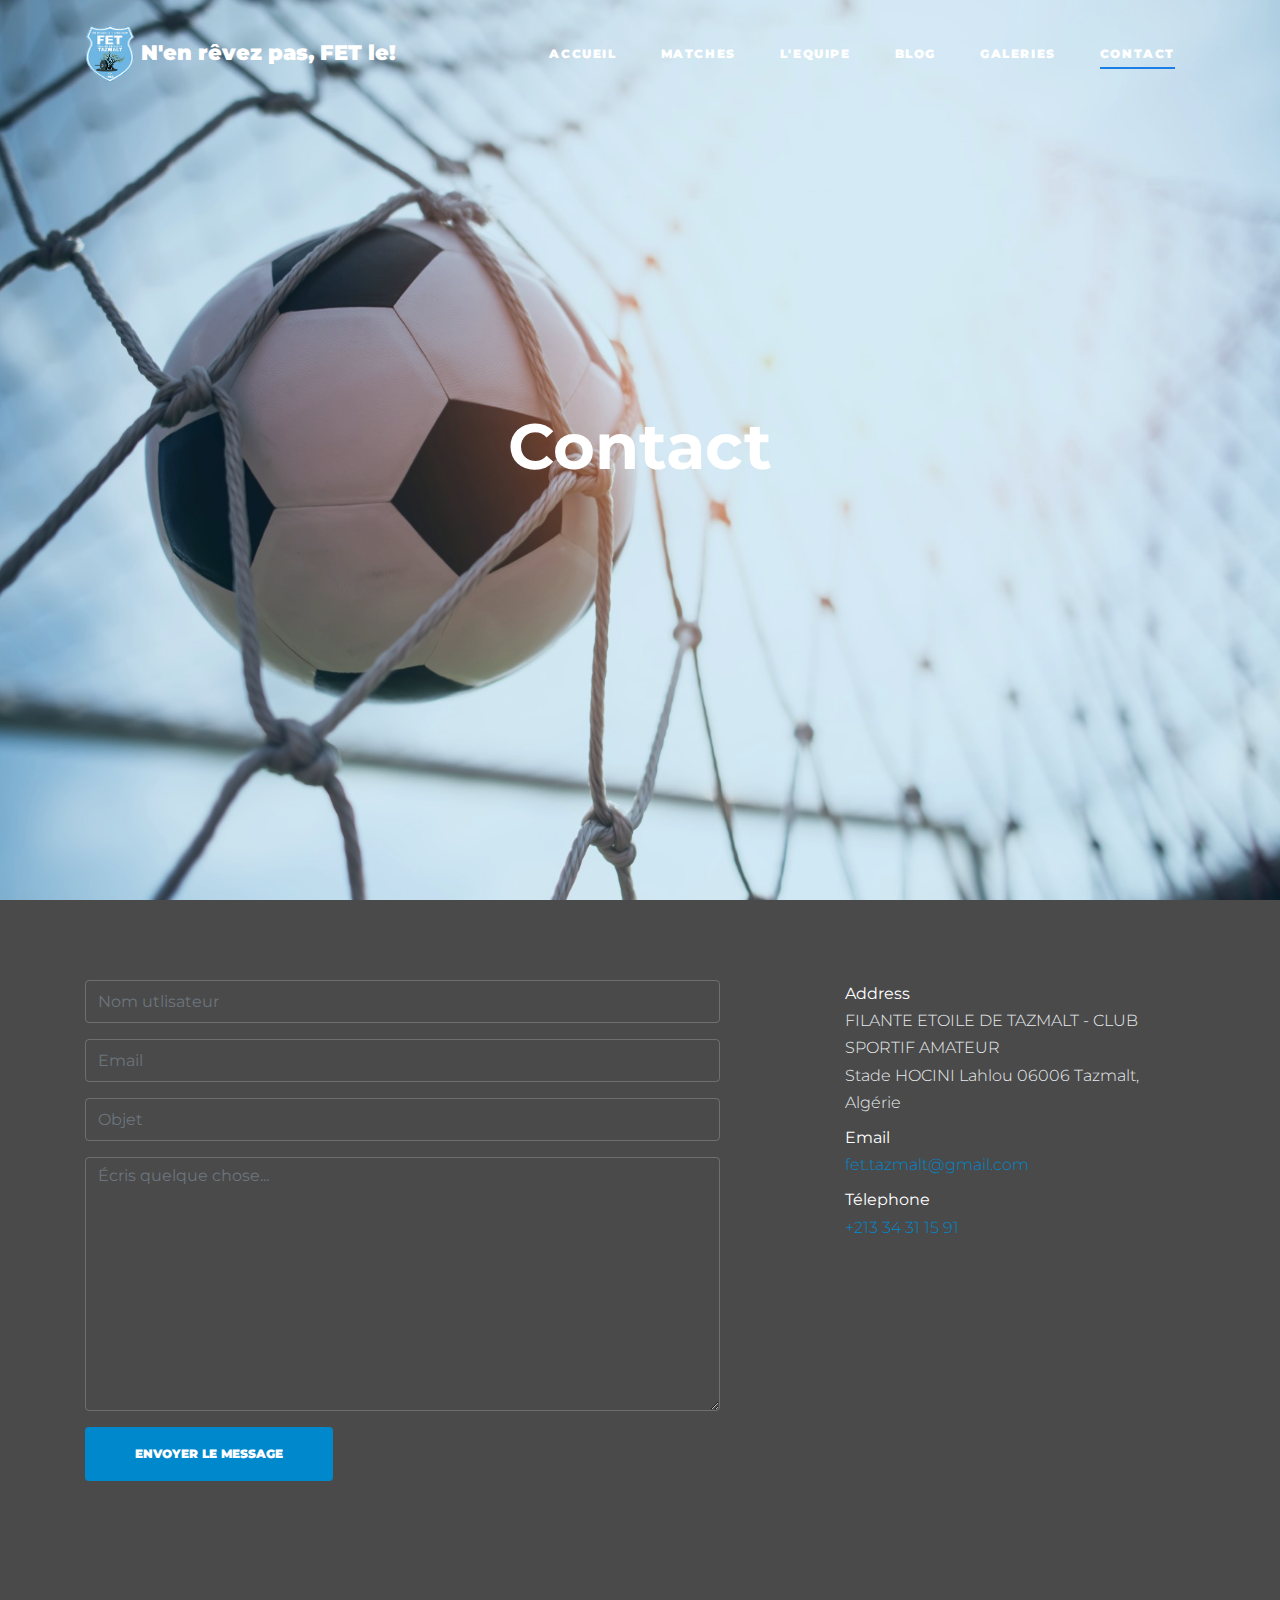
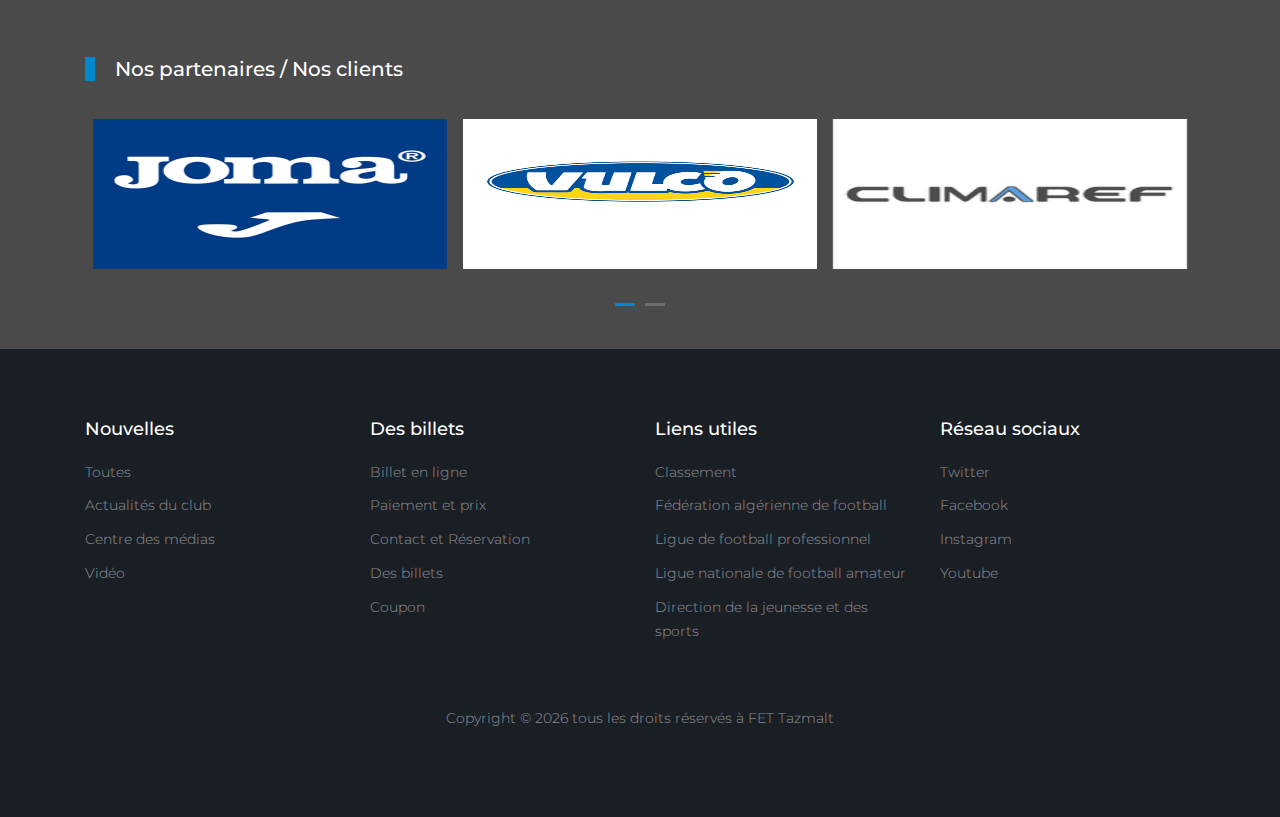
<file: contact.html>
<!DOCTYPE html>
<html lang="en">

<head>
  <title>FET-TAZMALT</title>
  <meta charset="utf-8">
  <meta name="viewport" content="width=device-width, initial-scale=1, shrink-to-fit=no">


  <link href="https://fonts.googleapis.com/css2?family=Montserrat:wght@400;700&display=swap" rel="stylesheet">

  <link rel="stylesheet" href="fonts/icomoon/style.css">

  <link rel="stylesheet" href="css/bootstrap/bootstrap.css">
  <link rel="stylesheet" href="css/jquery-ui.css">
  <link rel="stylesheet" href="css/owl.carousel.min.css">
  <link rel="stylesheet" href="css/owl.theme.default.min.css">
  <link rel="stylesheet" href="css/owl.theme.default.min.css">

  <link rel="stylesheet" href="css/jquery.fancybox.min.css">

  <link rel="stylesheet" href="css/bootstrap-datepicker.css">

  <link rel="stylesheet" href="fonts/flaticon/font/flaticon.css">

  <link rel="stylesheet" href="css/aos.css">

  <link rel="stylesheet" href="css/style.css">



</head>

<body>

  <div class="site-wrap">

    <div class="site-mobile-menu site-navbar-target">
      <div class="site-mobile-menu-header">
        <div class="site-mobile-menu-close">
          <span class="icon-close2 js-menu-toggle"></span>
        </div>
      </div>
      <div class="site-mobile-menu-body"></div>
    </div>


    <header class="site-navbar py-4" role="banner">

      <div class="container">
        <div class="d-flex align-items-center">
          <div class="site-logo">
            <a href="index.html">
              <img src="images/logo_tr1.png" alt="Logo" height="60px" width="50px">
              N'en rêvez pas, FET le!
            </a>
          </div>
          <div class="ml-auto">
            <nav class="site-navigation position-relative text-right" role="navigation">
              <ul class="site-menu main-menu js-clone-nav mr-auto d-none d-lg-block">
                <li><a href="index.html" class="nav-link">Accueil</a></li>
                <li><a href="matches.html" class="nav-link">Matches</a></li>
                <li><a href="players.html" class="nav-link">L'equipe</a></li>
                <li><a href="blog.html" class="nav-link">Blog</a></li>
                <li><a href="galerie.html" class="nav-link">Galeries</a></li>
                <!--<li><a href="shopping.html" class="nav-link">Boutique</a></li>-->
                <li class="active"><a href="contact.html" class="nav-link">Contact</a></li>
              </ul>
            </nav>

            <a href="#" class="d-inline-block d-lg-none site-menu-toggle js-menu-toggle text-black float-right text-white"><span
                class="icon-menu h3 text-white"></span></a>
          </div>
        </div>
      </div>

    </header>

    <div class="hero overlay" style="background-image: url('images/bg_3.jpg');">
      <div class="container">
        <div class="row align-items-center">
          <div class="col-lg-9 mx-auto text-center">
            <h1 class="text-white">Contact</h1>
          </div>
        </div>
      </div>
    </div>

    
    <div class="site-section">
      <div class="container">
        <div class="row">
          <div class="col-lg-7">
            <form action="#">
              <div class="form-group">
                <input type="text" class="form-control" placeholder="Nom utlisateur">
              </div>
              <div class="form-group">
                <input type="text" class="form-control" placeholder="Email">
              </div>
              <div class="form-group">
                <input type="text" class="form-control" placeholder="Objet">
              </div>
              <div class="form-group">
                <textarea name="" class="form-control" id="" cols="30" rows="10" placeholder="Écris quelque chose..."></textarea>
              </div>
              <div class="form-group">
                <input type="submit" class="btn btn-primary py-3 px-5" value="Envoyer le message">
              </div>
            </form>  
          </div>
          <div class="col-lg-4 ml-auto">
            
            <ul class="list-unstyled">
              <li class="mb-2">
                <strong class="text-white d-block">Address</strong>
                FILANTE ETOILE DE TAZMALT - CLUB SPORTIF AMATEUR<br>
                   Stade HOCINI Lahlou 06006 Tazmalt, Algérie
              </li>
              <li class="mb-2">
                <strong class="text-white d-block">Email</strong>
                <a href="#">fet.tazmalt@gmail.com</a>
              </li>
              <li class="mb-2">
                <strong class="text-white d-block">
                  Télephone
                </strong>
                <a href="#">+213 34 31 15 91</a>
              </li>
            </ul>
          </div>
        </div>
      </div>
    </div>


    <div class="site-section">
      <div class="container">
        <div class="row">
          <div class="col-md-6 title-section">
            <h2 class="heading">Nos partenaires / Nos clients</h2>
          </div>
        </div>


        <div class="owl-5-slider owl-carousel">
          <div class="item">
            <div class="partners mx-2">
              <img src="images/received_3899851570030098.png">
            </div>
          </div>
          <div class="item">
            <div class="partners mx-2">
              <img src="images/received_981935282288761.png">
            </div>
          </div>

          <div class="item">
            <div class="partners mx-2">
              <img src="images/received_887241285017475.png">
            </div>
          </div>

          <div class="item">
            <div class="partners mx-2">
              <img src="images/received_743991842825343.jpeg">
            </div>
          </div>

          <div class="item">
            <div class="partners mx-2">
              <img src="images/received_351925752525042.jpeg">
            </div>
          </div>
          
        </div>

      </div>
    </div>


    <footer class="footer-section">
      <div class="container">
        <div class="row">
          <div class="col-lg-3">
            <div class="widget mb-3">
              <h3>Nouvelles</h3>
              <ul class="list-unstyled links">
                <li><a href="#">Toutes</a></li>
                <li><a href="#">Actualités du club</a></li>
                <li><a href="#">Centre des médias</a></li>
                <li><a href="#">Vidéo</a></li>
                
              </ul>
            </div>
          </div>
          <div class="col-lg-3">
            <div class="widget mb-3">
              <h3>Des billets</h3>
              <ul class="list-unstyled links">
                <li><a href="#">Billet en ligne</a></li>
                <li><a href="#">Paiement et prix</a></li>
                <li><a href="#">Contact et Réservation</a></li>
                <li><a href="#">Des billets</a></li>
                <li><a href="#">Coupon</a></li>
              </ul>
            </div>
          </div>
          <div class="col-lg-3">
            <div class="widget mb-3">
              <h3>Liens utiles</h3>
              <ul class="list-unstyled links">
                <li><a href="#">Classement</a></li>
                <li><a href="#">Fédération algérienne de football</a></li>
                <li><a href="#">Ligue de football professionnel</a></li>
                <li><a href="#">Ligue nationale de football amateur</a></li>
                <li><a href="#">Direction de la jeunesse et des sports</a></li>
                
              </ul>
            </div>
          </div>

          <div class="col-lg-3">
            <div class="widget mb-3">
              <h3>Réseau sociaux</h3>
              <ul class="list-unstyled links">
                <li><a href="#">Twitter</a></li>
                <li><a href="https://www.facebook.com/FET.Officiel">Facebook</a></li>
                <li><a href="#">Instagram</a></li>
                <li><a href="https://www.youtube.com/channel/UCUqvL_7AaJLoAuRTyMbu3Ig">Youtube</a></li>
              </ul>
            </div>
          </div>

        </div>

        <div class="row text-center">
          <div class="col-md-12">
            <div class=" pt-5">
              <p>
                <!-- Link back to Colorlib can't be removed. Template is licensed under CC BY 3.0. -->
                Copyright &copy;
                <script>
                  document.write(new Date().getFullYear());
                </script> tous les droits réservés à FET Tazmalt</a>
                <!-- Link back to Colorlib can't be removed. Template is licensed under CC BY 3.0. -->
              </p>
            </div>
          </div>

        </div>
      </div>
    </footer>



  </div>
  <!-- .site-wrap -->

  <script src="js/jquery-3.3.1.min.js"></script>
  <script src="js/jquery-migrate-3.0.1.min.js"></script>
  <script src="js/jquery-ui.js"></script>
  <script src="js/popper.min.js"></script>
  <script src="js/bootstrap.min.js"></script>
  <script src="js/owl.carousel.min.js"></script>
  <script src="js/jquery.stellar.min.js"></script>
  <script src="js/jquery.countdown.min.js"></script>
  <script src="js/bootstrap-datepicker.min.js"></script>
  <script src="js/jquery.easing.1.3.js"></script>
  <script src="js/aos.js"></script>
  <script src="js/jquery.fancybox.min.js"></script>
  <script src="js/jquery.sticky.js"></script>
  <script src="js/jquery.mb.YTPlayer.min.js"></script>


  <script src="js/main.js"></script>

</body>

</html>
</file>
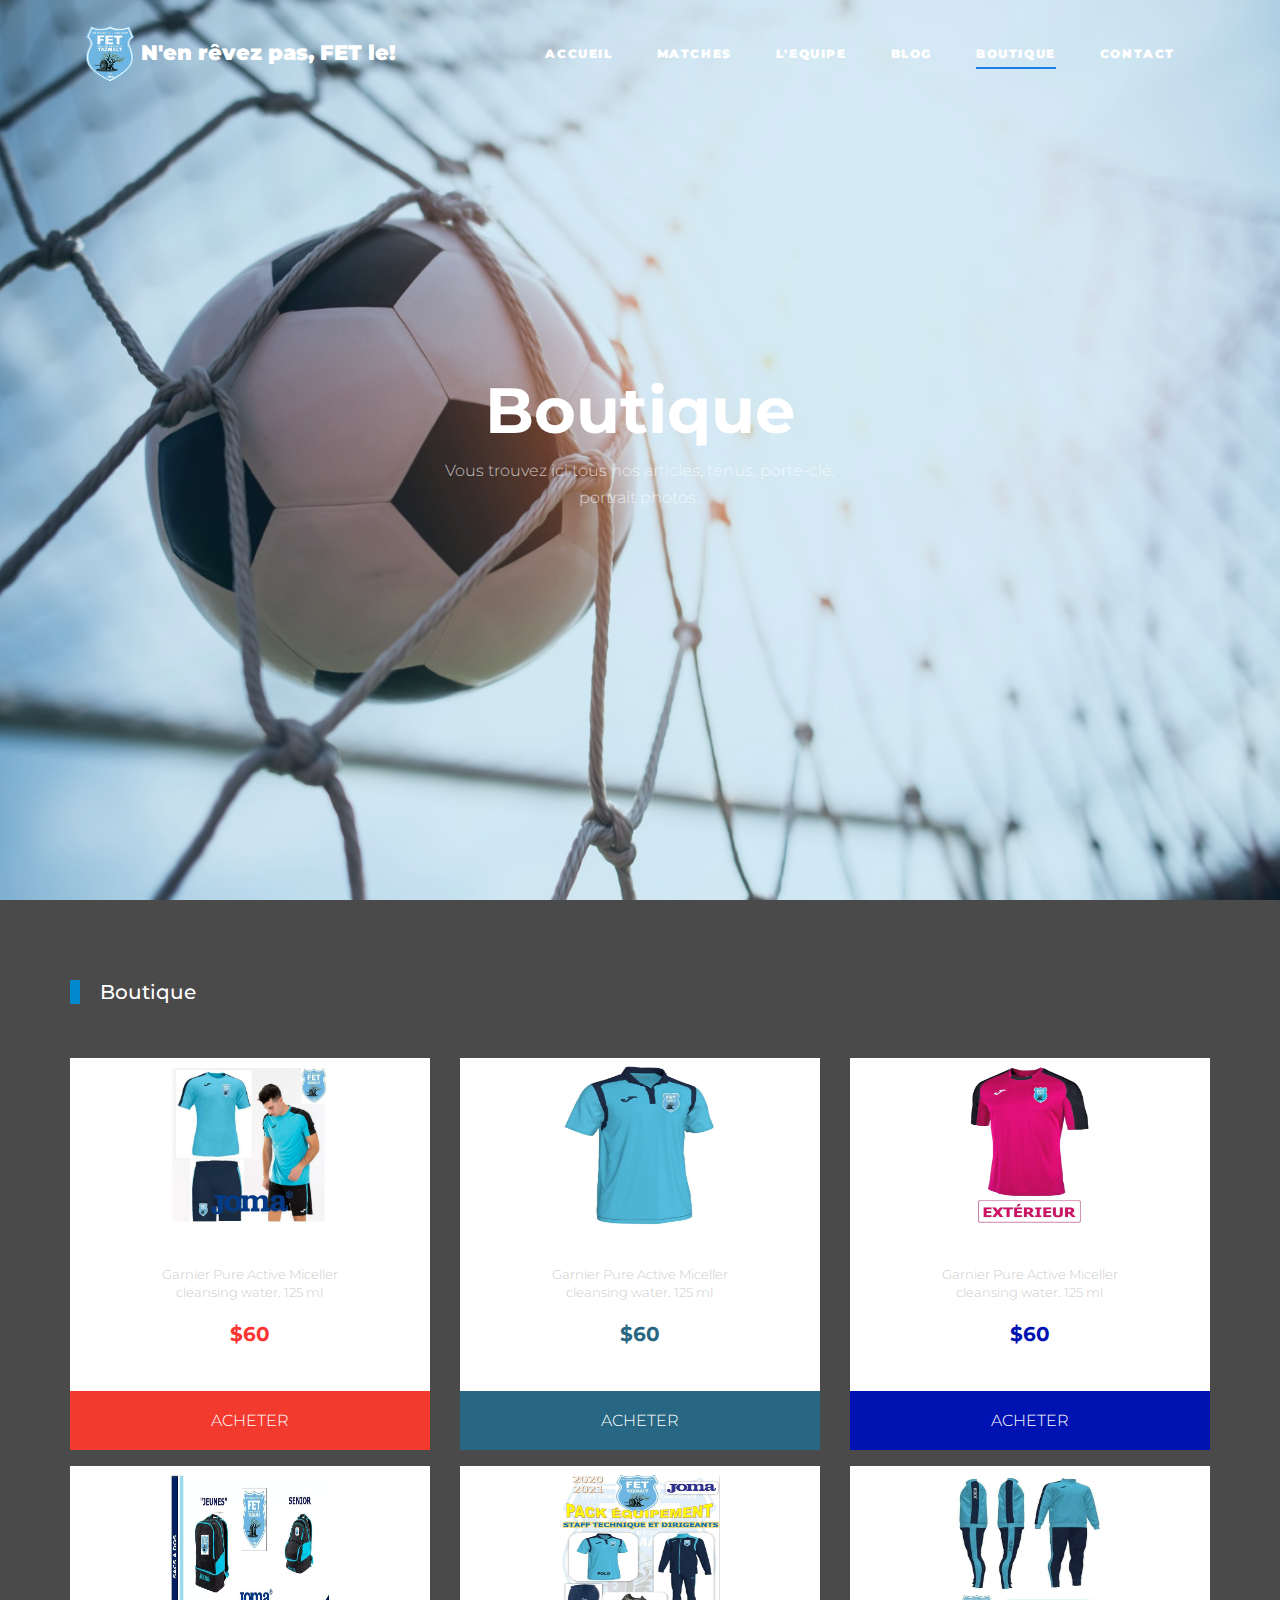
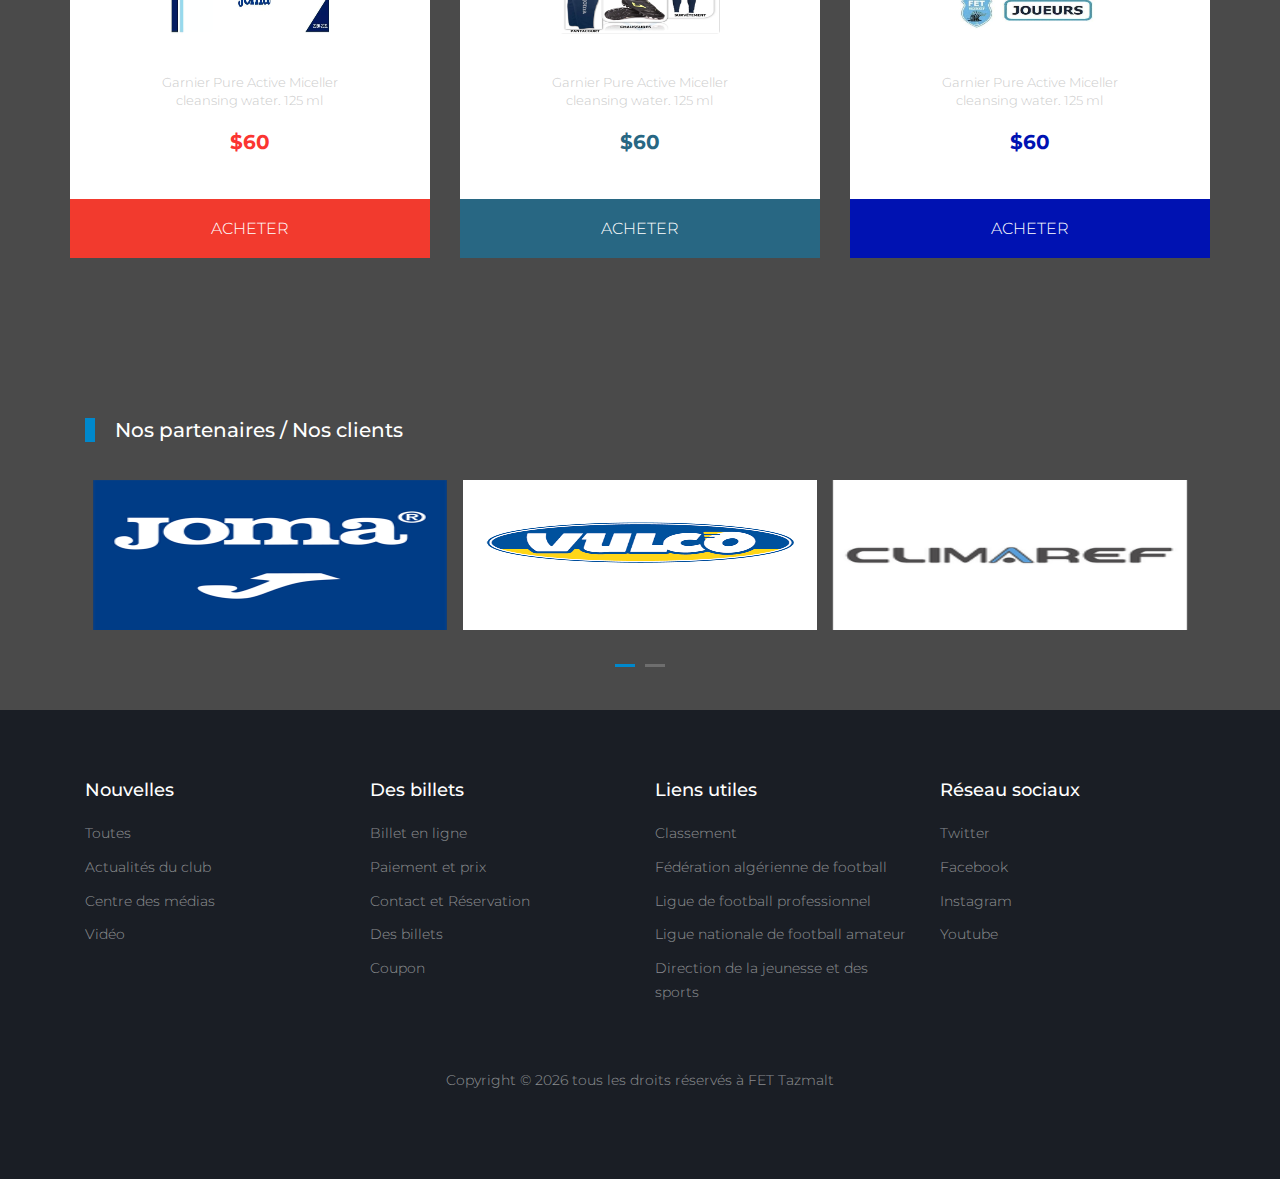
<file: shopping.html>
<!DOCTYPE html>
<html lang="en">

<head>
  <title>FET-TAZMALT</title>
  <meta charset="utf-8">
  <meta name="viewport" content="width=device-width, initial-scale=1, shrink-to-fit=no">


  <link href="https://fonts.googleapis.com/css2?family=Montserrat:wght@400;700&display=swap" rel="stylesheet">

  <link rel="stylesheet" href="fonts/icomoon/style.css">

  <link rel="stylesheet" href="css/bootstrap/bootstrap.css">
  <link rel="stylesheet" href="css/jquery-ui.css">
  <link rel="stylesheet" href="css/owl.carousel.min.css">
  <link rel="stylesheet" href="css/owl.theme.default.min.css">
  <link rel="stylesheet" href="css/owl.theme.default.min.css">

  <link rel="stylesheet" href="css/jquery.fancybox.min.css">

  <link rel="stylesheet" href="css/bootstrap-datepicker.css">

  <link rel="stylesheet" href="fonts/flaticon/font/flaticon.css">

  <link rel="stylesheet" href="css/aos.css">

  <link rel="stylesheet" href="css/style.css">



</head>

<body>

  <div class="site-wrap">

    <div class="site-mobile-menu site-navbar-target">
      <div class="site-mobile-menu-header">
        <div class="site-mobile-menu-close">
          <span class="icon-close2 js-menu-toggle"></span>
        </div>
      </div>
      <div class="site-mobile-menu-body"></div>
    </div>


    <header class="site-navbar py-4" role="banner">

      <div class="container">
        <div class="d-flex align-items-center">
          <div class="site-logo">
            <a href="index.html">
              <img src="images/logo_tr1.png" alt="Logo" height="60px" width="50px">
              N'en rêvez pas, FET le!
            </a>
          </div>
          <div class="ml-auto">
            <nav class="site-navigation position-relative text-right" role="navigation">
              <ul class="site-menu main-menu js-clone-nav mr-auto d-none d-lg-block">
                <li><a href="index.html" class="nav-link">Accueil</a></li>
                <li><a href="matches.html" class="nav-link">Matches</a></li>
                <li><a href="players.html" class="nav-link">L'equipe</a></li>
                <li><a href="blog.html" class="nav-link">Blog</a></li>
                <!--<li><a href="galerie.html" class="nav-link">Galeries</a></li>-->
                <li class="active"><a href="shopping.html" class="nav-link">Boutique</a></li>
                <li><a href="contact.html" class="nav-link">Contact</a></li>
              </ul>
            </nav>

            <a href="#" class="d-inline-block d-lg-none site-menu-toggle js-menu-toggle text-black float-right text-white"><span
                class="icon-menu h3 text-white"></span></a>
          </div>
        </div>
      </div>

    </header>

    <div class="hero overlay" style="background-image: url('images/bg_3.jpg');">
      <div class="container">
        <div class="row align-items-center">
          <div class="col-lg-5 mx-auto text-center">
            <h1 class="text-white">Boutique</h1>
            <p>Vous trouvez ici tous nos articles, tenus, porte-clé, portrait photos..</p>
          </div>
        </div>
      </div>
    </div>

    
    
    <div class="container site-section">
      <div class="row">
        <div class="col-6 title-section">
          <h2 class="heading">Boutique</h2>
        </div>
      </div>
      <div id="shoppnig" class="row">
        <div class="col-md-4">
            <div class="card mt-3">
                <div class="product-1 align-items-center p-2 text-center"> 
                    <img src="images/received_762623031137022.jpeg" class="rounded" height="160px" width="160">
                    <h5>GARNIER</h5>
                    <div class="mt-3 info"> <span class="text1 d-block">Garnier Pure Active Miceller</span> <span class="text1">cleansing water. 125 ml </span> </div>
                    <div class=" cost mt-3 text-dark"> <span>$60</span>
                        <div class=" star mt-3 align-items-center"> <i class="fa fa-star"></i> <i class="fa fa-star"></i> <i class="fa fa-star"></i> <i class="fa fa-star"></i> <i class="fa fa-star"></i> </div>
                    </div>
                </div>
                <div class="p-3 bg-danger text-center text-white mt-3 cursor"> 
                    <span class="text-uppercase">Acheter</span> 
                </div>
            </div>
        </div>
        <div class="col-md-4">
            <div class="card mt-3">
                <div class="product-1 align-items-center p-2 text-center"> 
                    <img src="images/received_764034387766099.jpeg" class="rounded" height="160px" width="160">
                    <h5>GARNIER</h5>
                    <div class="mt-3 info"> <span class="text1 d-block">Garnier Pure Active Miceller</span> <span class="text1">cleansing water. 125 ml </span> </div>
                    <div class=" watchcost mt-3 text-dark"> <span>$60</span>
                        <div class=" star mt-3 align-items-center"> <i class="fa fa-star"></i> <i class="fa fa-star"></i> <i class="fa fa-star"></i> <i class="fa fa-star"></i> </div>
                    </div>
                </div>
                <div class="watch p-3 text-center text-white mt-3 cursor"> 
                    <span class="text-uppercase ">Acheter</span> 
                </div>
            </div>
        </div>
        <div class="col-md-4">
            <div class="card mt-3">
                <div class="product-1 align-items-center p-2 text-center">
                     <img src="images/received_268333960857021.jpeg" class="rounded" height="160px" width="160">
                    <h5>GARNIER</h5>
                    <div class="mt-3 info"> <span class="text1 d-block">Garnier Pure Active Miceller</span> <span class="text1">cleansing water. 125 ml </span> </div>
                    <div class=" tshirtcost mt-3 text-dark"> <span>$60</span>
                        <div class=" star mt-3 align-items-center"> <i class="fa fa-star"></i> <i class="fa fa-star"></i> <i class="fa fa-star"></i> <i class="fa fa-star"></i> <i class="fa fa-star"></i> </div>
                    </div>
                </div>
                <div class=" tshirt p-3 text-center text-white mt-3 cursor"> <span class="text-uppercase">Acheter</span> </div>
            </div>
        </div>
    
        <div class="col-md-4">
            <div class="card mt-3">
                <div class="product-1 align-items-center p-2 text-center"> 
                    <img src="images/received_353551899168091.jpeg" class="rounded" height="160px" width="160">
                    <h5>GARNIER</h5>
                    <div class="mt-3 info"> <span class="text1 d-block">Garnier Pure Active Miceller</span> <span class="text1">cleansing water. 125 ml </span> </div>
                    <div class=" cost mt-3 text-dark"> <span>$60</span>
                        <div class=" star mt-3 align-items-center"> <i class="fa fa-star"></i> <i class="fa fa-star"></i> <i class="fa fa-star"></i> <i class="fa fa-star"></i> <i class="fa fa-star"></i> </div>
                    </div>
                </div>
                <div class="p-3 bg-danger text-center text-white mt-3 cursor"> <span class="text-uppercase">Acheter</span> </div>
            </div>
        </div>
        <div class="col-md-4">
            <div class="card mt-3">
                <div class="product-1 align-items-center p-2 text-center"> 
                    <img src="images/received_828788837660167.jpeg" class="rounded" height="160px" width="160">
                    <h5>GARNIER</h5>
                    <div class="mt-3 info"> <span class="text1 d-block">Garnier Pure Active Miceller</span> <span class="text1">cleansing water. 125 ml </span> </div>
                    <div class=" watchcost mt-3 text-dark"> <span>$60</span>
                        <div class=" star mt-3 align-items-center"> <i class="fa fa-star"></i> <i class="fa fa-star"></i> <i class="fa fa-star"></i> <i class="fa fa-star"></i> </div>
                    </div>
                </div>
                <div class="watch p-3 text-center text-white mt-3 cursor"> <span class="text-uppercase ">Acheter</span> </div>
            </div>
        </div>
        <div class="col-md-4">
            <div class="card mt-3">
                <div class="product-1 align-items-center p-2 text-center"> 
                    <img src="images/received_5036392049720225.jpeg" class="rounded" height="160px" width="160">
                    <h5>GARNIER</h5>
                    <div class="mt-3 info"> <span class="text1 d-block">Garnier Pure Active Miceller</span> <span class="text1">cleansing water. 125 ml </span> </div>
                    <div class=" tshirtcost mt-3 text-dark"> <span>$60</span>
                        <div class=" star mt-3 align-items-center"> <i class="fa fa-star"></i> <i class="fa fa-star"></i> <i class="fa fa-star"></i> <i class="fa fa-star"></i> <i class="fa fa-star"></i> </div>
                    </div>
                </div>
                <div class=" tshirt p-3 text-center text-white mt-3 cursor"> <span class="text-uppercase">Acheter</span> </div>
            </div>
        </div>
      </div>

      <!--<div class="row justify-content-center mt-4">
        <div class="col-lg-7 text-center">
          <div class="custom-pagination">
            <a href="#">1</a>
            <span>2</span>
            <a href="#">3</a>
            <a href="#">4</a>
            <a href="#">5</a>
          </div>
        </div>
      </div>-->
    </div>


    <div class="site-section">
      <div class="container">
        <div class="row">
          <div class="col-md-6 title-section">
            <h2 class="heading">Nos partenaires / Nos clients</h2>
          </div>
        </div>


        <div class="owl-5-slider owl-carousel">
          <div class="item">
            <div class="partners mx-2">
              <img src="images/received_3899851570030098.png">
            </div>
          </div>
          <div class="item">
            <div class="partners mx-2">
              <img src="images/received_981935282288761.png">
            </div>
          </div>

          <div class="item">
            <div class="partners mx-2">
              <img src="images/received_887241285017475.png">
            </div>
          </div>

          <div class="item">
            <div class="partners mx-2">
              <img src="images/received_743991842825343.jpeg">
            </div>
          </div>

          <div class="item">
            <div class="partners mx-2">
              <img src="images/received_351925752525042.jpeg">
            </div>
          </div>
          
        </div>

      </div>
    </div>


    <footer class="footer-section">
      <div class="container">
        <div class="row">
          <div class="col-lg-3">
            <div class="widget mb-3">
              <h3>Nouvelles</h3>
              <ul class="list-unstyled links">
                <li><a href="#">Toutes</a></li>
                <li><a href="#">Actualités du club</a></li>
                <li><a href="#">Centre des médias</a></li>
                <li><a href="#">Vidéo</a></li>
                
              </ul>
            </div>
          </div>
          <div class="col-lg-3">
            <div class="widget mb-3">
              <h3>Des billets</h3>
              <ul class="list-unstyled links">
                <li><a href="#">Billet en ligne</a></li>
                <li><a href="#">Paiement et prix</a></li>
                <li><a href="#">Contact et Réservation</a></li>
                <li><a href="#">Des billets</a></li>
                <li><a href="#">Coupon</a></li>
              </ul>
            </div>
          </div>
          <div class="col-lg-3">
            <div class="widget mb-3">
              <h3>Liens utiles</h3>
              <ul class="list-unstyled links">
                <li><a href="#">Classement</a></li>
                <li><a href="#">Fédération algérienne de football</a></li>
                <li><a href="#">Ligue de football professionnel</a></li>
                <li><a href="#">Ligue nationale de football amateur</a></li>
                <li><a href="#">Direction de la jeunesse et des sports</a></li>
                
              </ul>
            </div>
          </div>

          <div class="col-lg-3">
            <div class="widget mb-3">
              <h3>Réseau sociaux</h3>
              <ul class="list-unstyled links">
                <li><a href="#">Twitter</a></li>
                <li><a href="https://www.facebook.com/FET.Officiel">Facebook</a></li>
                <li><a href="#">Instagram</a></li>
                <li><a href="https://www.youtube.com/channel/UCUqvL_7AaJLoAuRTyMbu3Ig">Youtube</a></li>
              </ul>
            </div>
          </div>

        </div>

        <div class="row text-center">
          <div class="col-md-12">
            <div class=" pt-5">
              <p>
                <!-- Link back to Colorlib can't be removed. Template is licensed under CC BY 3.0. -->
                Copyright &copy;
                <script>
                  document.write(new Date().getFullYear());
                </script> tous les droits réservés à FET Tazmalt</a>
                <!-- Link back to Colorlib can't be removed. Template is licensed under CC BY 3.0. -->
              </p>
            </div>
          </div>

        </div>
      </div>
    </footer>



  </div>
  <!-- .site-wrap -->

  <script src="js/jquery-3.3.1.min.js"></script>
  <script src="js/jquery-migrate-3.0.1.min.js"></script>
  <script src="js/jquery-ui.js"></script>
  <script src="js/popper.min.js"></script>
  <script src="js/bootstrap.min.js"></script>
  <script src="js/owl.carousel.min.js"></script>
  <script src="js/jquery.stellar.min.js"></script>
  <script src="js/jquery.countdown.min.js"></script>
  <script src="js/bootstrap-datepicker.min.js"></script>
  <script src="js/jquery.easing.1.3.js"></script>
  <script src="js/aos.js"></script>
  <script src="js/jquery.fancybox.min.js"></script>
  <script src="js/jquery.sticky.js"></script>
  <script src="js/jquery.mb.YTPlayer.min.js"></script>


  <script src="js/main.js"></script>

</body>

</html>
</file>
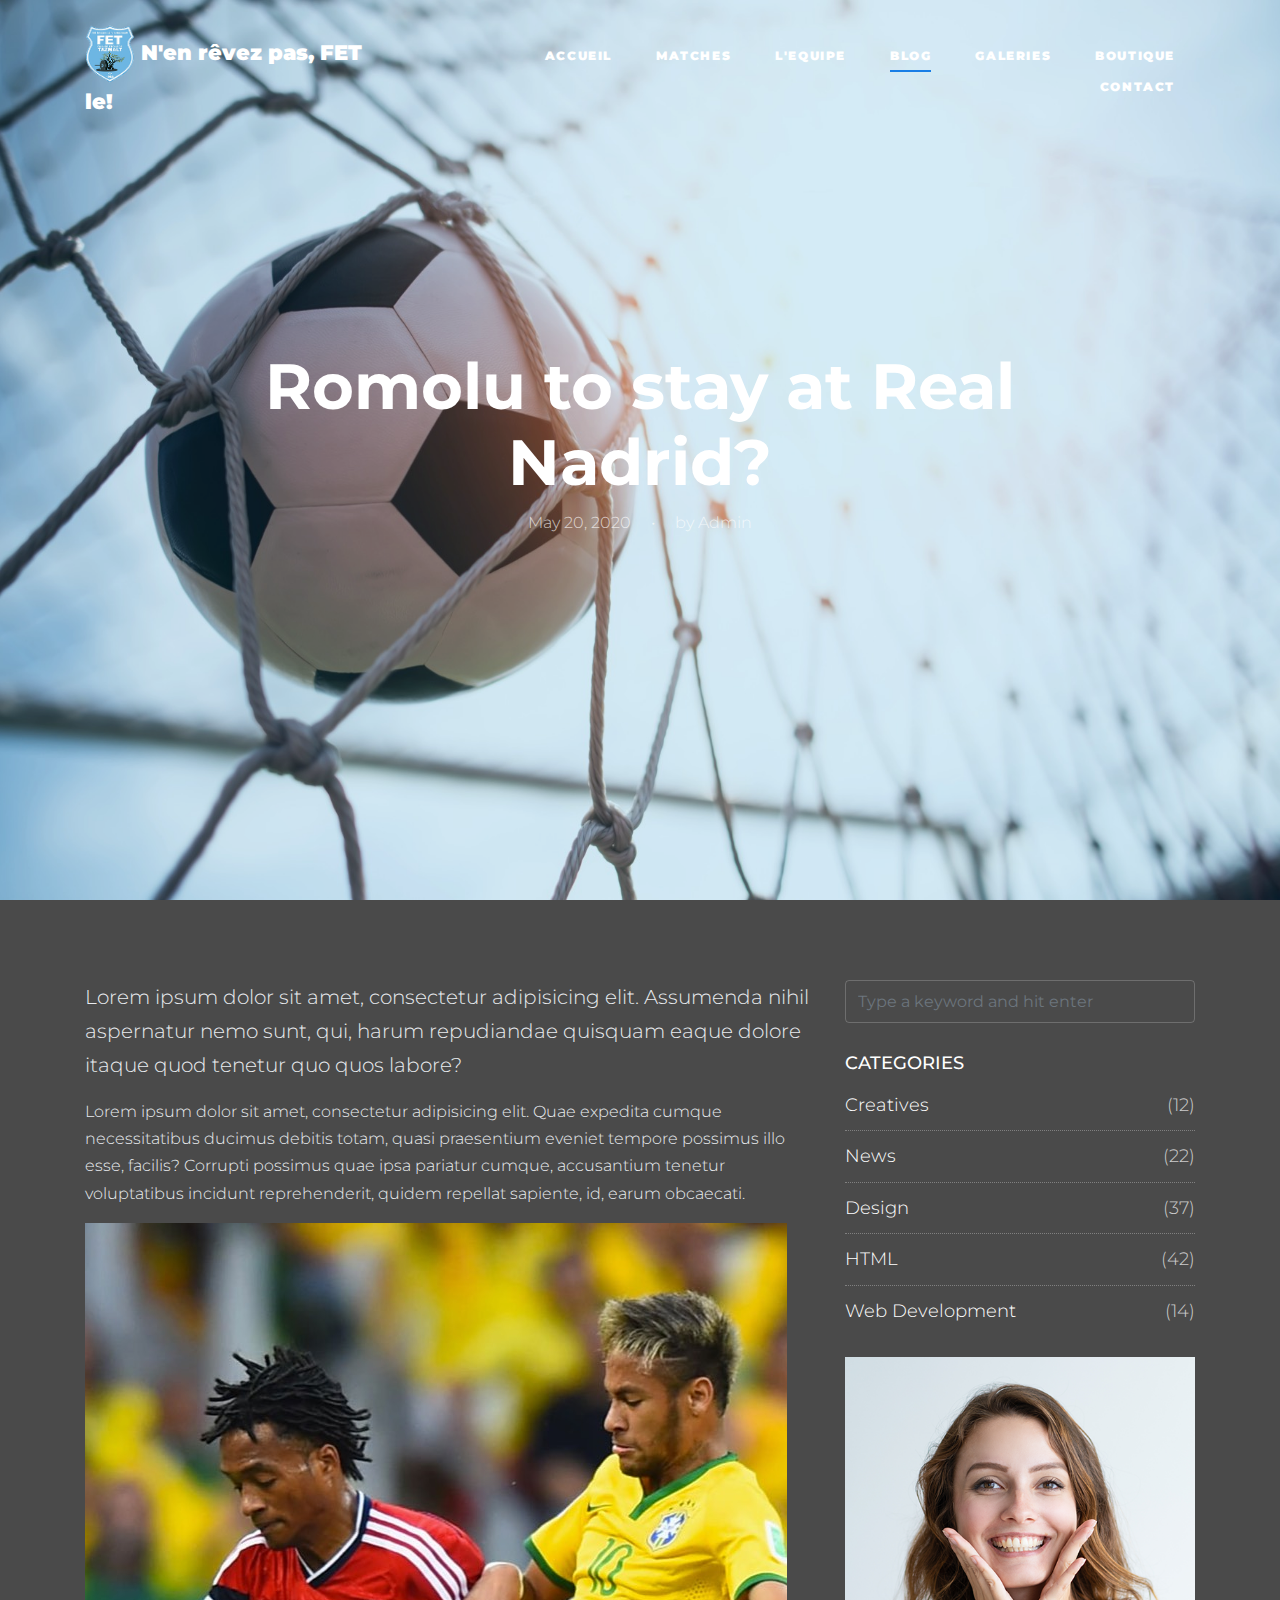
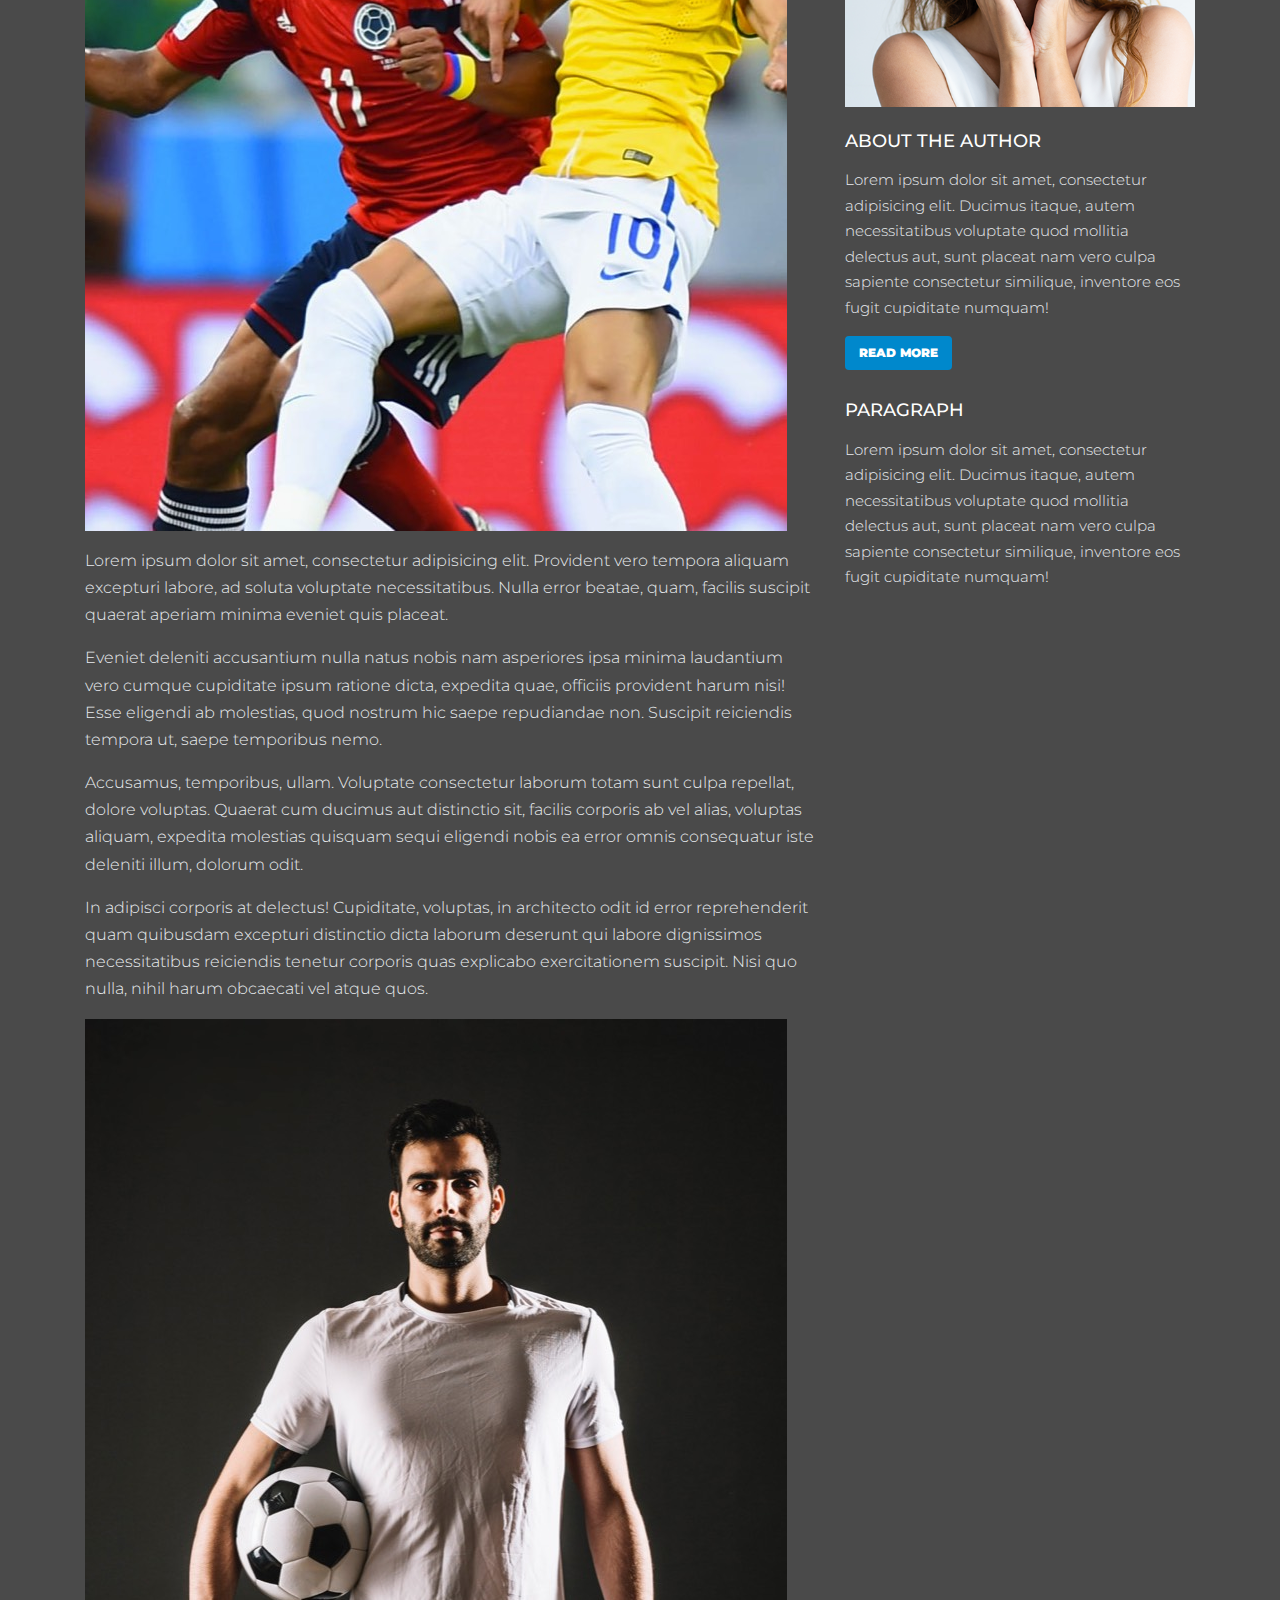
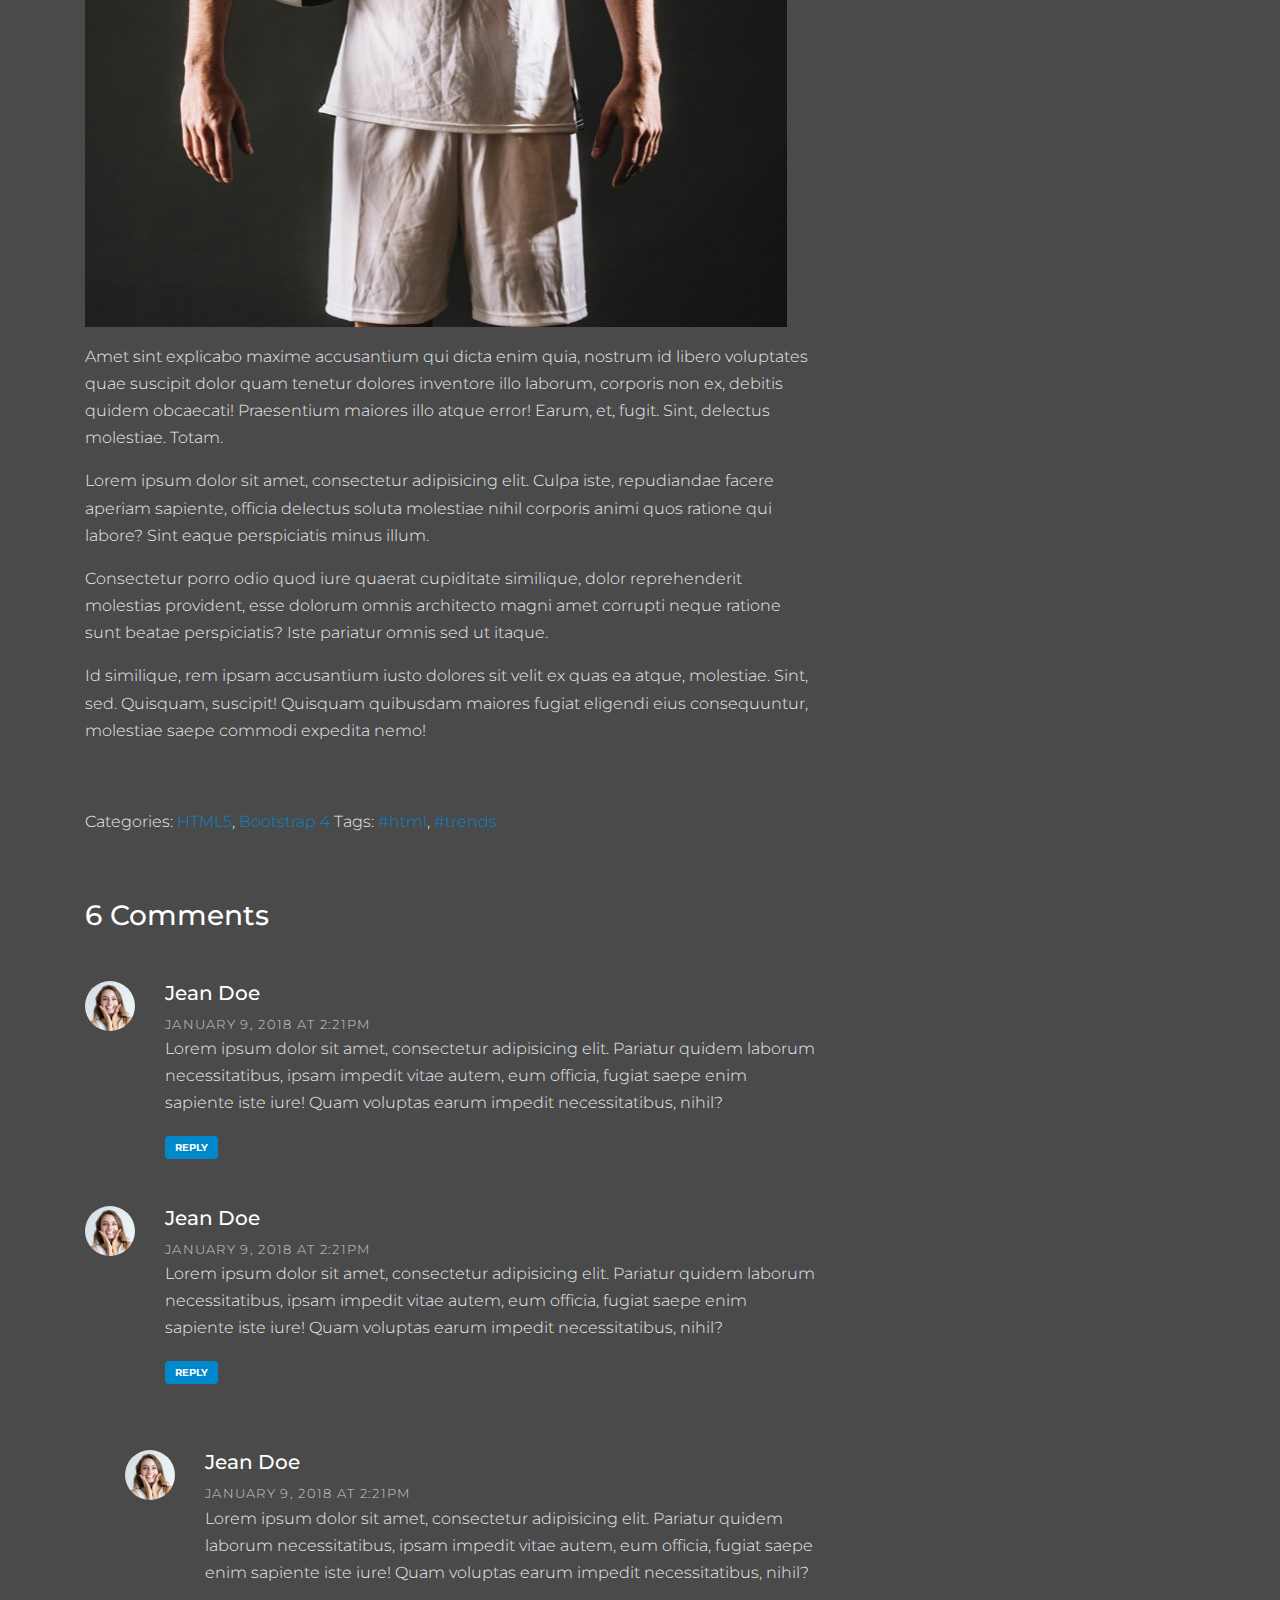
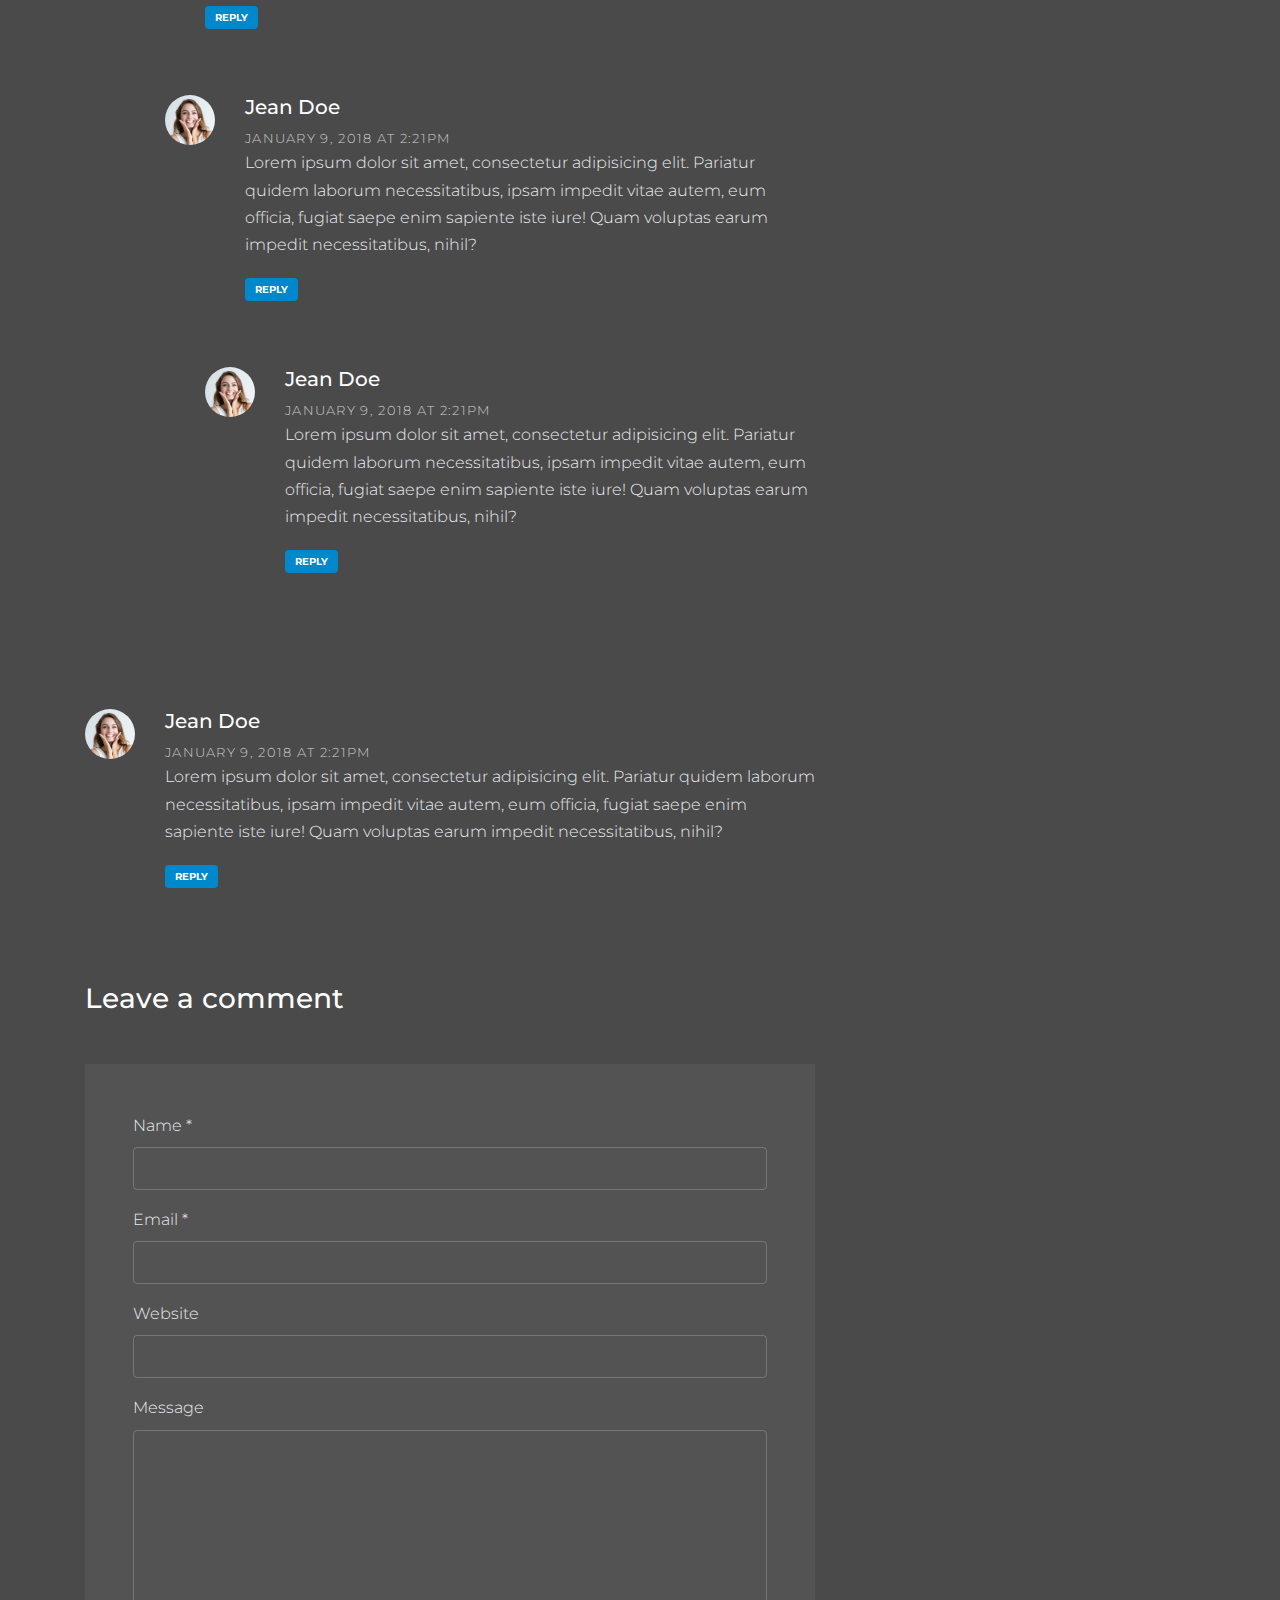
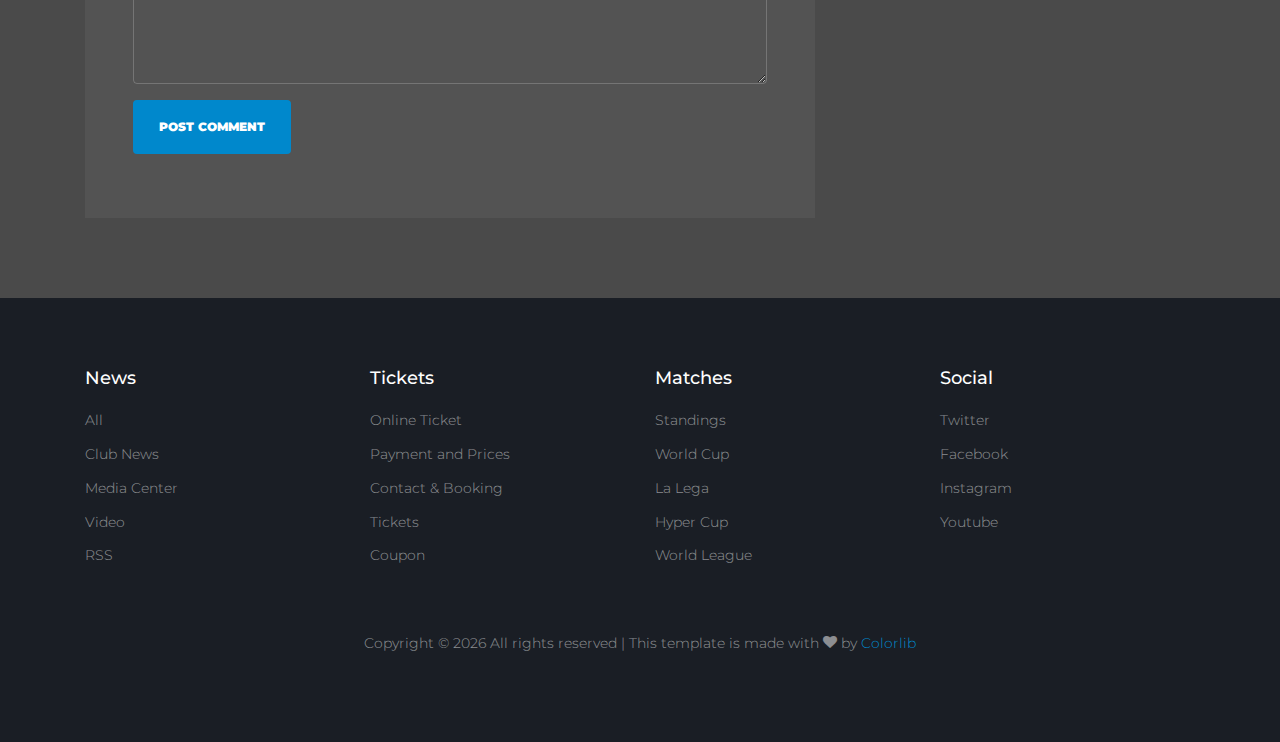
<file: single.html>
<!DOCTYPE html>
<html lang="en">

<head>
  <title>FET-TAZMALT</title>
  <meta charset="utf-8">
  <meta name="viewport" content="width=device-width, initial-scale=1, shrink-to-fit=no">


  <link href="https://fonts.googleapis.com/css2?family=Montserrat:wght@400;700&display=swap" rel="stylesheet">

  <link rel="stylesheet" href="fonts/icomoon/style.css">

  <link rel="stylesheet" href="css/bootstrap/bootstrap.css">
  <link rel="stylesheet" href="css/jquery-ui.css">
  <link rel="stylesheet" href="css/owl.carousel.min.css">
  <link rel="stylesheet" href="css/owl.theme.default.min.css">
  <link rel="stylesheet" href="css/owl.theme.default.min.css">

  <link rel="stylesheet" href="css/jquery.fancybox.min.css">

  <link rel="stylesheet" href="css/bootstrap-datepicker.css">

  <link rel="stylesheet" href="fonts/flaticon/font/flaticon.css">

  <link rel="stylesheet" href="css/aos.css">

  <link rel="stylesheet" href="css/style.css">



</head>

<body>

  <div class="site-wrap">

    <div class="site-mobile-menu site-navbar-target">
      <div class="site-mobile-menu-header">
        <div class="site-mobile-menu-close">
          <span class="icon-close2 js-menu-toggle"></span>
        </div>
      </div>
      <div class="site-mobile-menu-body"></div>
    </div>


    <header class="site-navbar py-4" role="banner">

      <div class="container">
        <div class="d-flex align-items-center">
          <div class="site-logo">
            <a href="#">
              <img src="images/logo_tr1.png" alt="Logo" height="60px" width="50px">
              N'en rêvez pas, FET le!
            </a>
          </div>
          <div class="ml-auto">
            <nav class="site-navigation position-relative text-right" role="navigation">
              <ul class="site-menu main-menu js-clone-nav mr-auto d-none d-lg-block">
                <li><a href="index.html" class="nav-link">Accueil</a></li>
                <li><a href="matches.html" class="nav-link">Matches</a></li>
                <li><a href="players.html" class="nav-link">L'equipe</a></li>
                <li class="active"><a href="blog.html" class="nav-link">Blog</a></li>
                <li><a href="#" class="nav-link">Galeries</a></li>
                <li><a href="shopping.html" class="nav-link">Boutique</a></li>
                <li><a href="contact.html" class="nav-link">Contact</a></li>
              </ul>
            </nav>

            <a href="#" class="d-inline-block d-lg-none site-menu-toggle js-menu-toggle text-black float-right text-white"><span
                class="icon-menu h3 text-white"></span></a>
          </div>
        </div>
      </div>

    </header>


    <div class="hero overlay" style="background-image: url('images/bg_3.jpg');">
      <div class="container">
        <div class="row align-items-center">
          <div class="col-lg-9 mx-auto text-center">
            <h1 class="text-white">Romolu to stay at Real Nadrid?</h1>
            <p><span>May 20, 2020</span> <span class="mx-3">&bullet;</span> <span>by Admin</span></p>
          </div>
        </div>
      </div>
    </div>

    
    <div class="site-section first-section">
      <div class="container">
        <div class="row">
          <div class="col-md-8 blog-content">
            <p class="lead">Lorem ipsum dolor sit amet, consectetur adipisicing elit. Assumenda nihil aspernatur nemo sunt, qui, harum repudiandae quisquam eaque dolore itaque quod tenetur quo quos labore?</p>
            <p>Lorem ipsum dolor sit amet, consectetur adipisicing elit. Quae expedita cumque necessitatibus ducimus debitis totam, quasi praesentium eveniet tempore possimus illo esse, facilis? Corrupti possimus quae ipsa pariatur cumque, accusantium tenetur voluptatibus incidunt reprehenderit, quidem repellat sapiente, id, earum obcaecati.</p>
            <p><img src="images/img_1.jpg" alt="Image" class="img-fluid"></p>

            <blockquote><p>Lorem ipsum dolor sit amet, consectetur adipisicing elit. Provident vero tempora aliquam excepturi labore, ad soluta voluptate necessitatibus. Nulla error beatae, quam, facilis suscipit quaerat aperiam minima eveniet quis placeat.</p></blockquote>

            <p>Eveniet deleniti accusantium nulla natus nobis nam asperiores ipsa minima laudantium vero cumque cupiditate ipsum ratione dicta, expedita quae, officiis provident harum nisi! Esse eligendi ab molestias, quod nostrum hic saepe repudiandae non. Suscipit reiciendis tempora ut, saepe temporibus nemo.</p>
            <p>Accusamus, temporibus, ullam. Voluptate consectetur laborum totam sunt culpa repellat, dolore voluptas. Quaerat cum ducimus aut distinctio sit, facilis corporis ab vel alias, voluptas aliquam, expedita molestias quisquam sequi eligendi nobis ea error omnis consequatur iste deleniti illum, dolorum odit.</p>
            <p>In adipisci corporis at delectus! Cupiditate, voluptas, in architecto odit id error reprehenderit quam quibusdam excepturi distinctio dicta laborum deserunt qui labore dignissimos necessitatibus reiciendis tenetur corporis quas explicabo exercitationem suscipit. Nisi quo nulla, nihil harum obcaecati vel atque quos.</p>
            <p><img src="images/img_2.jpg" alt="Image" class="img-fluid"></p>
            <p>Amet sint explicabo maxime accusantium qui dicta enim quia, nostrum id libero voluptates quae suscipit dolor quam tenetur dolores inventore illo laborum, corporis non ex, debitis quidem obcaecati! Praesentium maiores illo atque error! Earum, et, fugit. Sint, delectus molestiae. Totam.</p>

            <p>Lorem ipsum dolor sit amet, consectetur adipisicing elit. Culpa iste, repudiandae facere aperiam sapiente, officia delectus soluta molestiae nihil corporis animi quos ratione qui labore? Sint eaque perspiciatis minus illum.</p>
            <p>Consectetur porro odio quod iure quaerat cupiditate similique, dolor reprehenderit molestias provident, esse dolorum omnis architecto magni amet corrupti neque ratione sunt beatae perspiciatis? Iste pariatur omnis sed ut itaque.</p>
            <p>Id similique, rem ipsam accusantium iusto dolores sit velit ex quas ea atque, molestiae. Sint, sed. Quisquam, suscipit! Quisquam quibusdam maiores fugiat eligendi eius consequuntur, molestiae saepe commodi expedita nemo!</p>
            <div class="pt-5">
              <p>Categories:  <a href="#">HTML5</a>, <a href="#">Bootstrap 4</a>  Tags: <a href="#">#html</a>, <a href="#">#trends</a></p>
            </div>


            <div class="pt-5">
              <h3 class="mb-5 text-white">6 Comments</h3>
              <ul class="comment-list">
                <li class="comment">
                  <div class="vcard bio">
                    <img src="images/person_1.jpg" alt="Image placeholder">
                  </div>
                  <div class="comment-body">
                    <h3>Jean Doe</h3>
                    <div class="meta">January 9, 2018 at 2:21pm</div>
                    <p>Lorem ipsum dolor sit amet, consectetur adipisicing elit. Pariatur quidem laborum necessitatibus, ipsam impedit vitae autem, eum officia, fugiat saepe enim sapiente iste iure! Quam voluptas earum impedit necessitatibus, nihil?</p>
                    <p><a href="#" class="reply">Reply</a></p>
                  </div>
                </li>

                <li class="comment">
                  <div class="vcard bio">
                    <img src="images/person_1.jpg" alt="Image placeholder">
                  </div>
                  <div class="comment-body">
                    <h3>Jean Doe</h3>
                    <div class="meta">January 9, 2018 at 2:21pm</div>
                    <p>Lorem ipsum dolor sit amet, consectetur adipisicing elit. Pariatur quidem laborum necessitatibus, ipsam impedit vitae autem, eum officia, fugiat saepe enim sapiente iste iure! Quam voluptas earum impedit necessitatibus, nihil?</p>
                    <p><a href="#" class="reply">Reply</a></p>
                  </div>

                  <ul class="children">
                    <li class="comment">
                      <div class="vcard bio">
                        <img src="images/person_1.jpg" alt="Image placeholder">
                      </div>
                      <div class="comment-body">
                        <h3>Jean Doe</h3>
                        <div class="meta">January 9, 2018 at 2:21pm</div>
                        <p>Lorem ipsum dolor sit amet, consectetur adipisicing elit. Pariatur quidem laborum necessitatibus, ipsam impedit vitae autem, eum officia, fugiat saepe enim sapiente iste iure! Quam voluptas earum impedit necessitatibus, nihil?</p>
                        <p><a href="#" class="reply">Reply</a></p>
                      </div>


                      <ul class="children">
                        <li class="comment">
                          <div class="vcard bio">
                            <img src="images/person_1.jpg" alt="Image placeholder">
                          </div>
                          <div class="comment-body">
                            <h3>Jean Doe</h3>
                            <div class="meta">January 9, 2018 at 2:21pm</div>
                            <p>Lorem ipsum dolor sit amet, consectetur adipisicing elit. Pariatur quidem laborum necessitatibus, ipsam impedit vitae autem, eum officia, fugiat saepe enim sapiente iste iure! Quam voluptas earum impedit necessitatibus, nihil?</p>
                            <p><a href="#" class="reply">Reply</a></p>
                          </div>

                            <ul class="children">
                              <li class="comment">
                                <div class="vcard bio">
                                  <img src="images/person_1.jpg" alt="Image placeholder">
                                </div>
                                <div class="comment-body">
                                  <h3>Jean Doe</h3>
                                  <div class="meta">January 9, 2018 at 2:21pm</div>
                                  <p>Lorem ipsum dolor sit amet, consectetur adipisicing elit. Pariatur quidem laborum necessitatibus, ipsam impedit vitae autem, eum officia, fugiat saepe enim sapiente iste iure! Quam voluptas earum impedit necessitatibus, nihil?</p>
                                  <p><a href="#" class="reply">Reply</a></p>
                                </div>
                              </li>
                            </ul>
                        </li>
                      </ul>
                    </li>
                  </ul>
                </li>

                <li class="comment">
                  <div class="vcard bio">
                    <img src="images/person_1.jpg" alt="Image placeholder">
                  </div>
                  <div class="comment-body">
                    <h3>Jean Doe</h3>
                    <div class="meta">January 9, 2018 at 2:21pm</div>
                    <p>Lorem ipsum dolor sit amet, consectetur adipisicing elit. Pariatur quidem laborum necessitatibus, ipsam impedit vitae autem, eum officia, fugiat saepe enim sapiente iste iure! Quam voluptas earum impedit necessitatibus, nihil?</p>
                    <p><a href="#" class="reply">Reply</a></p>
                  </div>
                </li>
              </ul>
              <!-- END comment-list -->
              
              <div class="comment-form-wrap pt-5">
                <h3 class="mb-5">Leave a comment</h3>
                <form action="#" class="p-5 bg-light">
                  <div class="form-group">
                    <label for="name">Name *</label>
                    <input type="text" class="form-control" id="name">
                  </div>
                  <div class="form-group">
                    <label for="email">Email *</label>
                    <input type="email" class="form-control" id="email">
                  </div>
                  <div class="form-group">
                    <label for="website">Website</label>
                    <input type="url" class="form-control" id="website">
                  </div>

                  <div class="form-group">
                    <label for="message">Message</label>
                    <textarea name="" id="message" cols="30" rows="10" class="form-control"></textarea>
                  </div>
                  <div class="form-group">
                    <input type="submit" value="Post Comment" class="btn btn-primary py-3 px-4 text-white">
                  </div>

                </form>
              </div>
            </div>

          </div>
          <div class="col-md-4 sidebar">
            <div class="sidebar-box">
              <form action="#" class="search-form">
                <div class="form-group">
                  <span class="icon fa fa-search"></span>
                  <input type="text" class="form-control" placeholder="Type a keyword and hit enter">
                </div>
              </form>
            </div>
            <div class="sidebar-box">
              <div class="categories">
                <h3 class="text-uppercase">Categories</h3>
                <li><a href="#">Creatives <span>(12)</span></a></li>
                <li><a href="#">News <span>(22)</span></a></li>
                <li><a href="#">Design <span>(37)</span></a></li>
                <li><a href="#">HTML <span>(42)</span></a></li>
                <li><a href="#">Web Development <span>(14)</span></a></li>
              </div>
            </div>
            <div class="sidebar-box">
              <img src="images/person_1.jpg" alt="Image placeholder" class="img-fluid mb-4">
              <h3 class="text-uppercase">About The Author</h3>
              <p>Lorem ipsum dolor sit amet, consectetur adipisicing elit. Ducimus itaque, autem necessitatibus voluptate quod mollitia delectus aut, sunt placeat nam vero culpa sapiente consectetur similique, inventore eos fugit cupiditate numquam!</p>
              <p><a href="#" class="btn btn-primary text-white">Read More</a></p>
            </div>

            <div class="sidebar-box">
              <h3 class="text-uppercase">Paragraph</h3>
              <p>Lorem ipsum dolor sit amet, consectetur adipisicing elit. Ducimus itaque, autem necessitatibus voluptate quod mollitia delectus aut, sunt placeat nam vero culpa sapiente consectetur similique, inventore eos fugit cupiditate numquam!</p>
            </div>
          </div>
        </div>
      </div>
    </div>


    <footer class="footer-section">
      <div class="container">
        <div class="row">
          <div class="col-lg-3">
            <div class="widget mb-3">
              <h3>News</h3>
              <ul class="list-unstyled links">
                <li><a href="#">All</a></li>
                <li><a href="#">Club News</a></li>
                <li><a href="#">Media Center</a></li>
                <li><a href="#">Video</a></li>
                <li><a href="#">RSS</a></li>
              </ul>
            </div>
          </div>
          <div class="col-lg-3">
            <div class="widget mb-3">
              <h3>Tickets</h3>
              <ul class="list-unstyled links">
                <li><a href="#">Online Ticket</a></li>
                <li><a href="#">Payment and Prices</a></li>
                <li><a href="#">Contact &amp; Booking</a></li>
                <li><a href="#">Tickets</a></li>
                <li><a href="#">Coupon</a></li>
              </ul>
            </div>
          </div>
          <div class="col-lg-3">
            <div class="widget mb-3">
              <h3>Matches</h3>
              <ul class="list-unstyled links">
                <li><a href="#">Standings</a></li>
                <li><a href="#">World Cup</a></li>
                <li><a href="#">La Lega</a></li>
                <li><a href="#">Hyper Cup</a></li>
                <li><a href="#">World League</a></li>
              </ul>
            </div>
          </div>

          <div class="col-lg-3">
            <div class="widget mb-3">
              <h3>Social</h3>
              <ul class="list-unstyled links">
                <li><a href="#">Twitter</a></li>
                <li><a href="#">Facebook</a></li>
                <li><a href="#">Instagram</a></li>
                <li><a href="#">Youtube</a></li>
              </ul>
            </div>
          </div>

        </div>

        <div class="row text-center">
          <div class="col-md-12">
            <div class=" pt-5">
              <p>
                <!-- Link back to Colorlib can't be removed. Template is licensed under CC BY 3.0. -->
                Copyright &copy;
                <script>
                  document.write(new Date().getFullYear());
                </script> All rights reserved | This template is made with <i class="icon-heart"
                  aria-hidden="true"></i> by <a href="https://colorlib.com" target="_blank">Colorlib</a>
                <!-- Link back to Colorlib can't be removed. Template is licensed under CC BY 3.0. -->
              </p>
            </div>
          </div>

        </div>
      </div>
    </footer>



  </div>
  <!-- .site-wrap -->

  <script src="js/jquery-3.3.1.min.js"></script>
  <script src="js/jquery-migrate-3.0.1.min.js"></script>
  <script src="js/jquery-ui.js"></script>
  <script src="js/popper.min.js"></script>
  <script src="js/bootstrap.min.js"></script>
  <script src="js/owl.carousel.min.js"></script>
  <script src="js/jquery.stellar.min.js"></script>
  <script src="js/jquery.countdown.min.js"></script>
  <script src="js/bootstrap-datepicker.min.js"></script>
  <script src="js/jquery.easing.1.3.js"></script>
  <script src="js/aos.js"></script>
  <script src="js/jquery.fancybox.min.js"></script>
  <script src="js/jquery.sticky.js"></script>
  <script src="js/jquery.mb.YTPlayer.min.js"></script>


  <script src="js/main.js"></script>

</body>

</html>
</file>
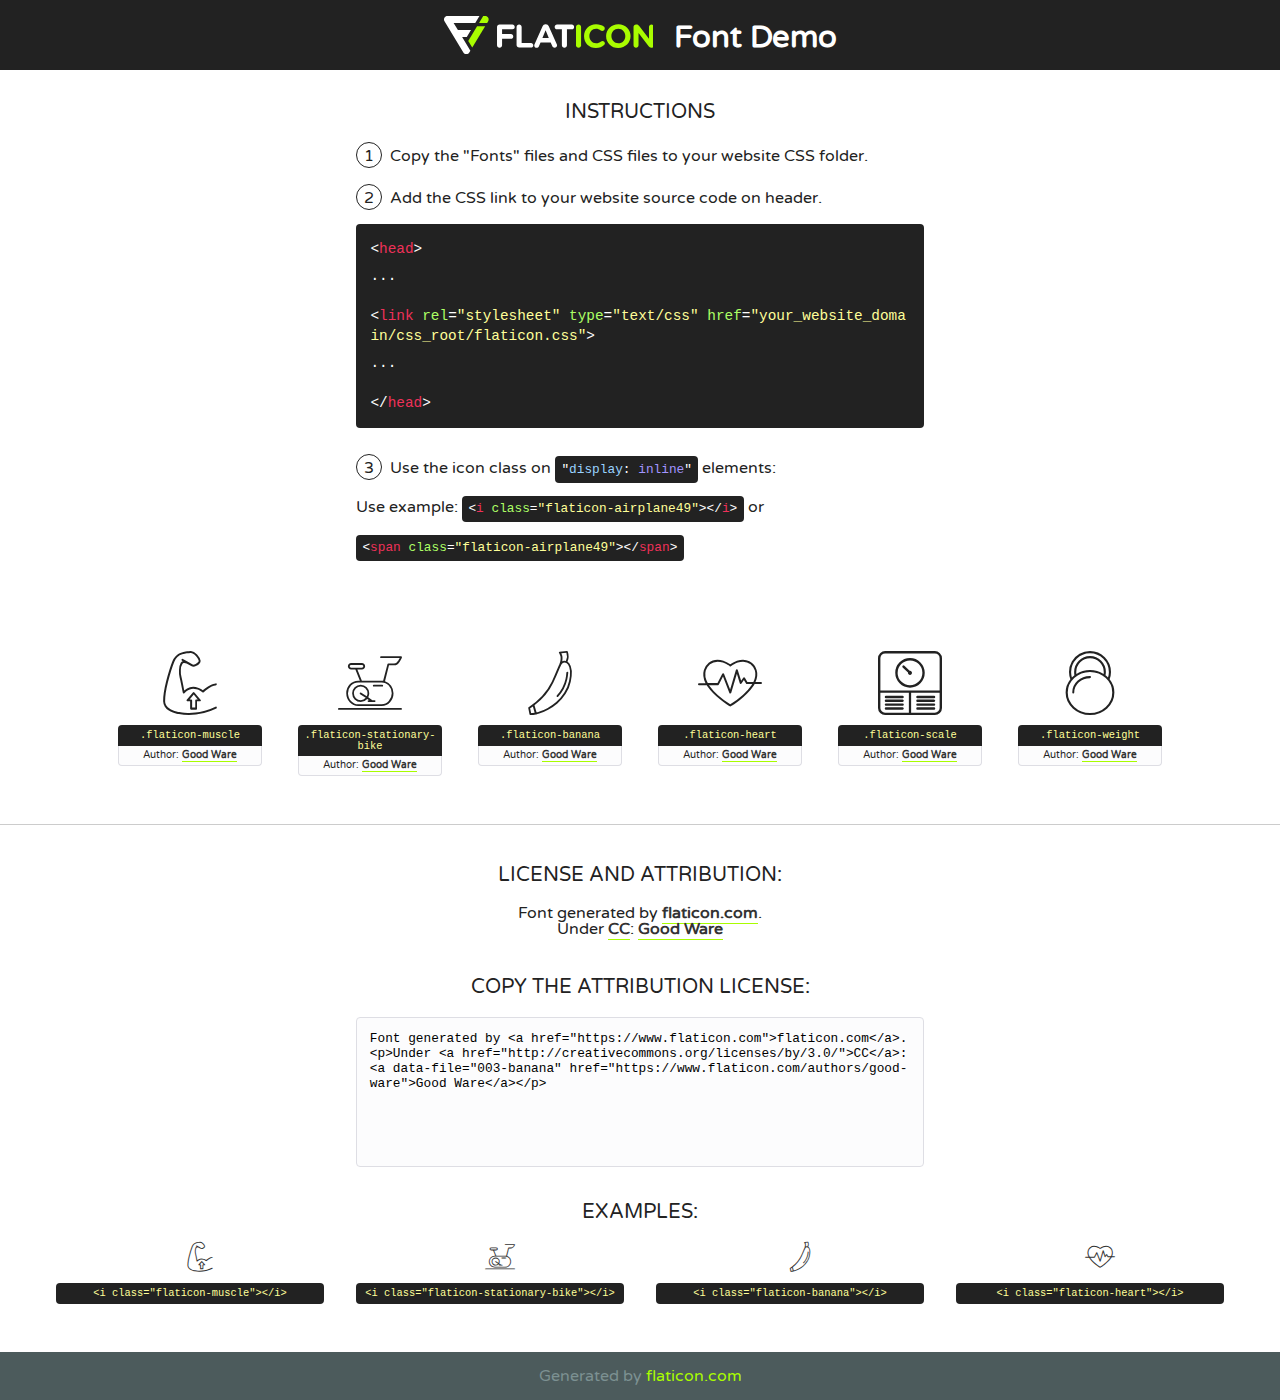
<file: fonts/flaticon/font/flaticon.html>
<!DOCTYPE html>
<!--
  Flaticon icon font: Flaticon
  Creation date: 03/06/2019 10:47
-->
<html>
<!DOCTYPE html>
<html>

<head>
    <title>Flaticon WebFont</title>
    <link href="http://fonts.googleapis.com/css?family=Varela+Round" rel="stylesheet" type="text/css" />
    <link rel="stylesheet" type="text/css" href="flaticon.css">
    <meta charset="UTF-8">
    <style>
    html, body, div, span, applet, object, iframe,
    h1, h2, h3, h4, h5, h6, p, blockquote, pre,
    a, abbr, acronym, address, big, cite, code,
    del, dfn, em, img, ins, kbd, q, s, samp,
    small, strike, strong, sub, sup, tt, var,
    b, u, i, center,
    dl, dt, dd, ol, ul, li,
    fieldset, form, label, legend,
    table, caption, tbody, tfoot, thead, tr, th, td,
    article, aside, canvas, details, embed, 
    figure, figcaption, footer, header, hgroup, 
    menu, nav, output, ruby, section, summary,
    time, mark, audio, video {
        margin: 0;
        padding: 0;
        border: 0;
        font-size: 100%;
        font: inherit;
        vertical-align: baseline;
    }
    /* HTML5 display-role reset for older browsers */
    article, aside, details, figcaption, figure, 
    footer, header, hgroup, menu, nav, section {
        display: block;
    }
    body {
        line-height: 1;
    }
    ol, ul {
        list-style: none;
    }
    blockquote, q {
        quotes: none;
    }
    blockquote:before, blockquote:after,
    q:before, q:after {
        content: '';
        content: none;
    }
    table {
        border-collapse: collapse;
        border-spacing: 0;
    }
    body {
        font-family: 'Varela Round', Helvetica, Arial, sans-serif;
        font-size: 16px;
        color: #222;
    }
    a {
        color: #333;
        border-bottom: 1px solid #a9fd00;
        font-weight: bold;
        text-decoration: none;
    }
    * {
        -moz-box-sizing: border-box;
        -webkit-box-sizing: border-box;
        box-sizing: border-box;
        margin: 0;
        padding: 0;
    }
    [class^="flaticon-"]:before, [class*=" flaticon-"]:before, [class^="flaticon-"]:after, [class*=" flaticon-"]:after {
        font-family: Flaticon;
        font-size: 30px;
        font-style: normal;
        margin-left: 20px;
        color: #333;
    }
    .wrapper {
        max-width: 600px;
        margin: auto;
        padding: 0 1em;
    }
    .title {
        font-size: 1.25em;
        text-align: center;
        margin-bottom: 1em;
        text-transform: uppercase;
    }
    header {
        text-align: center;
        background-color: #222;
        color: #fff;
        padding: 1em;
    }
    header .logo {
        width: 210px;
        height: 38px;
        display: inline-block;
        vertical-align: middle;
        margin-right: 1em;
        border: none;
    }
    header strong {
        font-size: 1.95em;
        font-weight: bold;
        vertical-align: middle;
        margin-top: 5px;
        display: inline-block;
    }
    .demo {
        margin: 2em auto;
        line-height: 1.25em;
    }
    .demo ul li {
        margin-bottom: 1em;
    }
    .demo ul li .num {
        color: #222;
        border-radius: 20px;
        display: inline-block;
        width: 26px;
        padding: 3px;
        height: 26px;
        text-align: center;
        margin-right: 0.5em;
        border: 1px solid #222;
    }
    .demo ul li code {
        background-color: #222;
        border-radius: 4px;
        padding: 0.25em 0.5em;
        display: inline-block;
        color: #fff;
        font-family: Consolas,Monaco,Lucida Console,Liberation Mono,DejaVu Sans Mono,Bitstream Vera Sans Mono,Courier New, monospace;
        font-weight: lighter;
        margin-top: 1em;
        font-size: 0.8em;
        word-break: break-all;
    }
    .demo ul li code.big {
        padding: 1em;
        font-size: 0.9em;
    }
    .demo ul li code .red {
        color: #EF3159;
    }
    .demo ul li code .green {
        color: #ACFF65;
    }
    .demo ul li code .yellow {
        color: #FFFF99;
    }
    .demo ul li code .blue {
        color: #99D3FF;
    }
    .demo ul li code .purple {
        color: #A295FF;
    }
    .demo ul li code .dots {
        margin-top: 0.5em;
        display: block;
    }
    #glyphs {
        border-bottom: 1px solid #ccc;
        padding: 2em 0;
        text-align: center;
    }
    .glyph {
        display: inline-block;
        width: 9em;
        margin: 1em;
        text-align: center;
        vertical-align: top;
        background: #FFF;
    }
    .glyph .glyph-icon {
        padding: 10px;
        display: block;
        font-family:"Flaticon";
        font-size: 64px;
        line-height: 1;
    }
    .glyph .glyph-icon:before {
        font-size: 64px;
        color: #222;
        margin-left: 0;
    }
    .class-name {
        font-size: 0.65em;
        background-color: #222;
        color: #fff;
        border-radius: 4px 4px 0 0;
        padding: 0.5em;
        color: #FFFF99;
        font-family: Consolas,Monaco,Lucida Console,Liberation Mono,DejaVu Sans Mono,Bitstream Vera Sans Mono,Courier New, monospace;
    }
    .author-name {
        font-size: 0.6em;
        background-color: #fcfcfd;
        border: 1px solid #DEDEE4;
        border-top: 0;
        border-radius: 0 0 4px 4px;
        padding: 0.5em;
    }
    .class-name:last-child {
        font-size: 10px;
        color:#888;
    }
    .class-name:last-child a {
        font-size: 10px;
        color:#555;
    }
    .class-name:last-child a:hover {
        color:#a9fd00;
    }
    .glyph > input {
        display: block;
        width: 100px;
        margin: 5px auto;
        text-align: center;
        font-size: 12px;
        cursor: text;
    }
    .glyph > input.icon-input {
        font-family:"Flaticon";
        font-size: 16px;
        margin-bottom: 10px;
    }
    .attribution .title {
        margin-top: 2em;
    }
    .attribution textarea {
        background-color: #fcfcfd;
        padding: 1em;
        border: none;
        box-shadow: none;
        border: 1px solid #DEDEE4;
        border-radius: 4px;
        resize: none;
        width: 100%;
        height: 150px;
        font-size: 0.8em;
        font-family: Consolas,Monaco,Lucida Console,Liberation Mono,DejaVu Sans Mono,Bitstream Vera Sans Mono,Courier New, monospace;
        -webkit-appearance: none;
    }
    .iconsuse {
        margin: 2em auto;
        text-align: center;
        max-width: 1200px;
    }
    .iconsuse:after {
        content: '';
        display: table;
        clear: both;
    }
    .iconsuse .image {
        float: left;
        width: 25%;
        padding: 0 1em;
    }
    .iconsuse .image p {
        margin-bottom: 1em;
    }
    .iconsuse .image span {
        display: block;
        font-size: 0.65em;
        background-color: #222;
        color: #fff;
        border-radius: 4px;
        padding: 0.5em;
        color: #FFFF99;
        margin-top: 1em;
        font-family: Consolas,Monaco,Lucida Console,Liberation Mono,DejaVu Sans Mono,Bitstream Vera Sans Mono,Courier New, monospace;
    }
    #footer {
        text-align: center;
        background-color: #4C5B5C;
        color: #7c9192;
        padding: 1em;
    }
    #footer a {
        border: none;
        color: #a9fd00;
        font-weight: normal;
    }
    @media (max-width: 960px) {
        .iconsuse .image {
            width: 50%;
        }
    }
    @media (max-width: 560px) {
        .iconsuse .image {
            width: 100%;
        }
    }
    </style>
</head>

<body class="characters-off">

    <header>
        <a href="https://www.flaticon.com" target="_blank" class="logo">
            <svg version="1.1" xmlns="http://www.w3.org/2000/svg" xmlns:xlink="http://www.w3.org/1999/xlink" xmlns:a="http://ns.adobe.com/AdobeSVGViewerExtensions/3.0/" viewBox="0 0 560.875 102.036" enable-background="new 0 0 560.875 102.036" xml:space="preserve">
                <defs>
                </defs>
                <g>
                    <g class="letters">
                        <path fill="#ffffff" d="M141.596,29.675c0-3.777,2.985-6.767,6.764-6.767h34.438c3.426,0,6.15,2.728,6.15,6.15
                        c0,3.43-2.724,6.149-6.15,6.149h-27.674v13.091h23.719c3.429,0,6.151,2.724,6.151,6.15c0,3.43-2.723,6.149-6.151,6.149h-23.719
                        v17.574c0,3.773-2.986,6.761-6.764,6.761c-3.779,0-6.764-2.989-6.764-6.761V29.675z"></path>
                        <path fill="#ffffff" d="M193.844,29.149c0-3.781,2.985-6.767,6.764-6.767c3.776,0,6.763,2.985,6.763,6.767v42.957h25.039
                        c3.426,0,6.149,2.726,6.149,6.153c0,3.425-2.723,6.15-6.149,6.15h-31.802c-3.779,0-6.764-2.986-6.764-6.768V29.149z"></path>
                        <path fill="#ffffff" d="M241.891,75.71l21.438-48.407c1.492-3.341,4.215-5.357,7.906-5.357h0.792
                        c3.686,0,6.323,2.017,7.815,5.357l21.439,48.407c0.436,0.967,0.701,1.845,0.701,2.723c0,3.602-2.809,6.501-6.414,6.501
                        c-3.161,0-5.269-1.845-6.499-4.655l-4.132-9.661h-27.059l-4.301,10.102c-1.144,2.631-3.426,4.214-6.237,4.214
                        c-3.517,0-6.24-2.81-6.24-6.325C241.1,77.64,241.451,76.677,241.891,75.71z M279.932,58.666l-8.521-20.297l-8.526,20.297H279.932
                        z"></path>
                        <path fill="#ffffff" d="M314.864,35.387H301.86c-3.429,0-6.239-2.813-6.239-6.238c0-3.429,2.811-6.24,6.239-6.24h39.533
                        c3.426,0,6.237,2.811,6.237,6.24c0,3.425-2.811,6.238-6.237,6.238h-13.001v42.785c0,3.773-2.99,6.761-6.764,6.761
                        c-3.779,0-6.764-2.989-6.764-6.761V35.387z"></path>
                        <path fill="#A9FD00" d="M352.615,29.149c0-3.781,2.985-6.767,6.767-6.767c3.774,0,6.761,2.985,6.761,6.767v49.024
                        c0,3.773-2.987,6.761-6.761,6.761c-3.781,0-6.767-2.989-6.767-6.761V29.149z"></path>
                        <path fill="#A9FD00" d="M374.132,53.836v-0.179c0-17.481,13.178-31.801,32.065-31.801c9.22,0,15.459,2.458,20.557,6.238
                        c1.402,1.054,2.637,2.985,2.637,5.357c0,3.692-2.985,6.59-6.681,6.59c-1.845,0-3.071-0.702-4.044-1.319
                        c-3.776-2.813-7.729-4.393-12.562-4.393c-10.364,0-17.831,8.611-17.831,19.154v0.173c0,10.542,7.291,19.329,17.831,19.329
                        c5.715,0,9.492-1.756,13.359-4.834c1.049-0.874,2.458-1.491,4.039-1.491c3.429,0,6.325,2.813,6.325,6.236
                        c0,2.106-1.056,3.78-2.282,4.834c-5.539,4.834-12.036,7.733-21.878,7.733C387.572,85.464,374.132,71.493,374.132,53.836z"></path>
                        <path fill="#A9FD00" d="M433.009,53.836v-0.179c0-17.481,13.79-31.801,32.766-31.801c18.981,0,32.592,14.143,32.592,31.628v0.173
                        c0,17.483-13.785,31.807-32.769,31.807C446.625,85.464,433.009,71.32,433.009,53.836z M484.224,53.836v-0.179
                        c0-10.539-7.725-19.326-18.626-19.326c-10.893,0-18.449,8.611-18.449,19.154v0.173c0,10.542,7.73,19.329,18.626,19.329
                        C476.676,72.986,484.224,64.378,484.224,53.836z"></path>
                        <path fill="#A9FD00" d="M506.233,29.321c0-3.774,2.99-6.763,6.767-6.763h1.401c3.252,0,5.183,1.583,7.029,3.953l26.093,34.265
                        V29.059c0-3.692,2.99-6.677,6.681-6.677c3.683,0,6.671,2.985,6.671,6.677v48.934c0,3.78-2.987,6.765-6.764,6.765h-0.436
                        c-3.257,0-5.188-1.581-7.034-3.953l-27.056-35.492v32.944c0,3.687-2.985,6.676-6.678,6.676c-3.683,0-6.673-2.989-6.673-6.676
                        V29.321z"></path>
                    </g>
                    <g class="insignia">
                        <path fill="#ffffff" d="M48.372,56.137h12.517l11.156-18.537H37.186L25.688,18.539h57.825L94.668,0H9.271
                        C5.925,0,2.842,1.801,1.198,4.716c-1.644,2.907-1.593,6.482,0.134,9.343l50.38,83.501c1.678,2.781,4.689,4.476,7.938,4.476
                        c3.246,0,6.257-1.695,7.935-4.476l2.898-4.804L48.372,56.137z"></path>
                        <g class="i">
                            <path fill="#A9FD00" d="M93.575,18.539h0.031v0.004l21.652,0.004l2.705-4.488c1.727-2.861,1.778-6.436,0.133-9.343
                            C116.454,1.801,113.371,0,110.026,0h-5.294L93.575,18.539z"></path>
                            <polygon fill="#A9FD00" points="88.291,27.356 64.725,66.486 75.519,84.404 109.942,27.356"></polygon>
                        </g>
                    </g>
                </g>
            </svg>
        </a>
        <strong>Font Demo</strong>
    </header>


    <section class="demo wrapper">

        <p class="title">Instructions</p>

        <ul>
            <li>
                <span class="num">1</span>Copy the "Fonts" files and CSS files to your website CSS folder.
            </li>
            <li>
                <span class="num">2</span>Add the CSS link to your website source code on header.
                <code class="big">
                    &lt;<span class="red">head</span>&gt;
                    <br/><span class="dots">...</span>
                    <br/>&lt;<span class="red">link</span> <span class="green">rel</span>=<span class="yellow">"stylesheet"</span> <span class="green">type</span>=<span class="yellow">"text/css"</span> <span class="green">href</span>=<span class="yellow">"your_website_domain/css_root/flaticon.css"</span>&gt;
                    <br/><span class="dots">...</span>
                    <br/>&lt;/<span class="red">head</span>&gt;
                </code>
            </li>

            <li>
                <p>
                    <span class="num">3</span>Use the icon class on <code>"<span class="blue">display</span>:<span class="purple"> inline</span>"</code> elements:
                    <br />
                    Use example: <code>&lt;<span class="red">i</span> <span class="green">class</span>=<span class="yellow">&quot;flaticon-airplane49&quot;</span>&gt;&lt;/<span class="red">i</span>&gt;</code> or <code>&lt;<span class="red">span</span> <span class="green">class</span>=<span class="yellow">&quot;flaticon-airplane49&quot;</span>&gt;&lt;/<span class="red">span</span>&gt;</code>
            </li>
        </ul>

    </section>




   <section id="glyphs">          
    
      
        <div class="glyph"><div class="glyph-icon flaticon-muscle"></div>
            <div class="class-name">.flaticon-muscle</div>
            <div class="author-name">Author: <a data-file="001-muscle" href="https://www.flaticon.com/authors/good-ware">Good Ware</a> </div> 
        </div>        
        
        <div class="glyph"><div class="glyph-icon flaticon-stationary-bike"></div>
            <div class="class-name">.flaticon-stationary-bike</div>
            <div class="author-name">Author: <a data-file="002-stationary-bike" href="https://www.flaticon.com/authors/good-ware">Good Ware</a> </div> 
        </div>        
        
        <div class="glyph"><div class="glyph-icon flaticon-banana"></div>
            <div class="class-name">.flaticon-banana</div>
            <div class="author-name">Author: <a data-file="003-banana" href="https://www.flaticon.com/authors/good-ware">Good Ware</a> </div> 
        </div>        
        
        <div class="glyph"><div class="glyph-icon flaticon-heart"></div>
            <div class="class-name">.flaticon-heart</div>
            <div class="author-name">Author: <a data-file="004-heart" href="https://www.flaticon.com/authors/good-ware">Good Ware</a> </div> 
        </div>        
        
        <div class="glyph"><div class="glyph-icon flaticon-scale"></div>
            <div class="class-name">.flaticon-scale</div>
            <div class="author-name">Author: <a data-file="005-scale" href="https://www.flaticon.com/authors/good-ware">Good Ware</a> </div> 
        </div>        
        
        <div class="glyph"><div class="glyph-icon flaticon-weight"></div>
            <div class="class-name">.flaticon-weight</div>
            <div class="author-name">Author: <a data-file="006-weight" href="https://www.flaticon.com/authors/good-ware">Good Ware</a> </div> 
        </div>        
        

    </section>



    <section class="attribution wrapper"   style="text-align:center;">

      <div class="title">License and attribution:</div><div class="attrDiv">Font generated by <a href="https://www.flaticon.com">flaticon.com</a>. <div><p>Under <a href="http://creativecommons.org/licenses/by/3.0/">CC</a>: <a data-file="003-banana" href="https://www.flaticon.com/authors/good-ware">Good Ware</a></p>  </div>
      </div>
      <div class="title">Copy the Attribution License:</div>

    <textarea onclick="this.focus();this.select();">Font generated by &lt;a href=&quot;https://www.flaticon.com&quot;&gt;flaticon.com&lt;/a&gt;. <p>Under <a href="http://creativecommons.org/licenses/by/3.0/">CC</a>: <a data-file="003-banana" href="https://www.flaticon.com/authors/good-ware">Good Ware</a></p>  
     </textarea>

    </section>

    <section class="iconsuse">

          <div class="title">Examples:</div>            
             
            <div class="image">
                <p>
                    <i class="glyph-icon flaticon-muscle"></i> 
                    <span>&lt;i class=&quot;flaticon-muscle&quot;&gt;&lt;/i&gt;</span>
                </p>
            </div>
            
            <div class="image">
                <p>
                    <i class="glyph-icon flaticon-stationary-bike"></i> 
                    <span>&lt;i class=&quot;flaticon-stationary-bike&quot;&gt;&lt;/i&gt;</span>
                </p>
            </div>
            
            <div class="image">
                <p>
                    <i class="glyph-icon flaticon-banana"></i> 
                    <span>&lt;i class=&quot;flaticon-banana&quot;&gt;&lt;/i&gt;</span>
                </p>
            </div>
            
            <div class="image">
                <p>
                    <i class="glyph-icon flaticon-heart"></i> 
                    <span>&lt;i class=&quot;flaticon-heart&quot;&gt;&lt;/i&gt;</span>
                </p>
            </div>
                       
        </div>
                            
    </section>

<div id="footer">
    <div>Generated by <a href="https://www.flaticon.com">flaticon.com</a>
    </div>
</div>



</body>
</html>
</file>
<file: fonts/icomoon/style.css>
@font-face {
  font-family: 'icomoon';
  src:  url('fonts/icomoon.eot?10si43');
  src:  url('fonts/icomoon.eot?10si43#iefix') format('embedded-opentype'),
    url('fonts/icomoon.ttf?10si43') format('truetype'),
    url('fonts/icomoon.woff?10si43') format('woff'),
    url('fonts/icomoon.svg?10si43#icomoon') format('svg');
  font-weight: normal;
  font-style: normal;
}

[class^="icon-"], [class*=" icon-"] {
  /* use !important to prevent issues with browser extensions that change fonts */
  font-family: 'icomoon' !important;
  speak: none;
  font-style: normal;
  font-weight: normal;
  font-variant: normal;
  text-transform: none;
  line-height: 1;

  /* Better Font Rendering =========== */
  -webkit-font-smoothing: antialiased;
  -moz-osx-font-smoothing: grayscale;
}

.icon-asterisk:before {
  content: "\f069";
}
.icon-plus:before {
  content: "\f067";
}
.icon-question:before {
  content: "\f128";
}
.icon-minus:before {
  content: "\f068";
}
.icon-glass:before {
  content: "\f000";
}
.icon-music:before {
  content: "\f001";
}
.icon-search:before {
  content: "\f002";
}
.icon-envelope-o:before {
  content: "\f003";
}
.icon-heart:before {
  content: "\f004";
}
.icon-star:before {
  content: "\f005";
}
.icon-star-o:before {
  content: "\f006";
}
.icon-user:before {
  content: "\f007";
}
.icon-film:before {
  content: "\f008";
}
.icon-th-large:before {
  content: "\f009";
}
.icon-th:before {
  content: "\f00a";
}
.icon-th-list:before {
  content: "\f00b";
}
.icon-check:before {
  content: "\f00c";
}
.icon-close:before {
  content: "\f00d";
}
.icon-remove:before {
  content: "\f00d";
}
.icon-times:before {
  content: "\f00d";
}
.icon-search-plus:before {
  content: "\f00e";
}
.icon-search-minus:before {
  content: "\f010";
}
.icon-power-off:before {
  content: "\f011";
}
.icon-signal:before {
  content: "\f012";
}
.icon-cog:before {
  content: "\f013";
}
.icon-gear:before {
  content: "\f013";
}
.icon-trash-o:before {
  content: "\f014";
}
.icon-home:before {
  content: "\f015";
}
.icon-file-o:before {
  content: "\f016";
}
.icon-clock-o:before {
  content: "\f017";
}
.icon-road:before {
  content: "\f018";
}
.icon-download:before {
  content: "\f019";
}
.icon-arrow-circle-o-down:before {
  content: "\f01a";
}
.icon-arrow-circle-o-up:before {
  content: "\f01b";
}
.icon-inbox:before {
  content: "\f01c";
}
.icon-play-circle-o:before {
  content: "\f01d";
}
.icon-repeat:before {
  content: "\f01e";
}
.icon-rotate-right:before {
  content: "\f01e";
}
.icon-refresh:before {
  content: "\f021";
}
.icon-list-alt:before {
  content: "\f022";
}
.icon-lock:before {
  content: "\f023";
}
.icon-flag:before {
  content: "\f024";
}
.icon-headphones:before {
  content: "\f025";
}
.icon-volume-off:before {
  content: "\f026";
}
.icon-volume-down:before {
  content: "\f027";
}
.icon-volume-up:before {
  content: "\f028";
}
.icon-qrcode:before {
  content: "\f029";
}
.icon-barcode:before {
  content: "\f02a";
}
.icon-tag:before {
  content: "\f02b";
}
.icon-tags:before {
  content: "\f02c";
}
.icon-book:before {
  content: "\f02d";
}
.icon-bookmark:before {
  content: "\f02e";
}
.icon-print:before {
  content: "\f02f";
}
.icon-camera:before {
  content: "\f030";
}
.icon-font:before {
  content: "\f031";
}
.icon-bold:before {
  content: "\f032";
}
.icon-italic:before {
  content: "\f033";
}
.icon-text-height:before {
  content: "\f034";
}
.icon-text-width:before {
  content: "\f035";
}
.icon-align-left:before {
  content: "\f036";
}
.icon-align-center:before {
  content: "\f037";
}
.icon-align-right:before {
  content: "\f038";
}
.icon-align-justify:before {
  content: "\f039";
}
.icon-list:before {
  content: "\f03a";
}
.icon-dedent:before {
  content: "\f03b";
}
.icon-outdent:before {
  content: "\f03b";
}
.icon-indent:before {
  content: "\f03c";
}
.icon-video-camera:before {
  content: "\f03d";
}
.icon-image:before {
  content: "\f03e";
}
.icon-photo:before {
  content: "\f03e";
}
.icon-picture-o:before {
  content: "\f03e";
}
.icon-pencil:before {
  content: "\f040";
}
.icon-map-marker:before {
  content: "\f041";
}
.icon-adjust:before {
  content: "\f042";
}
.icon-tint:before {
  content: "\f043";
}
.icon-edit:before {
  content: "\f044";
}
.icon-pencil-square-o:before {
  content: "\f044";
}
.icon-share-square-o:before {
  content: "\f045";
}
.icon-check-square-o:before {
  content: "\f046";
}
.icon-arrows:before {
  content: "\f047";
}
.icon-step-backward:before {
  content: "\f048";
}
.icon-fast-backward:before {
  content: "\f049";
}
.icon-backward:before {
  content: "\f04a";
}
.icon-play:before {
  content: "\f04b";
}
.icon-pause:before {
  content: "\f04c";
}
.icon-stop:before {
  content: "\f04d";
}
.icon-forward:before {
  content: "\f04e";
}
.icon-fast-forward:before {
  content: "\f050";
}
.icon-step-forward:before {
  content: "\f051";
}
.icon-eject:before {
  content: "\f052";
}
.icon-chevron-left:before {
  content: "\f053";
}
.icon-chevron-right:before {
  content: "\f054";
}
.icon-plus-circle:before {
  content: "\f055";
}
.icon-minus-circle:before {
  content: "\f056";
}
.icon-times-circle:before {
  content: "\f057";
}
.icon-check-circle:before {
  content: "\f058";
}
.icon-question-circle:before {
  content: "\f059";
}
.icon-info-circle:before {
  content: "\f05a";
}
.icon-crosshairs:before {
  content: "\f05b";
}
.icon-times-circle-o:before {
  content: "\f05c";
}
.icon-check-circle-o:before {
  content: "\f05d";
}
.icon-ban:before {
  content: "\f05e";
}
.icon-arrow-left:before {
  content: "\f060";
}
.icon-arrow-right:before {
  content: "\f061";
}
.icon-arrow-up:before {
  content: "\f062";
}
.icon-arrow-down:before {
  content: "\f063";
}
.icon-mail-forward:before {
  content: "\f064";
}
.icon-share:before {
  content: "\f064";
}
.icon-expand:before {
  content: "\f065";
}
.icon-compress:before {
  content: "\f066";
}
.icon-exclamation-circle:before {
  content: "\f06a";
}
.icon-gift:before {
  content: "\f06b";
}
.icon-leaf:before {
  content: "\f06c";
}
.icon-fire:before {
  content: "\f06d";
}
.icon-eye:before {
  content: "\f06e";
}
.icon-eye-slash:before {
  content: "\f070";
}
.icon-exclamation-triangle:before {
  content: "\f071";
}
.icon-warning:before {
  content: "\f071";
}
.icon-plane:before {
  content: "\f072";
}
.icon-calendar:before {
  content: "\f073";
}
.icon-random:before {
  content: "\f074";
}
.icon-comment:before {
  content: "\f075";
}
.icon-magnet:before {
  content: "\f076";
}
.icon-chevron-up:before {
  content: "\f077";
}
.icon-chevron-down:before {
  content: "\f078";
}
.icon-retweet:before {
  content: "\f079";
}
.icon-shopping-cart:before {
  content: "\f07a";
}
.icon-folder:before {
  content: "\f07b";
}
.icon-folder-open:before {
  content: "\f07c";
}
.icon-arrows-v:before {
  content: "\f07d";
}
.icon-arrows-h:before {
  content: "\f07e";
}
.icon-bar-chart:before {
  content: "\f080";
}
.icon-bar-chart-o:before {
  content: "\f080";
}
.icon-twitter-square:before {
  content: "\f081";
}
.icon-facebook-square:before {
  content: "\f082";
}
.icon-camera-retro:before {
  content: "\f083";
}
.icon-key:before {
  content: "\f084";
}
.icon-cogs:before {
  content: "\f085";
}
.icon-gears:before {
  content: "\f085";
}
.icon-comments:before {
  content: "\f086";
}
.icon-thumbs-o-up:before {
  content: "\f087";
}
.icon-thumbs-o-down:before {
  content: "\f088";
}
.icon-star-half:before {
  content: "\f089";
}
.icon-heart-o:before {
  content: "\f08a";
}
.icon-sign-out:before {
  content: "\f08b";
}
.icon-linkedin-square:before {
  content: "\f08c";
}
.icon-thumb-tack:before {
  content: "\f08d";
}
.icon-external-link:before {
  content: "\f08e";
}
.icon-sign-in:before {
  content: "\f090";
}
.icon-trophy:before {
  content: "\f091";
}
.icon-github-square:before {
  content: "\f092";
}
.icon-upload:before {
  content: "\f093";
}
.icon-lemon-o:before {
  content: "\f094";
}
.icon-phone:before {
  content: "\f095";
}
.icon-square-o:before {
  content: "\f096";
}
.icon-bookmark-o:before {
  content: "\f097";
}
.icon-phone-square:before {
  content: "\f098";
}
.icon-twitter:before {
  content: "\f099";
}
.icon-facebook:before {
  content: "\f09a";
}
.icon-facebook-f:before {
  content: "\f09a";
}
.icon-github:before {
  content: "\f09b";
}
.icon-unlock:before {
  content: "\f09c";
}
.icon-credit-card:before {
  content: "\f09d";
}
.icon-feed:before {
  content: "\f09e";
}
.icon-rss:before {
  content: "\f09e";
}
.icon-hdd-o:before {
  content: "\f0a0";
}
.icon-bullhorn:before {
  content: "\f0a1";
}
.icon-bell-o:before {
  content: "\f0a2";
}
.icon-certificate:before {
  content: "\f0a3";
}
.icon-hand-o-right:before {
  content: "\f0a4";
}
.icon-hand-o-left:before {
  content: "\f0a5";
}
.icon-hand-o-up:before {
  content: "\f0a6";
}
.icon-hand-o-down:before {
  content: "\f0a7";
}
.icon-arrow-circle-left:before {
  content: "\f0a8";
}
.icon-arrow-circle-right:before {
  content: "\f0a9";
}
.icon-arrow-circle-up:before {
  content: "\f0aa";
}
.icon-arrow-circle-down:before {
  content: "\f0ab";
}
.icon-globe:before {
  content: "\f0ac";
}
.icon-wrench:before {
  content: "\f0ad";
}
.icon-tasks:before {
  content: "\f0ae";
}
.icon-filter:before {
  content: "\f0b0";
}
.icon-briefcase:before {
  content: "\f0b1";
}
.icon-arrows-alt:before {
  content: "\f0b2";
}
.icon-group:before {
  content: "\f0c0";
}
.icon-users:before {
  content: "\f0c0";
}
.icon-chain:before {
  content: "\f0c1";
}
.icon-link:before {
  content: "\f0c1";
}
.icon-cloud:before {
  content: "\f0c2";
}
.icon-flask:before {
  content: "\f0c3";
}
.icon-cut:before {
  content: "\f0c4";
}
.icon-scissors:before {
  content: "\f0c4";
}
.icon-copy:before {
  content: "\f0c5";
}
.icon-files-o:before {
  content: "\f0c5";
}
.icon-paperclip:before {
  content: "\f0c6";
}
.icon-floppy-o:before {
  content: "\f0c7";
}
.icon-save:before {
  content: "\f0c7";
}
.icon-square:before {
  content: "\f0c8";
}
.icon-bars:before {
  content: "\f0c9";
}
.icon-navicon:before {
  content: "\f0c9";
}
.icon-reorder:before {
  content: "\f0c9";
}
.icon-list-ul:before {
  content: "\f0ca";
}
.icon-list-ol:before {
  content: "\f0cb";
}
.icon-strikethrough:before {
  content: "\f0cc";
}
.icon-underline:before {
  content: "\f0cd";
}
.icon-table:before {
  content: "\f0ce";
}
.icon-magic:before {
  content: "\f0d0";
}
.icon-truck:before {
  content: "\f0d1";
}
.icon-pinterest:before {
  content: "\f0d2";
}
.icon-pinterest-square:before {
  content: "\f0d3";
}
.icon-google-plus-square:before {
  content: "\f0d4";
}
.icon-google-plus:before {
  content: "\f0d5";
}
.icon-money:before {
  content: "\f0d6";
}
.icon-caret-down:before {
  content: "\f0d7";
}
.icon-caret-up:before {
  content: "\f0d8";
}
.icon-caret-left:before {
  content: "\f0d9";
}
.icon-caret-right:before {
  content: "\f0da";
}
.icon-columns:before {
  content: "\f0db";
}
.icon-sort:before {
  content: "\f0dc";
}
.icon-unsorted:before {
  content: "\f0dc";
}
.icon-sort-desc:before {
  content: "\f0dd";
}
.icon-sort-down:before {
  content: "\f0dd";
}
.icon-sort-asc:before {
  content: "\f0de";
}
.icon-sort-up:before {
  content: "\f0de";
}
.icon-envelope:before {
  content: "\f0e0";
}
.icon-linkedin:before {
  content: "\f0e1";
}
.icon-rotate-left:before {
  content: "\f0e2";
}
.icon-undo:before {
  content: "\f0e2";
}
.icon-gavel:before {
  content: "\f0e3";
}
.icon-legal:before {
  content: "\f0e3";
}
.icon-dashboard:before {
  content: "\f0e4";
}
.icon-tachometer:before {
  content: "\f0e4";
}
.icon-comment-o:before {
  content: "\f0e5";
}
.icon-comments-o:before {
  content: "\f0e6";
}
.icon-bolt:before {
  content: "\f0e7";
}
.icon-flash:before {
  content: "\f0e7";
}
.icon-sitemap:before {
  content: "\f0e8";
}
.icon-umbrella:before {
  content: "\f0e9";
}
.icon-clipboard:before {
  content: "\f0ea";
}
.icon-paste:before {
  content: "\f0ea";
}
.icon-lightbulb-o:before {
  content: "\f0eb";
}
.icon-exchange:before {
  content: "\f0ec";
}
.icon-cloud-download:before {
  content: "\f0ed";
}
.icon-cloud-upload:before {
  content: "\f0ee";
}
.icon-user-md:before {
  content: "\f0f0";
}
.icon-stethoscope:before {
  content: "\f0f1";
}
.icon-suitcase:before {
  content: "\f0f2";
}
.icon-bell:before {
  content: "\f0f3";
}
.icon-coffee:before {
  content: "\f0f4";
}
.icon-cutlery:before {
  content: "\f0f5";
}
.icon-file-text-o:before {
  content: "\f0f6";
}
.icon-building-o:before {
  content: "\f0f7";
}
.icon-hospital-o:before {
  content: "\f0f8";
}
.icon-ambulance:before {
  content: "\f0f9";
}
.icon-medkit:before {
  content: "\f0fa";
}
.icon-fighter-jet:before {
  content: "\f0fb";
}
.icon-beer:before {
  content: "\f0fc";
}
.icon-h-square:before {
  content: "\f0fd";
}
.icon-plus-square:before {
  content: "\f0fe";
}
.icon-angle-double-left:before {
  content: "\f100";
}
.icon-angle-double-right:before {
  content: "\f101";
}
.icon-angle-double-up:before {
  content: "\f102";
}
.icon-angle-double-down:before {
  content: "\f103";
}
.icon-angle-left:before {
  content: "\f104";
}
.icon-angle-right:before {
  content: "\f105";
}
.icon-angle-up:before {
  content: "\f106";
}
.icon-angle-down:before {
  content: "\f107";
}
.icon-desktop:before {
  content: "\f108";
}
.icon-laptop:before {
  content: "\f109";
}
.icon-tablet:before {
  content: "\f10a";
}
.icon-mobile:before {
  content: "\f10b";
}
.icon-mobile-phone:before {
  content: "\f10b";
}
.icon-circle-o:before {
  content: "\f10c";
}
.icon-quote-left:before {
  content: "\f10d";
}
.icon-quote-right:before {
  content: "\f10e";
}
.icon-spinner:before {
  content: "\f110";
}
.icon-circle:before {
  content: "\f111";
}
.icon-mail-reply:before {
  content: "\f112";
}
.icon-reply:before {
  content: "\f112";
}
.icon-github-alt:before {
  content: "\f113";
}
.icon-folder-o:before {
  content: "\f114";
}
.icon-folder-open-o:before {
  content: "\f115";
}
.icon-smile-o:before {
  content: "\f118";
}
.icon-frown-o:before {
  content: "\f119";
}
.icon-meh-o:before {
  content: "\f11a";
}
.icon-gamepad:before {
  content: "\f11b";
}
.icon-keyboard-o:before {
  content: "\f11c";
}
.icon-flag-o:before {
  content: "\f11d";
}
.icon-flag-checkered:before {
  content: "\f11e";
}
.icon-terminal:before {
  content: "\f120";
}
.icon-code:before {
  content: "\f121";
}
.icon-mail-reply-all:before {
  content: "\f122";
}
.icon-reply-all:before {
  content: "\f122";
}
.icon-star-half-empty:before {
  content: "\f123";
}
.icon-star-half-full:before {
  content: "\f123";
}
.icon-star-half-o:before {
  content: "\f123";
}
.icon-location-arrow:before {
  content: "\f124";
}
.icon-crop:before {
  content: "\f125";
}
.icon-code-fork:before {
  content: "\f126";
}
.icon-chain-broken:before {
  content: "\f127";
}
.icon-unlink:before {
  content: "\f127";
}
.icon-info:before {
  content: "\f129";
}
.icon-exclamation:before {
  content: "\f12a";
}
.icon-superscript:before {
  content: "\f12b";
}
.icon-subscript:before {
  content: "\f12c";
}
.icon-eraser:before {
  content: "\f12d";
}
.icon-puzzle-piece:before {
  content: "\f12e";
}
.icon-microphone:before {
  content: "\f130";
}
.icon-microphone-slash:before {
  content: "\f131";
}
.icon-shield:before {
  content: "\f132";
}
.icon-calendar-o:before {
  content: "\f133";
}
.icon-fire-extinguisher:before {
  content: "\f134";
}
.icon-rocket:before {
  content: "\f135";
}
.icon-maxcdn:before {
  content: "\f136";
}
.icon-chevron-circle-left:before {
  content: "\f137";
}
.icon-chevron-circle-right:before {
  content: "\f138";
}
.icon-chevron-circle-up:before {
  content: "\f139";
}
.icon-chevron-circle-down:before {
  content: "\f13a";
}
.icon-html5:before {
  content: "\f13b";
}
.icon-css3:before {
  content: "\f13c";
}
.icon-anchor:before {
  content: "\f13d";
}
.icon-unlock-alt:before {
  content: "\f13e";
}
.icon-bullseye:before {
  content: "\f140";
}
.icon-ellipsis-h:before {
  content: "\f141";
}
.icon-ellipsis-v:before {
  content: "\f142";
}
.icon-rss-square:before {
  content: "\f143";
}
.icon-play-circle:before {
  content: "\f144";
}
.icon-ticket:before {
  content: "\f145";
}
.icon-minus-square:before {
  content: "\f146";
}
.icon-minus-square-o:before {
  content: "\f147";
}
.icon-level-up:before {
  content: "\f148";
}
.icon-level-down:before {
  content: "\f149";
}
.icon-check-square:before {
  content: "\f14a";
}
.icon-pencil-square:before {
  content: "\f14b";
}
.icon-external-link-square:before {
  content: "\f14c";
}
.icon-share-square:before {
  content: "\f14d";
}
.icon-compass:before {
  content: "\f14e";
}
.icon-caret-square-o-down:before {
  content: "\f150";
}
.icon-toggle-down:before {
  content: "\f150";
}
.icon-caret-square-o-up:before {
  content: "\f151";
}
.icon-toggle-up:before {
  content: "\f151";
}
.icon-caret-square-o-right:before {
  content: "\f152";
}
.icon-toggle-right:before {
  content: "\f152";
}
.icon-eur:before {
  content: "\f153";
}
.icon-euro:before {
  content: "\f153";
}
.icon-gbp:before {
  content: "\f154";
}
.icon-dollar:before {
  content: "\f155";
}
.icon-usd:before {
  content: "\f155";
}
.icon-inr:before {
  content: "\f156";
}
.icon-rupee:before {
  content: "\f156";
}
.icon-cny:before {
  content: "\f157";
}
.icon-jpy:before {
  content: "\f157";
}
.icon-rmb:before {
  content: "\f157";
}
.icon-yen:before {
  content: "\f157";
}
.icon-rouble:before {
  content: "\f158";
}
.icon-rub:before {
  content: "\f158";
}
.icon-ruble:before {
  content: "\f158";
}
.icon-krw:before {
  content: "\f159";
}
.icon-won:before {
  content: "\f159";
}
.icon-bitcoin:before {
  content: "\f15a";
}
.icon-btc:before {
  content: "\f15a";
}
.icon-file:before {
  content: "\f15b";
}
.icon-file-text:before {
  content: "\f15c";
}
.icon-sort-alpha-asc:before {
  content: "\f15d";
}
.icon-sort-alpha-desc:before {
  content: "\f15e";
}
.icon-sort-amount-asc:before {
  content: "\f160";
}
.icon-sort-amount-desc:before {
  content: "\f161";
}
.icon-sort-numeric-asc:before {
  content: "\f162";
}
.icon-sort-numeric-desc:before {
  content: "\f163";
}
.icon-thumbs-up:before {
  content: "\f164";
}
.icon-thumbs-down:before {
  content: "\f165";
}
.icon-youtube-square:before {
  content: "\f166";
}
.icon-youtube:before {
  content: "\f167";
}
.icon-xing:before {
  content: "\f168";
}
.icon-xing-square:before {
  content: "\f169";
}
.icon-youtube-play:before {
  content: "\f16a";
}
.icon-dropbox:before {
  content: "\f16b";
}
.icon-stack-overflow:before {
  content: "\f16c";
}
.icon-instagram:before {
  content: "\f16d";
}
.icon-flickr:before {
  content: "\f16e";
}
.icon-adn:before {
  content: "\f170";
}
.icon-bitbucket:before {
  content: "\f171";
}
.icon-bitbucket-square:before {
  content: "\f172";
}
.icon-tumblr:before {
  content: "\f173";
}
.icon-tumblr-square:before {
  content: "\f174";
}
.icon-long-arrow-down:before {
  content: "\f175";
}
.icon-long-arrow-up:before {
  content: "\f176";
}
.icon-long-arrow-left:before {
  content: "\f177";
}
.icon-long-arrow-right:before {
  content: "\f178";
}
.icon-apple:before {
  content: "\f179";
}
.icon-windows:before {
  content: "\f17a";
}
.icon-android:before {
  content: "\f17b";
}
.icon-linux:before {
  content: "\f17c";
}
.icon-dribbble:before {
  content: "\f17d";
}
.icon-skype:before {
  content: "\f17e";
}
.icon-foursquare:before {
  content: "\f180";
}
.icon-trello:before {
  content: "\f181";
}
.icon-female:before {
  content: "\f182";
}
.icon-male:before {
  content: "\f183";
}
.icon-gittip:before {
  content: "\f184";
}
.icon-gratipay:before {
  content: "\f184";
}
.icon-sun-o:before {
  content: "\f185";
}
.icon-moon-o:before {
  content: "\f186";
}
.icon-archive:before {
  content: "\f187";
}
.icon-bug:before {
  content: "\f188";
}
.icon-vk:before {
  content: "\f189";
}
.icon-weibo:before {
  content: "\f18a";
}
.icon-renren:before {
  content: "\f18b";
}
.icon-pagelines:before {
  content: "\f18c";
}
.icon-stack-exchange:before {
  content: "\f18d";
}
.icon-arrow-circle-o-right:before {
  content: "\f18e";
}
.icon-arrow-circle-o-left:before {
  content: "\f190";
}
.icon-caret-square-o-left:before {
  content: "\f191";
}
.icon-toggle-left:before {
  content: "\f191";
}
.icon-dot-circle-o:before {
  content: "\f192";
}
.icon-wheelchair:before {
  content: "\f193";
}
.icon-vimeo-square:before {
  content: "\f194";
}
.icon-try:before {
  content: "\f195";
}
.icon-turkish-lira:before {
  content: "\f195";
}
.icon-plus-square-o:before {
  content: "\f196";
}
.icon-space-shuttle:before {
  content: "\f197";
}
.icon-slack:before {
  content: "\f198";
}
.icon-envelope-square:before {
  content: "\f199";
}
.icon-wordpress:before {
  content: "\f19a";
}
.icon-openid:before {
  content: "\f19b";
}
.icon-bank:before {
  content: "\f19c";
}
.icon-institution:before {
  content: "\f19c";
}
.icon-university:before {
  content: "\f19c";
}
.icon-graduation-cap:before {
  content: "\f19d";
}
.icon-mortar-board:before {
  content: "\f19d";
}
.icon-yahoo:before {
  content: "\f19e";
}
.icon-google:before {
  content: "\f1a0";
}
.icon-reddit:before {
  content: "\f1a1";
}
.icon-reddit-square:before {
  content: "\f1a2";
}
.icon-stumbleupon-circle:before {
  content: "\f1a3";
}
.icon-stumbleupon:before {
  content: "\f1a4";
}
.icon-delicious:before {
  content: "\f1a5";
}
.icon-digg:before {
  content: "\f1a6";
}
.icon-pied-piper-pp:before {
  content: "\f1a7";
}
.icon-pied-piper-alt:before {
  content: "\f1a8";
}
.icon-drupal:before {
  content: "\f1a9";
}
.icon-joomla:before {
  content: "\f1aa";
}
.icon-language:before {
  content: "\f1ab";
}
.icon-fax:before {
  content: "\f1ac";
}
.icon-building:before {
  content: "\f1ad";
}
.icon-child:before {
  content: "\f1ae";
}
.icon-paw:before {
  content: "\f1b0";
}
.icon-spoon:before {
  content: "\f1b1";
}
.icon-cube:before {
  content: "\f1b2";
}
.icon-cubes:before {
  content: "\f1b3";
}
.icon-behance:before {
  content: "\f1b4";
}
.icon-behance-square:before {
  content: "\f1b5";
}
.icon-steam:before {
  content: "\f1b6";
}
.icon-steam-square:before {
  content: "\f1b7";
}
.icon-recycle:before {
  content: "\f1b8";
}
.icon-automobile:before {
  content: "\f1b9";
}
.icon-car:before {
  content: "\f1b9";
}
.icon-cab:before {
  content: "\f1ba";
}
.icon-taxi:before {
  content: "\f1ba";
}
.icon-tree:before {
  content: "\f1bb";
}
.icon-spotify:before {
  content: "\f1bc";
}
.icon-deviantart:before {
  content: "\f1bd";
}
.icon-soundcloud:before {
  content: "\f1be";
}
.icon-database:before {
  content: "\f1c0";
}
.icon-file-pdf-o:before {
  content: "\f1c1";
}
.icon-file-word-o:before {
  content: "\f1c2";
}
.icon-file-excel-o:before {
  content: "\f1c3";
}
.icon-file-powerpoint-o:before {
  content: "\f1c4";
}
.icon-file-image-o:before {
  content: "\f1c5";
}
.icon-file-photo-o:before {
  content: "\f1c5";
}
.icon-file-picture-o:before {
  content: "\f1c5";
}
.icon-file-archive-o:before {
  content: "\f1c6";
}
.icon-file-zip-o:before {
  content: "\f1c6";
}
.icon-file-audio-o:before {
  content: "\f1c7";
}
.icon-file-sound-o:before {
  content: "\f1c7";
}
.icon-file-movie-o:before {
  content: "\f1c8";
}
.icon-file-video-o:before {
  content: "\f1c8";
}
.icon-file-code-o:before {
  content: "\f1c9";
}
.icon-vine:before {
  content: "\f1ca";
}
.icon-codepen:before {
  content: "\f1cb";
}
.icon-jsfiddle:before {
  content: "\f1cc";
}
.icon-life-bouy:before {
  content: "\f1cd";
}
.icon-life-buoy:before {
  content: "\f1cd";
}
.icon-life-ring:before {
  content: "\f1cd";
}
.icon-life-saver:before {
  content: "\f1cd";
}
.icon-support:before {
  content: "\f1cd";
}
.icon-circle-o-notch:before {
  content: "\f1ce";
}
.icon-ra:before {
  content: "\f1d0";
}
.icon-rebel:before {
  content: "\f1d0";
}
.icon-resistance:before {
  content: "\f1d0";
}
.icon-empire:before {
  content: "\f1d1";
}
.icon-ge:before {
  content: "\f1d1";
}
.icon-git-square:before {
  content: "\f1d2";
}
.icon-git:before {
  content: "\f1d3";
}
.icon-hacker-news:before {
  content: "\f1d4";
}
.icon-y-combinator-square:before {
  content: "\f1d4";
}
.icon-yc-square:before {
  content: "\f1d4";
}
.icon-tencent-weibo:before {
  content: "\f1d5";
}
.icon-qq:before {
  content: "\f1d6";
}
.icon-wechat:before {
  content: "\f1d7";
}
.icon-weixin:before {
  content: "\f1d7";
}
.icon-paper-plane:before {
  content: "\f1d8";
}
.icon-send:before {
  content: "\f1d8";
}
.icon-paper-plane-o:before {
  content: "\f1d9";
}
.icon-send-o:before {
  content: "\f1d9";
}
.icon-history:before {
  content: "\f1da";
}
.icon-circle-thin:before {
  content: "\f1db";
}
.icon-header:before {
  content: "\f1dc";
}
.icon-paragraph:before {
  content: "\f1dd";
}
.icon-sliders:before {
  content: "\f1de";
}
.icon-share-alt:before {
  content: "\f1e0";
}
.icon-share-alt-square:before {
  content: "\f1e1";
}
.icon-bomb:before {
  content: "\f1e2";
}
.icon-futbol-o:before {
  content: "\f1e3";
}
.icon-soccer-ball-o:before {
  content: "\f1e3";
}
.icon-tty:before {
  content: "\f1e4";
}
.icon-binoculars:before {
  content: "\f1e5";
}
.icon-plug:before {
  content: "\f1e6";
}
.icon-slideshare:before {
  content: "\f1e7";
}
.icon-twitch:before {
  content: "\f1e8";
}
.icon-yelp:before {
  content: "\f1e9";
}
.icon-newspaper-o:before {
  content: "\f1ea";
}
.icon-wifi:before {
  content: "\f1eb";
}
.icon-calculator:before {
  content: "\f1ec";
}
.icon-paypal:before {
  content: "\f1ed";
}
.icon-google-wallet:before {
  content: "\f1ee";
}
.icon-cc-visa:before {
  content: "\f1f0";
}
.icon-cc-mastercard:before {
  content: "\f1f1";
}
.icon-cc-discover:before {
  content: "\f1f2";
}
.icon-cc-amex:before {
  content: "\f1f3";
}
.icon-cc-paypal:before {
  content: "\f1f4";
}
.icon-cc-stripe:before {
  content: "\f1f5";
}
.icon-bell-slash:before {
  content: "\f1f6";
}
.icon-bell-slash-o:before {
  content: "\f1f7";
}
.icon-trash:before {
  content: "\f1f8";
}
.icon-copyright:before {
  content: "\f1f9";
}
.icon-at:before {
  content: "\f1fa";
}
.icon-eyedropper:before {
  content: "\f1fb";
}
.icon-paint-brush:before {
  content: "\f1fc";
}
.icon-birthday-cake:before {
  content: "\f1fd";
}
.icon-area-chart:before {
  content: "\f1fe";
}
.icon-pie-chart:before {
  content: "\f200";
}
.icon-line-chart:before {
  content: "\f201";
}
.icon-lastfm:before {
  content: "\f202";
}
.icon-lastfm-square:before {
  content: "\f203";
}
.icon-toggle-off:before {
  content: "\f204";
}
.icon-toggle-on:before {
  content: "\f205";
}
.icon-bicycle:before {
  content: "\f206";
}
.icon-bus:before {
  content: "\f207";
}
.icon-ioxhost:before {
  content: "\f208";
}
.icon-angellist:before {
  content: "\f209";
}
.icon-cc:before {
  content: "\f20a";
}
.icon-ils:before {
  content: "\f20b";
}
.icon-shekel:before {
  content: "\f20b";
}
.icon-sheqel:before {
  content: "\f20b";
}
.icon-meanpath:before {
  content: "\f20c";
}
.icon-buysellads:before {
  content: "\f20d";
}
.icon-connectdevelop:before {
  content: "\f20e";
}
.icon-dashcube:before {
  content: "\f210";
}
.icon-forumbee:before {
  content: "\f211";
}
.icon-leanpub:before {
  content: "\f212";
}
.icon-sellsy:before {
  content: "\f213";
}
.icon-shirtsinbulk:before {
  content: "\f214";
}
.icon-simplybuilt:before {
  content: "\f215";
}
.icon-skyatlas:before {
  content: "\f216";
}
.icon-cart-plus:before {
  content: "\f217";
}
.icon-cart-arrow-down:before {
  content: "\f218";
}
.icon-diamond:before {
  content: "\f219";
}
.icon-ship:before {
  content: "\f21a";
}
.icon-user-secret:before {
  content: "\f21b";
}
.icon-motorcycle:before {
  content: "\f21c";
}
.icon-street-view:before {
  content: "\f21d";
}
.icon-heartbeat:before {
  content: "\f21e";
}
.icon-venus:before {
  content: "\f221";
}
.icon-mars:before {
  content: "\f222";
}
.icon-mercury:before {
  content: "\f223";
}
.icon-intersex:before {
  content: "\f224";
}
.icon-transgender:before {
  content: "\f224";
}
.icon-transgender-alt:before {
  content: "\f225";
}
.icon-venus-double:before {
  content: "\f226";
}
.icon-mars-double:before {
  content: "\f227";
}
.icon-venus-mars:before {
  content: "\f228";
}
.icon-mars-stroke:before {
  content: "\f229";
}
.icon-mars-stroke-v:before {
  content: "\f22a";
}
.icon-mars-stroke-h:before {
  content: "\f22b";
}
.icon-neuter:before {
  content: "\f22c";
}
.icon-genderless:before {
  content: "\f22d";
}
.icon-facebook-official:before {
  content: "\f230";
}
.icon-pinterest-p:before {
  content: "\f231";
}
.icon-whatsapp:before {
  content: "\f232";
}
.icon-server:before {
  content: "\f233";
}
.icon-user-plus:before {
  content: "\f234";
}
.icon-user-times:before {
  content: "\f235";
}
.icon-bed:before {
  content: "\f236";
}
.icon-hotel:before {
  content: "\f236";
}
.icon-viacoin:before {
  content: "\f237";
}
.icon-train:before {
  content: "\f238";
}
.icon-subway:before {
  content: "\f239";
}
.icon-medium:before {
  content: "\f23a";
}
.icon-y-combinator:before {
  content: "\f23b";
}
.icon-yc:before {
  content: "\f23b";
}
.icon-optin-monster:before {
  content: "\f23c";
}
.icon-opencart:before {
  content: "\f23d";
}
.icon-expeditedssl:before {
  content: "\f23e";
}
.icon-battery:before {
  content: "\f240";
}
.icon-battery-4:before {
  content: "\f240";
}
.icon-battery-full:before {
  content: "\f240";
}
.icon-battery-3:before {
  content: "\f241";
}
.icon-battery-three-quarters:before {
  content: "\f241";
}
.icon-battery-2:before {
  content: "\f242";
}
.icon-battery-half:before {
  content: "\f242";
}
.icon-battery-1:before {
  content: "\f243";
}
.icon-battery-quarter:before {
  content: "\f243";
}
.icon-battery-0:before {
  content: "\f244";
}
.icon-battery-empty:before {
  content: "\f244";
}
.icon-mouse-pointer:before {
  content: "\f245";
}
.icon-i-cursor:before {
  content: "\f246";
}
.icon-object-group:before {
  content: "\f247";
}
.icon-object-ungroup:before {
  content: "\f248";
}
.icon-sticky-note:before {
  content: "\f249";
}
.icon-sticky-note-o:before {
  content: "\f24a";
}
.icon-cc-jcb:before {
  content: "\f24b";
}
.icon-cc-diners-club:before {
  content: "\f24c";
}
.icon-clone:before {
  content: "\f24d";
}
.icon-balance-scale:before {
  content: "\f24e";
}
.icon-hourglass-o:before {
  content: "\f250";
}
.icon-hourglass-1:before {
  content: "\f251";
}
.icon-hourglass-start:before {
  content: "\f251";
}
.icon-hourglass-2:before {
  content: "\f252";
}
.icon-hourglass-half:before {
  content: "\f252";
}
.icon-hourglass-3:before {
  content: "\f253";
}
.icon-hourglass-end:before {
  content: "\f253";
}
.icon-hourglass:before {
  content: "\f254";
}
.icon-hand-grab-o:before {
  content: "\f255";
}
.icon-hand-rock-o:before {
  content: "\f255";
}
.icon-hand-paper-o:before {
  content: "\f256";
}
.icon-hand-stop-o:before {
  content: "\f256";
}
.icon-hand-scissors-o:before {
  content: "\f257";
}
.icon-hand-lizard-o:before {
  content: "\f258";
}
.icon-hand-spock-o:before {
  content: "\f259";
}
.icon-hand-pointer-o:before {
  content: "\f25a";
}
.icon-hand-peace-o:before {
  content: "\f25b";
}
.icon-trademark:before {
  content: "\f25c";
}
.icon-registered:before {
  content: "\f25d";
}
.icon-creative-commons:before {
  content: "\f25e";
}
.icon-gg:before {
  content: "\f260";
}
.icon-gg-circle:before {
  content: "\f261";
}
.icon-tripadvisor:before {
  content: "\f262";
}
.icon-odnoklassniki:before {
  content: "\f263";
}
.icon-odnoklassniki-square:before {
  content: "\f264";
}
.icon-get-pocket:before {
  content: "\f265";
}
.icon-wikipedia-w:before {
  content: "\f266";
}
.icon-safari:before {
  content: "\f267";
}
.icon-chrome:before {
  content: "\f268";
}
.icon-firefox:before {
  content: "\f269";
}
.icon-opera:before {
  content: "\f26a";
}
.icon-internet-explorer:before {
  content: "\f26b";
}
.icon-television:before {
  content: "\f26c";
}
.icon-tv:before {
  content: "\f26c";
}
.icon-contao:before {
  content: "\f26d";
}
.icon-500px:before {
  content: "\f26e";
}
.icon-amazon:before {
  content: "\f270";
}
.icon-calendar-plus-o:before {
  content: "\f271";
}
.icon-calendar-minus-o:before {
  content: "\f272";
}
.icon-calendar-times-o:before {
  content: "\f273";
}
.icon-calendar-check-o:before {
  content: "\f274";
}
.icon-industry:before {
  content: "\f275";
}
.icon-map-pin:before {
  content: "\f276";
}
.icon-map-signs:before {
  content: "\f277";
}
.icon-map-o:before {
  content: "\f278";
}
.icon-map:before {
  content: "\f279";
}
.icon-commenting:before {
  content: "\f27a";
}
.icon-commenting-o:before {
  content: "\f27b";
}
.icon-houzz:before {
  content: "\f27c";
}
.icon-vimeo:before {
  content: "\f27d";
}
.icon-black-tie:before {
  content: "\f27e";
}
.icon-fonticons:before {
  content: "\f280";
}
.icon-reddit-alien:before {
  content: "\f281";
}
.icon-edge:before {
  content: "\f282";
}
.icon-credit-card-alt:before {
  content: "\f283";
}
.icon-codiepie:before {
  content: "\f284";
}
.icon-modx:before {
  content: "\f285";
}
.icon-fort-awesome:before {
  content: "\f286";
}
.icon-usb:before {
  content: "\f287";
}
.icon-product-hunt:before {
  content: "\f288";
}
.icon-mixcloud:before {
  content: "\f289";
}
.icon-scribd:before {
  content: "\f28a";
}
.icon-pause-circle:before {
  content: "\f28b";
}
.icon-pause-circle-o:before {
  content: "\f28c";
}
.icon-stop-circle:before {
  content: "\f28d";
}
.icon-stop-circle-o:before {
  content: "\f28e";
}
.icon-shopping-bag:before {
  content: "\f290";
}
.icon-shopping-basket:before {
  content: "\f291";
}
.icon-hashtag:before {
  content: "\f292";
}
.icon-bluetooth:before {
  content: "\f293";
}
.icon-bluetooth-b:before {
  content: "\f294";
}
.icon-percent:before {
  content: "\f295";
}
.icon-gitlab:before {
  content: "\f296";
}
.icon-wpbeginner:before {
  content: "\f297";
}
.icon-wpforms:before {
  content: "\f298";
}
.icon-envira:before {
  content: "\f299";
}
.icon-universal-access:before {
  content: "\f29a";
}
.icon-wheelchair-alt:before {
  content: "\f29b";
}
.icon-question-circle-o:before {
  content: "\f29c";
}
.icon-blind:before {
  content: "\f29d";
}
.icon-audio-description:before {
  content: "\f29e";
}
.icon-volume-control-phone:before {
  content: "\f2a0";
}
.icon-braille:before {
  content: "\f2a1";
}
.icon-assistive-listening-systems:before {
  content: "\f2a2";
}
.icon-american-sign-language-interpreting:before {
  content: "\f2a3";
}
.icon-asl-interpreting:before {
  content: "\f2a3";
}
.icon-deaf:before {
  content: "\f2a4";
}
.icon-deafness:before {
  content: "\f2a4";
}
.icon-hard-of-hearing:before {
  content: "\f2a4";
}
.icon-glide:before {
  content: "\f2a5";
}
.icon-glide-g:before {
  content: "\f2a6";
}
.icon-sign-language:before {
  content: "\f2a7";
}
.icon-signing:before {
  content: "\f2a7";
}
.icon-low-vision:before {
  content: "\f2a8";
}
.icon-viadeo:before {
  content: "\f2a9";
}
.icon-viadeo-square:before {
  content: "\f2aa";
}
.icon-snapchat:before {
  content: "\f2ab";
}
.icon-snapchat-ghost:before {
  content: "\f2ac";
}
.icon-snapchat-square:before {
  content: "\f2ad";
}
.icon-pied-piper:before {
  content: "\f2ae";
}
.icon-first-order:before {
  content: "\f2b0";
}
.icon-yoast:before {
  content: "\f2b1";
}
.icon-themeisle:before {
  content: "\f2b2";
}
.icon-google-plus-circle:before {
  content: "\f2b3";
}
.icon-google-plus-official:before {
  content: "\f2b3";
}
.icon-fa:before {
  content: "\f2b4";
}
.icon-font-awesome:before {
  content: "\f2b4";
}
.icon-handshake-o:before {
  content: "\f2b5";
}
.icon-envelope-open:before {
  content: "\f2b6";
}
.icon-envelope-open-o:before {
  content: "\f2b7";
}
.icon-linode:before {
  content: "\f2b8";
}
.icon-address-book:before {
  content: "\f2b9";
}
.icon-address-book-o:before {
  content: "\f2ba";
}
.icon-address-card:before {
  content: "\f2bb";
}
.icon-vcard:before {
  content: "\f2bb";
}
.icon-address-card-o:before {
  content: "\f2bc";
}
.icon-vcard-o:before {
  content: "\f2bc";
}
.icon-user-circle:before {
  content: "\f2bd";
}
.icon-user-circle-o:before {
  content: "\f2be";
}
.icon-user-o:before {
  content: "\f2c0";
}
.icon-id-badge:before {
  content: "\f2c1";
}
.icon-drivers-license:before {
  content: "\f2c2";
}
.icon-id-card:before {
  content: "\f2c2";
}
.icon-drivers-license-o:before {
  content: "\f2c3";
}
.icon-id-card-o:before {
  content: "\f2c3";
}
.icon-quora:before {
  content: "\f2c4";
}
.icon-free-code-camp:before {
  content: "\f2c5";
}
.icon-telegram:before {
  content: "\f2c6";
}
.icon-thermometer:before {
  content: "\f2c7";
}
.icon-thermometer-4:before {
  content: "\f2c7";
}
.icon-thermometer-full:before {
  content: "\f2c7";
}
.icon-thermometer-3:before {
  content: "\f2c8";
}
.icon-thermometer-three-quarters:before {
  content: "\f2c8";
}
.icon-thermometer-2:before {
  content: "\f2c9";
}
.icon-thermometer-half:before {
  content: "\f2c9";
}
.icon-thermometer-1:before {
  content: "\f2ca";
}
.icon-thermometer-quarter:before {
  content: "\f2ca";
}
.icon-thermometer-0:before {
  content: "\f2cb";
}
.icon-thermometer-empty:before {
  content: "\f2cb";
}
.icon-shower:before {
  content: "\f2cc";
}
.icon-bath:before {
  content: "\f2cd";
}
.icon-bathtub:before {
  content: "\f2cd";
}
.icon-s15:before {
  content: "\f2cd";
}
.icon-podcast:before {
  content: "\f2ce";
}
.icon-window-maximize:before {
  content: "\f2d0";
}
.icon-window-minimize:before {
  content: "\f2d1";
}
.icon-window-restore:before {
  content: "\f2d2";
}
.icon-times-rectangle:before {
  content: "\f2d3";
}
.icon-window-close:before {
  content: "\f2d3";
}
.icon-times-rectangle-o:before {
  content: "\f2d4";
}
.icon-window-close-o:before {
  content: "\f2d4";
}
.icon-bandcamp:before {
  content: "\f2d5";
}
.icon-grav:before {
  content: "\f2d6";
}
.icon-etsy:before {
  content: "\f2d7";
}
.icon-imdb:before {
  content: "\f2d8";
}
.icon-ravelry:before {
  content: "\f2d9";
}
.icon-eercast:before {
  content: "\f2da";
}
.icon-microchip:before {
  content: "\f2db";
}
.icon-snowflake-o:before {
  content: "\f2dc";
}
.icon-superpowers:before {
  content: "\f2dd";
}
.icon-wpexplorer:before {
  content: "\f2de";
}
.icon-meetup:before {
  content: "\f2e0";
}
.icon-3d_rotation:before {
  content: "\e84d";
}
.icon-ac_unit:before {
  content: "\eb3b";
}
.icon-alarm:before {
  content: "\e855";
}
.icon-access_alarms:before {
  content: "\e191";
}
.icon-schedule:before {
  content: "\e8b5";
}
.icon-accessibility:before {
  content: "\e84e";
}
.icon-accessible:before {
  content: "\e914";
}
.icon-account_balance:before {
  content: "\e84f";
}
.icon-account_balance_wallet:before {
  content: "\e850";
}
.icon-account_box:before {
  content: "\e851";
}
.icon-account_circle:before {
  content: "\e853";
}
.icon-adb:before {
  content: "\e60e";
}
.icon-add:before {
  content: "\e145";
}
.icon-add_a_photo:before {
  content: "\e439";
}
.icon-alarm_add:before {
  content: "\e856";
}
.icon-add_alert:before {
  content: "\e003";
}
.icon-add_box:before {
  content: "\e146";
}
.icon-add_circle:before {
  content: "\e147";
}
.icon-control_point:before {
  content: "\e3ba";
}
.icon-add_location:before {
  content: "\e567";
}
.icon-add_shopping_cart:before {
  content: "\e854";
}
.icon-queue:before {
  content: "\e03c";
}
.icon-add_to_queue:before {
  content: "\e05c";
}
.icon-adjust2:before {
  content: "\e39e";
}
.icon-airline_seat_flat:before {
  content: "\e630";
}
.icon-airline_seat_flat_angled:before {
  content: "\e631";
}
.icon-airline_seat_individual_suite:before {
  content: "\e632";
}
.icon-airline_seat_legroom_extra:before {
  content: "\e633";
}
.icon-airline_seat_legroom_normal:before {
  content: "\e634";
}
.icon-airline_seat_legroom_reduced:before {
  content: "\e635";
}
.icon-airline_seat_recline_extra:before {
  content: "\e636";
}
.icon-airline_seat_recline_normal:before {
  content: "\e637";
}
.icon-flight:before {
  content: "\e539";
}
.icon-airplanemode_inactive:before {
  content: "\e194";
}
.icon-airplay:before {
  content: "\e055";
}
.icon-airport_shuttle:before {
  content: "\eb3c";
}
.icon-alarm_off:before {
  content: "\e857";
}
.icon-alarm_on:before {
  content: "\e858";
}
.icon-album:before {
  content: "\e019";
}
.icon-all_inclusive:before {
  content: "\eb3d";
}
.icon-all_out:before {
  content: "\e90b";
}
.icon-android2:before {
  content: "\e859";
}
.icon-announcement:before {
  content: "\e85a";
}
.icon-apps:before {
  content: "\e5c3";
}
.icon-archive2:before {
  content: "\e149";
}
.icon-arrow_back:before {
  content: "\e5c4";
}
.icon-arrow_downward:before {
  content: "\e5db";
}
.icon-arrow_drop_down:before {
  content: "\e5c5";
}
.icon-arrow_drop_down_circle:before {
  content: "\e5c6";
}
.icon-arrow_drop_up:before {
  content: "\e5c7";
}
.icon-arrow_forward:before {
  content: "\e5c8";
}
.icon-arrow_upward:before {
  content: "\e5d8";
}
.icon-art_track:before {
  content: "\e060";
}
.icon-aspect_ratio:before {
  content: "\e85b";
}
.icon-poll:before {
  content: "\e801";
}
.icon-assignment:before {
  content: "\e85d";
}
.icon-assignment_ind:before {
  content: "\e85e";
}
.icon-assignment_late:before {
  content: "\e85f";
}
.icon-assignment_return:before {
  content: "\e860";
}
.icon-assignment_returned:before {
  content: "\e861";
}
.icon-assignment_turned_in:before {
  content: "\e862";
}
.icon-assistant:before {
  content: "\e39f";
}
.icon-flag2:before {
  content: "\e153";
}
.icon-attach_file:before {
  content: "\e226";
}
.icon-attach_money:before {
  content: "\e227";
}
.icon-attachment:before {
  content: "\e2bc";
}
.icon-audiotrack:before {
  content: "\e3a1";
}
.icon-autorenew:before {
  content: "\e863";
}
.icon-av_timer:before {
  content: "\e01b";
}
.icon-backspace:before {
  content: "\e14a";
}
.icon-cloud_upload:before {
  content: "\e2c3";
}
.icon-battery_alert:before {
  content: "\e19c";
}
.icon-battery_charging_full:before {
  content: "\e1a3";
}
.icon-battery_std:before {
  content: "\e1a5";
}
.icon-battery_unknown:before {
  content: "\e1a6";
}
.icon-beach_access:before {
  content: "\eb3e";
}
.icon-beenhere:before {
  content: "\e52d";
}
.icon-block:before {
  content: "\e14b";
}
.icon-bluetooth2:before {
  content: "\e1a7";
}
.icon-bluetooth_searching:before {
  content: "\e1aa";
}
.icon-bluetooth_connected:before {
  content: "\e1a8";
}
.icon-bluetooth_disabled:before {
  content: "\e1a9";
}
.icon-blur_circular:before {
  content: "\e3a2";
}
.icon-blur_linear:before {
  content: "\e3a3";
}
.icon-blur_off:before {
  content: "\e3a4";
}
.icon-blur_on:before {
  content: "\e3a5";
}
.icon-class:before {
  content: "\e86e";
}
.icon-turned_in:before {
  content: "\e8e6";
}
.icon-turned_in_not:before {
  content: "\e8e7";
}
.icon-border_all:before {
  content: "\e228";
}
.icon-border_bottom:before {
  content: "\e229";
}
.icon-border_clear:before {
  content: "\e22a";
}
.icon-border_color:before {
  content: "\e22b";
}
.icon-border_horizontal:before {
  content: "\e22c";
}
.icon-border_inner:before {
  content: "\e22d";
}
.icon-border_left:before {
  content: "\e22e";
}
.icon-border_outer:before {
  content: "\e22f";
}
.icon-border_right:before {
  content: "\e230";
}
.icon-border_style:before {
  content: "\e231";
}
.icon-border_top:before {
  content: "\e232";
}
.icon-border_vertical:before {
  content: "\e233";
}
.icon-branding_watermark:before {
  content: "\e06b";
}
.icon-brightness_1:before {
  content: "\e3a6";
}
.icon-brightness_2:before {
  content: "\e3a7";
}
.icon-brightness_3:before {
  content: "\e3a8";
}
.icon-brightness_4:before {
  content: "\e3a9";
}
.icon-brightness_low:before {
  content: "\e1ad";
}
.icon-brightness_medium:before {
  content: "\e1ae";
}
.icon-brightness_high:before {
  content: "\e1ac";
}
.icon-brightness_auto:before {
  content: "\e1ab";
}
.icon-broken_image:before {
  content: "\e3ad";
}
.icon-brush:before {
  content: "\e3ae";
}
.icon-bubble_chart:before {
  content: "\e6dd";
}
.icon-bug_report:before {
  content: "\e868";
}
.icon-build:before {
  content: "\e869";
}
.icon-burst_mode:before {
  content: "\e43c";
}
.icon-domain:before {
  content: "\e7ee";
}
.icon-business_center:before {
  content: "\eb3f";
}
.icon-cached:before {
  content: "\e86a";
}
.icon-cake:before {
  content: "\e7e9";
}
.icon-phone2:before {
  content: "\e0cd";
}
.icon-call_end:before {
  content: "\e0b1";
}
.icon-call_made:before {
  content: "\e0b2";
}
.icon-merge_type:before {
  content: "\e252";
}
.icon-call_missed:before {
  content: "\e0b4";
}
.icon-call_missed_outgoing:before {
  content: "\e0e4";
}
.icon-call_received:before {
  content: "\e0b5";
}
.icon-call_split:before {
  content: "\e0b6";
}
.icon-call_to_action:before {
  content: "\e06c";
}
.icon-camera2:before {
  content: "\e3af";
}
.icon-photo_camera:before {
  content: "\e412";
}
.icon-camera_enhance:before {
  content: "\e8fc";
}
.icon-camera_front:before {
  content: "\e3b1";
}
.icon-camera_rear:before {
  content: "\e3b2";
}
.icon-camera_roll:before {
  content: "\e3b3";
}
.icon-cancel:before {
  content: "\e5c9";
}
.icon-redeem:before {
  content: "\e8b1";
}
.icon-card_membership:before {
  content: "\e8f7";
}
.icon-card_travel:before {
  content: "\e8f8";
}
.icon-casino:before {
  content: "\eb40";
}
.icon-cast:before {
  content: "\e307";
}
.icon-cast_connected:before {
  content: "\e308";
}
.icon-center_focus_strong:before {
  content: "\e3b4";
}
.icon-center_focus_weak:before {
  content: "\e3b5";
}
.icon-change_history:before {
  content: "\e86b";
}
.icon-chat:before {
  content: "\e0b7";
}
.icon-chat_bubble:before {
  content: "\e0ca";
}
.icon-chat_bubble_outline:before {
  content: "\e0cb";
}
.icon-check2:before {
  content: "\e5ca";
}
.icon-check_box:before {
  content: "\e834";
}
.icon-check_box_outline_blank:before {
  content: "\e835";
}
.icon-check_circle:before {
  content: "\e86c";
}
.icon-navigate_before:before {
  content: "\e408";
}
.icon-navigate_next:before {
  content: "\e409";
}
.icon-child_care:before {
  content: "\eb41";
}
.icon-child_friendly:before {
  content: "\eb42";
}
.icon-chrome_reader_mode:before {
  content: "\e86d";
}
.icon-close2:before {
  content: "\e5cd";
}
.icon-clear_all:before {
  content: "\e0b8";
}
.icon-closed_caption:before {
  content: "\e01c";
}
.icon-wb_cloudy:before {
  content: "\e42d";
}
.icon-cloud_circle:before {
  content: "\e2be";
}
.icon-cloud_done:before {
  content: "\e2bf";
}
.icon-cloud_download:before {
  content: "\e2c0";
}
.icon-cloud_off:before {
  content: "\e2c1";
}
.icon-cloud_queue:before {
  content: "\e2c2";
}
.icon-code2:before {
  content: "\e86f";
}
.icon-photo_library:before {
  content: "\e413";
}
.icon-collections_bookmark:before {
  content: "\e431";
}
.icon-palette:before {
  content: "\e40a";
}
.icon-colorize:before {
  content: "\e3b8";
}
.icon-comment2:before {
  content: "\e0b9";
}
.icon-compare:before {
  content: "\e3b9";
}
.icon-compare_arrows:before {
  content: "\e915";
}
.icon-laptop2:before {
  content: "\e31e";
}
.icon-confirmation_number:before {
  content: "\e638";
}
.icon-contact_mail:before {
  content: "\e0d0";
}
.icon-contact_phone:before {
  content: "\e0cf";
}
.icon-contacts:before {
  content: "\e0ba";
}
.icon-content_copy:before {
  content: "\e14d";
}
.icon-content_cut:before {
  content: "\e14e";
}
.icon-content_paste:before {
  content: "\e14f";
}
.icon-control_point_duplicate:before {
  content: "\e3bb";
}
.icon-copyright2:before {
  content: "\e90c";
}
.icon-mode_edit:before {
  content: "\e254";
}
.icon-create_new_folder:before {
  content: "\e2cc";
}
.icon-payment:before {
  content: "\e8a1";
}
.icon-crop2:before {
  content: "\e3be";
}
.icon-crop_16_9:before {
  content: "\e3bc";
}
.icon-crop_3_2:before {
  content: "\e3bd";
}
.icon-crop_landscape:before {
  content: "\e3c3";
}
.icon-crop_7_5:before {
  content: "\e3c0";
}
.icon-crop_din:before {
  content: "\e3c1";
}
.icon-crop_free:before {
  content: "\e3c2";
}
.icon-crop_original:before {
  content: "\e3c4";
}
.icon-crop_portrait:before {
  content: "\e3c5";
}
.icon-crop_rotate:before {
  content: "\e437";
}
.icon-crop_square:before {
  content: "\e3c6";
}
.icon-dashboard2:before {
  content: "\e871";
}
.icon-data_usage:before {
  content: "\e1af";
}
.icon-date_range:before {
  content: "\e916";
}
.icon-dehaze:before {
  content: "\e3c7";
}
.icon-delete:before {
  content: "\e872";
}
.icon-delete_forever:before {
  content: "\e92b";
}
.icon-delete_sweep:before {
  content: "\e16c";
}
.icon-description:before {
  content: "\e873";
}
.icon-desktop_mac:before {
  content: "\e30b";
}
.icon-desktop_windows:before {
  content: "\e30c";
}
.icon-details:before {
  content: "\e3c8";
}
.icon-developer_board:before {
  content: "\e30d";
}
.icon-developer_mode:before {
  content: "\e1b0";
}
.icon-device_hub:before {
  content: "\e335";
}
.icon-phonelink:before {
  content: "\e326";
}
.icon-devices_other:before {
  content: "\e337";
}
.icon-dialer_sip:before {
  content: "\e0bb";
}
.icon-dialpad:before {
  content: "\e0bc";
}
.icon-directions:before {
  content: "\e52e";
}
.icon-directions_bike:before {
  content: "\e52f";
}
.icon-directions_boat:before {
  content: "\e532";
}
.icon-directions_bus:before {
  content: "\e530";
}
.icon-directions_car:before {
  content: "\e531";
}
.icon-directions_railway:before {
  content: "\e534";
}
.icon-directions_run:before {
  content: "\e566";
}
.icon-directions_transit:before {
  content: "\e535";
}
.icon-directions_walk:before {
  content: "\e536";
}
.icon-disc_full:before {
  content: "\e610";
}
.icon-dns:before {
  content: "\e875";
}
.icon-not_interested:before {
  content: "\e033";
}
.icon-do_not_disturb_alt:before {
  content: "\e611";
}
.icon-do_not_disturb_off:before {
  content: "\e643";
}
.icon-remove_circle:before {
  content: "\e15c";
}
.icon-dock:before {
  content: "\e30e";
}
.icon-done:before {
  content: "\e876";
}
.icon-done_all:before {
  content: "\e877";
}
.icon-donut_large:before {
  content: "\e917";
}
.icon-donut_small:before {
  content: "\e918";
}
.icon-drafts:before {
  content: "\e151";
}
.icon-drag_handle:before {
  content: "\e25d";
}
.icon-time_to_leave:before {
  content: "\e62c";
}
.icon-dvr:before {
  content: "\e1b2";
}
.icon-edit_location:before {
  content: "\e568";
}
.icon-eject2:before {
  content: "\e8fb";
}
.icon-markunread:before {
  content: "\e159";
}
.icon-enhanced_encryption:before {
  content: "\e63f";
}
.icon-equalizer:before {
  content: "\e01d";
}
.icon-error:before {
  content: "\e000";
}
.icon-error_outline:before {
  content: "\e001";
}
.icon-euro_symbol:before {
  content: "\e926";
}
.icon-ev_station:before {
  content: "\e56d";
}
.icon-insert_invitation:before {
  content: "\e24f";
}
.icon-event_available:before {
  content: "\e614";
}
.icon-event_busy:before {
  content: "\e615";
}
.icon-event_note:before {
  content: "\e616";
}
.icon-event_seat:before {
  content: "\e903";
}
.icon-exit_to_app:before {
  content: "\e879";
}
.icon-expand_less:before {
  content: "\e5ce";
}
.icon-expand_more:before {
  content: "\e5cf";
}
.icon-explicit:before {
  content: "\e01e";
}
.icon-explore:before {
  content: "\e87a";
}
.icon-exposure:before {
  content: "\e3ca";
}
.icon-exposure_neg_1:before {
  content: "\e3cb";
}
.icon-exposure_neg_2:before {
  content: "\e3cc";
}
.icon-exposure_plus_1:before {
  content: "\e3cd";
}
.icon-exposure_plus_2:before {
  content: "\e3ce";
}
.icon-exposure_zero:before {
  content: "\e3cf";
}
.icon-extension:before {
  content: "\e87b";
}
.icon-face:before {
  content: "\e87c";
}
.icon-fast_forward:before {
  content: "\e01f";
}
.icon-fast_rewind:before {
  content: "\e020";
}
.icon-favorite:before {
  content: "\e87d";
}
.icon-favorite_border:before {
  content: "\e87e";
}
.icon-featured_play_list:before {
  content: "\e06d";
}
.icon-featured_video:before {
  content: "\e06e";
}
.icon-sms_failed:before {
  content: "\e626";
}
.icon-fiber_dvr:before {
  content: "\e05d";
}
.icon-fiber_manual_record:before {
  content: "\e061";
}
.icon-fiber_new:before {
  content: "\e05e";
}
.icon-fiber_pin:before {
  content: "\e06a";
}
.icon-fiber_smart_record:before {
  content: "\e062";
}
.icon-get_app:before {
  content: "\e884";
}
.icon-file_upload:before {
  content: "\e2c6";
}
.icon-filter2:before {
  content: "\e3d3";
}
.icon-filter_1:before {
  content: "\e3d0";
}
.icon-filter_2:before {
  content: "\e3d1";
}
.icon-filter_3:before {
  content: "\e3d2";
}
.icon-filter_4:before {
  content: "\e3d4";
}
.icon-filter_5:before {
  content: "\e3d5";
}
.icon-filter_6:before {
  content: "\e3d6";
}
.icon-filter_7:before {
  content: "\e3d7";
}
.icon-filter_8:before {
  content: "\e3d8";
}
.icon-filter_9:before {
  content: "\e3d9";
}
.icon-filter_9_plus:before {
  content: "\e3da";
}
.icon-filter_b_and_w:before {
  content: "\e3db";
}
.icon-filter_center_focus:before {
  content: "\e3dc";
}
.icon-filter_drama:before {
  content: "\e3dd";
}
.icon-filter_frames:before {
  content: "\e3de";
}
.icon-terrain:before {
  content: "\e564";
}
.icon-filter_list:before {
  content: "\e152";
}
.icon-filter_none:before {
  content: "\e3e0";
}
.icon-filter_tilt_shift:before {
  content: "\e3e2";
}
.icon-filter_vintage:before {
  content: "\e3e3";
}
.icon-find_in_page:before {
  content: "\e880";
}
.icon-find_replace:before {
  content: "\e881";
}
.icon-fingerprint:before {
  content: "\e90d";
}
.icon-first_page:before {
  content: "\e5dc";
}
.icon-fitness_center:before {
  content: "\eb43";
}
.icon-flare:before {
  content: "\e3e4";
}
.icon-flash_auto:before {
  content: "\e3e5";
}
.icon-flash_off:before {
  content: "\e3e6";
}
.icon-flash_on:before {
  content: "\e3e7";
}
.icon-flight_land:before {
  content: "\e904";
}
.icon-flight_takeoff:before {
  content: "\e905";
}
.icon-flip:before {
  content: "\e3e8";
}
.icon-flip_to_back:before {
  content: "\e882";
}
.icon-flip_to_front:before {
  content: "\e883";
}
.icon-folder2:before {
  content: "\e2c7";
}
.icon-folder_open:before {
  content: "\e2c8";
}
.icon-folder_shared:before {
  content: "\e2c9";
}
.icon-folder_special:before {
  content: "\e617";
}
.icon-font_download:before {
  content: "\e167";
}
.icon-format_align_center:before {
  content: "\e234";
}
.icon-format_align_justify:before {
  content: "\e235";
}
.icon-format_align_left:before {
  content: "\e236";
}
.icon-format_align_right:before {
  content: "\e237";
}
.icon-format_bold:before {
  content: "\e238";
}
.icon-format_clear:before {
  content: "\e239";
}
.icon-format_color_fill:before {
  content: "\e23a";
}
.icon-format_color_reset:before {
  content: "\e23b";
}
.icon-format_color_text:before {
  content: "\e23c";
}
.icon-format_indent_decrease:before {
  content: "\e23d";
}
.icon-format_indent_increase:before {
  content: "\e23e";
}
.icon-format_italic:before {
  content: "\e23f";
}
.icon-format_line_spacing:before {
  content: "\e240";
}
.icon-format_list_bulleted:before {
  content: "\e241";
}
.icon-format_list_numbered:before {
  content: "\e242";
}
.icon-format_paint:before {
  content: "\e243";
}
.icon-format_quote:before {
  content: "\e244";
}
.icon-format_shapes:before {
  content: "\e25e";
}
.icon-format_size:before {
  content: "\e245";
}
.icon-format_strikethrough:before {
  content: "\e246";
}
.icon-format_textdirection_l_to_r:before {
  content: "\e247";
}
.icon-format_textdirection_r_to_l:before {
  content: "\e248";
}
.icon-format_underlined:before {
  content: "\e249";
}
.icon-question_answer:before {
  content: "\e8af";
}
.icon-forward2:before {
  content: "\e154";
}
.icon-forward_10:before {
  content: "\e056";
}
.icon-forward_30:before {
  content: "\e057";
}
.icon-forward_5:before {
  content: "\e058";
}
.icon-free_breakfast:before {
  content: "\eb44";
}
.icon-fullscreen:before {
  content: "\e5d0";
}
.icon-fullscreen_exit:before {
  content: "\e5d1";
}
.icon-functions:before {
  content: "\e24a";
}
.icon-g_translate:before {
  content: "\e927";
}
.icon-games:before {
  content: "\e021";
}
.icon-gavel2:before {
  content: "\e90e";
}
.icon-gesture:before {
  content: "\e155";
}
.icon-gif:before {
  content: "\e908";
}
.icon-goat:before {
  content: "\e900";
}
.icon-golf_course:before {
  content: "\eb45";
}
.icon-my_location:before {
  content: "\e55c";
}
.icon-location_searching:before {
  content: "\e1b7";
}
.icon-location_disabled:before {
  content: "\e1b6";
}
.icon-star2:before {
  content: "\e838";
}
.icon-gradient:before {
  content: "\e3e9";
}
.icon-grain:before {
  content: "\e3ea";
}
.icon-graphic_eq:before {
  content: "\e1b8";
}
.icon-grid_off:before {
  content: "\e3eb";
}
.icon-grid_on:before {
  content: "\e3ec";
}
.icon-people:before {
  content: "\e7fb";
}
.icon-group_add:before {
  content: "\e7f0";
}
.icon-group_work:before {
  content: "\e886";
}
.icon-hd:before {
  content: "\e052";
}
.icon-hdr_off:before {
  content: "\e3ed";
}
.icon-hdr_on:before {
  content: "\e3ee";
}
.icon-hdr_strong:before {
  content: "\e3f1";
}
.icon-hdr_weak:before {
  content: "\e3f2";
}
.icon-headset:before {
  content: "\e310";
}
.icon-headset_mic:before {
  content: "\e311";
}
.icon-healing:before {
  content: "\e3f3";
}
.icon-hearing:before {
  content: "\e023";
}
.icon-help:before {
  content: "\e887";
}
.icon-help_outline:before {
  content: "\e8fd";
}
.icon-high_quality:before {
  content: "\e024";
}
.icon-highlight:before {
  content: "\e25f";
}
.icon-highlight_off:before {
  content: "\e888";
}
.icon-restore:before {
  content: "\e8b3";
}
.icon-home2:before {
  content: "\e88a";
}
.icon-hot_tub:before {
  content: "\eb46";
}
.icon-local_hotel:before {
  content: "\e549";
}
.icon-hourglass_empty:before {
  content: "\e88b";
}
.icon-hourglass_full:before {
  content: "\e88c";
}
.icon-http:before {
  content: "\e902";
}
.icon-lock2:before {
  content: "\e897";
}
.icon-photo2:before {
  content: "\e410";
}
.icon-image_aspect_ratio:before {
  content: "\e3f5";
}
.icon-import_contacts:before {
  content: "\e0e0";
}
.icon-import_export:before {
  content: "\e0c3";
}
.icon-important_devices:before {
  content: "\e912";
}
.icon-inbox2:before {
  content: "\e156";
}
.icon-indeterminate_check_box:before {
  content: "\e909";
}
.icon-info2:before {
  content: "\e88e";
}
.icon-info_outline:before {
  content: "\e88f";
}
.icon-input:before {
  content: "\e890";
}
.icon-insert_comment:before {
  content: "\e24c";
}
.icon-insert_drive_file:before {
  content: "\e24d";
}
.icon-tag_faces:before {
  content: "\e420";
}
.icon-link2:before {
  content: "\e157";
}
.icon-invert_colors:before {
  content: "\e891";
}
.icon-invert_colors_off:before {
  content: "\e0c4";
}
.icon-iso:before {
  content: "\e3f6";
}
.icon-keyboard:before {
  content: "\e312";
}
.icon-keyboard_arrow_down:before {
  content: "\e313";
}
.icon-keyboard_arrow_left:before {
  content: "\e314";
}
.icon-keyboard_arrow_right:before {
  content: "\e315";
}
.icon-keyboard_arrow_up:before {
  content: "\e316";
}
.icon-keyboard_backspace:before {
  content: "\e317";
}
.icon-keyboard_capslock:before {
  content: "\e318";
}
.icon-keyboard_hide:before {
  content: "\e31a";
}
.icon-keyboard_return:before {
  content: "\e31b";
}
.icon-keyboard_tab:before {
  content: "\e31c";
}
.icon-keyboard_voice:before {
  content: "\e31d";
}
.icon-kitchen:before {
  content: "\eb47";
}
.icon-label:before {
  content: "\e892";
}
.icon-label_outline:before {
  content: "\e893";
}
.icon-language2:before {
  content: "\e894";
}
.icon-laptop_chromebook:before {
  content: "\e31f";
}
.icon-laptop_mac:before {
  content: "\e320";
}
.icon-laptop_windows:before {
  content: "\e321";
}
.icon-last_page:before {
  content: "\e5dd";
}
.icon-open_in_new:before {
  content: "\e89e";
}
.icon-layers:before {
  content: "\e53b";
}
.icon-layers_clear:before {
  content: "\e53c";
}
.icon-leak_add:before {
  content: "\e3f8";
}
.icon-leak_remove:before {
  content: "\e3f9";
}
.icon-lens:before {
  content: "\e3fa";
}
.icon-library_books:before {
  content: "\e02f";
}
.icon-library_music:before {
  content: "\e030";
}
.icon-lightbulb_outline:before {
  content: "\e90f";
}
.icon-line_style:before {
  content: "\e919";
}
.icon-line_weight:before {
  content: "\e91a";
}
.icon-linear_scale:before {
  content: "\e260";
}
.icon-linked_camera:before {
  content: "\e438";
}
.icon-list2:before {
  content: "\e896";
}
.icon-live_help:before {
  content: "\e0c6";
}
.icon-live_tv:before {
  content: "\e639";
}
.icon-local_play:before {
  content: "\e553";
}
.icon-local_airport:before {
  content: "\e53d";
}
.icon-local_atm:before {
  content: "\e53e";
}
.icon-local_bar:before {
  content: "\e540";
}
.icon-local_cafe:before {
  content: "\e541";
}
.icon-local_car_wash:before {
  content: "\e542";
}
.icon-local_convenience_store:before {
  content: "\e543";
}
.icon-restaurant_menu:before {
  content: "\e561";
}
.icon-local_drink:before {
  content: "\e544";
}
.icon-local_florist:before {
  content: "\e545";
}
.icon-local_gas_station:before {
  content: "\e546";
}
.icon-shopping_cart:before {
  content: "\e8cc";
}
.icon-local_hospital:before {
  content: "\e548";
}
.icon-local_laundry_service:before {
  content: "\e54a";
}
.icon-local_library:before {
  content: "\e54b";
}
.icon-local_mall:before {
  content: "\e54c";
}
.icon-theaters:before {
  content: "\e8da";
}
.icon-local_offer:before {
  content: "\e54e";
}
.icon-local_parking:before {
  content: "\e54f";
}
.icon-local_pharmacy:before {
  content: "\e550";
}
.icon-local_pizza:before {
  content: "\e552";
}
.icon-print2:before {
  content: "\e8ad";
}
.icon-local_shipping:before {
  content: "\e558";
}
.icon-local_taxi:before {
  content: "\e559";
}
.icon-location_city:before {
  content: "\e7f1";
}
.icon-location_off:before {
  content: "\e0c7";
}
.icon-room:before {
  content: "\e8b4";
}
.icon-lock_open:before {
  content: "\e898";
}
.icon-lock_outline:before {
  content: "\e899";
}
.icon-looks:before {
  content: "\e3fc";
}
.icon-looks_3:before {
  content: "\e3fb";
}
.icon-looks_4:before {
  content: "\e3fd";
}
.icon-looks_5:before {
  content: "\e3fe";
}
.icon-looks_6:before {
  content: "\e3ff";
}
.icon-looks_one:before {
  content: "\e400";
}
.icon-looks_two:before {
  content: "\e401";
}
.icon-sync:before {
  content: "\e627";
}
.icon-loupe:before {
  content: "\e402";
}
.icon-low_priority:before {
  content: "\e16d";
}
.icon-loyalty:before {
  content: "\e89a";
}
.icon-mail_outline:before {
  content: "\e0e1";
}
.icon-map2:before {
  content: "\e55b";
}
.icon-markunread_mailbox:before {
  content: "\e89b";
}
.icon-memory:before {
  content: "\e322";
}
.icon-menu:before {
  content: "\e5d2";
}
.icon-message:before {
  content: "\e0c9";
}
.icon-mic:before {
  content: "\e029";
}
.icon-mic_none:before {
  content: "\e02a";
}
.icon-mic_off:before {
  content: "\e02b";
}
.icon-mms:before {
  content: "\e618";
}
.icon-mode_comment:before {
  content: "\e253";
}
.icon-monetization_on:before {
  content: "\e263";
}
.icon-money_off:before {
  content: "\e25c";
}
.icon-monochrome_photos:before {
  content: "\e403";
}
.icon-mood_bad:before {
  content: "\e7f3";
}
.icon-more:before {
  content: "\e619";
}
.icon-more_horiz:before {
  content: "\e5d3";
}
.icon-more_vert:before {
  content: "\e5d4";
}
.icon-motorcycle2:before {
  content: "\e91b";
}
.icon-mouse:before {
  content: "\e323";
}
.icon-move_to_inbox:before {
  content: "\e168";
}
.icon-movie_creation:before {
  content: "\e404";
}
.icon-movie_filter:before {
  content: "\e43a";
}
.icon-multiline_chart:before {
  content: "\e6df";
}
.icon-music_note:before {
  content: "\e405";
}
.icon-music_video:before {
  content: "\e063";
}
.icon-nature:before {
  content: "\e406";
}
.icon-nature_people:before {
  content: "\e407";
}
.icon-navigation:before {
  content: "\e55d";
}
.icon-near_me:before {
  content: "\e569";
}
.icon-network_cell:before {
  content: "\e1b9";
}
.icon-network_check:before {
  content: "\e640";
}
.icon-network_locked:before {
  content: "\e61a";
}
.icon-network_wifi:before {
  content: "\e1ba";
}
.icon-new_releases:before {
  content: "\e031";
}
.icon-next_week:before {
  content: "\e16a";
}
.icon-nfc:before {
  content: "\e1bb";
}
.icon-no_encryption:before {
  content: "\e641";
}
.icon-signal_cellular_no_sim:before {
  content: "\e1ce";
}
.icon-note:before {
  content: "\e06f";
}
.icon-note_add:before {
  content: "\e89c";
}
.icon-notifications:before {
  content: "\e7f4";
}
.icon-notifications_active:before {
  content: "\e7f7";
}
.icon-notifications_none:before {
  content: "\e7f5";
}
.icon-notifications_off:before {
  content: "\e7f6";
}
.icon-notifications_paused:before {
  content: "\e7f8";
}
.icon-offline_pin:before {
  content: "\e90a";
}
.icon-ondemand_video:before {
  content: "\e63a";
}
.icon-opacity:before {
  content: "\e91c";
}
.icon-open_in_browser:before {
  content: "\e89d";
}
.icon-open_with:before {
  content: "\e89f";
}
.icon-pages:before {
  content: "\e7f9";
}
.icon-pageview:before {
  content: "\e8a0";
}
.icon-pan_tool:before {
  content: "\e925";
}
.icon-panorama:before {
  content: "\e40b";
}
.icon-radio_button_unchecked:before {
  content: "\e836";
}
.icon-panorama_horizontal:before {
  content: "\e40d";
}
.icon-panorama_vertical:before {
  content: "\e40e";
}
.icon-panorama_wide_angle:before {
  content: "\e40f";
}
.icon-party_mode:before {
  content: "\e7fa";
}
.icon-pause2:before {
  content: "\e034";
}
.icon-pause_circle_filled:before {
  content: "\e035";
}
.icon-pause_circle_outline:before {
  content: "\e036";
}
.icon-people_outline:before {
  content: "\e7fc";
}
.icon-perm_camera_mic:before {
  content: "\e8a2";
}
.icon-perm_contact_calendar:before {
  content: "\e8a3";
}
.icon-perm_data_setting:before {
  content: "\e8a4";
}
.icon-perm_device_information:before {
  content: "\e8a5";
}
.icon-person_outline:before {
  content: "\e7ff";
}
.icon-perm_media:before {
  content: "\e8a7";
}
.icon-perm_phone_msg:before {
  content: "\e8a8";
}
.icon-perm_scan_wifi:before {
  content: "\e8a9";
}
.icon-person:before {
  content: "\e7fd";
}
.icon-person_add:before {
  content: "\e7fe";
}
.icon-person_pin:before {
  content: "\e55a";
}
.icon-person_pin_circle:before {
  content: "\e56a";
}
.icon-personal_video:before {
  content: "\e63b";
}
.icon-pets:before {
  content: "\e91d";
}
.icon-phone_android:before {
  content: "\e324";
}
.icon-phone_bluetooth_speaker:before {
  content: "\e61b";
}
.icon-phone_forwarded:before {
  content: "\e61c";
}
.icon-phone_in_talk:before {
  content: "\e61d";
}
.icon-phone_iphone:before {
  content: "\e325";
}
.icon-phone_locked:before {
  content: "\e61e";
}
.icon-phone_missed:before {
  content: "\e61f";
}
.icon-phone_paused:before {
  content: "\e620";
}
.icon-phonelink_erase:before {
  content: "\e0db";
}
.icon-phonelink_lock:before {
  content: "\e0dc";
}
.icon-phonelink_off:before {
  content: "\e327";
}
.icon-phonelink_ring:before {
  content: "\e0dd";
}
.icon-phonelink_setup:before {
  content: "\e0de";
}
.icon-photo_album:before {
  content: "\e411";
}
.icon-photo_filter:before {
  content: "\e43b";
}
.icon-photo_size_select_actual:before {
  content: "\e432";
}
.icon-photo_size_select_large:before {
  content: "\e433";
}
.icon-photo_size_select_small:before {
  content: "\e434";
}
.icon-picture_as_pdf:before {
  content: "\e415";
}
.icon-picture_in_picture:before {
  content: "\e8aa";
}
.icon-picture_in_picture_alt:before {
  content: "\e911";
}
.icon-pie_chart:before {
  content: "\e6c4";
}
.icon-pie_chart_outlined:before {
  content: "\e6c5";
}
.icon-pin_drop:before {
  content: "\e55e";
}
.icon-play_arrow:before {
  content: "\e037";
}
.icon-play_circle_filled:before {
  content: "\e038";
}
.icon-play_circle_outline:before {
  content: "\e039";
}
.icon-play_for_work:before {
  content: "\e906";
}
.icon-playlist_add:before {
  content: "\e03b";
}
.icon-playlist_add_check:before {
  content: "\e065";
}
.icon-playlist_play:before {
  content: "\e05f";
}
.icon-plus_one:before {
  content: "\e800";
}
.icon-polymer:before {
  content: "\e8ab";
}
.icon-pool:before {
  content: "\eb48";
}
.icon-portable_wifi_off:before {
  content: "\e0ce";
}
.icon-portrait:before {
  content: "\e416";
}
.icon-power:before {
  content: "\e63c";
}
.icon-power_input:before {
  content: "\e336";
}
.icon-power_settings_new:before {
  content: "\e8ac";
}
.icon-pregnant_woman:before {
  content: "\e91e";
}
.icon-present_to_all:before {
  content: "\e0df";
}
.icon-priority_high:before {
  content: "\e645";
}
.icon-public:before {
  content: "\e80b";
}
.icon-publish:before {
  content: "\e255";
}
.icon-queue_music:before {
  content: "\e03d";
}
.icon-queue_play_next:before {
  content: "\e066";
}
.icon-radio:before {
  content: "\e03e";
}
.icon-radio_button_checked:before {
  content: "\e837";
}
.icon-rate_review:before {
  content: "\e560";
}
.icon-receipt:before {
  content: "\e8b0";
}
.icon-recent_actors:before {
  content: "\e03f";
}
.icon-record_voice_over:before {
  content: "\e91f";
}
.icon-redo:before {
  content: "\e15a";
}
.icon-refresh2:before {
  content: "\e5d5";
}
.icon-remove2:before {
  content: "\e15b";
}
.icon-remove_circle_outline:before {
  content: "\e15d";
}
.icon-remove_from_queue:before {
  content: "\e067";
}
.icon-visibility:before {
  content: "\e8f4";
}
.icon-remove_shopping_cart:before {
  content: "\e928";
}
.icon-reorder2:before {
  content: "\e8fe";
}
.icon-repeat2:before {
  content: "\e040";
}
.icon-repeat_one:before {
  content: "\e041";
}
.icon-replay:before {
  content: "\e042";
}
.icon-replay_10:before {
  content: "\e059";
}
.icon-replay_30:before {
  content: "\e05a";
}
.icon-replay_5:before {
  content: "\e05b";
}
.icon-reply2:before {
  content: "\e15e";
}
.icon-reply_all:before {
  content: "\e15f";
}
.icon-report:before {
  content: "\e160";
}
.icon-warning2:before {
  content: "\e002";
}
.icon-restaurant:before {
  content: "\e56c";
}
.icon-restore_page:before {
  content: "\e929";
}
.icon-ring_volume:before {
  content: "\e0d1";
}
.icon-room_service:before {
  content: "\eb49";
}
.icon-rotate_90_degrees_ccw:before {
  content: "\e418";
}
.icon-rotate_left:before {
  content: "\e419";
}
.icon-rotate_right:before {
  content: "\e41a";
}
.icon-rounded_corner:before {
  content: "\e920";
}
.icon-router:before {
  content: "\e328";
}
.icon-rowing:before {
  content: "\e921";
}
.icon-rss_feed:before {
  content: "\e0e5";
}
.icon-rv_hookup:before {
  content: "\e642";
}
.icon-satellite:before {
  content: "\e562";
}
.icon-save2:before {
  content: "\e161";
}
.icon-scanner:before {
  content: "\e329";
}
.icon-school:before {
  content: "\e80c";
}
.icon-screen_lock_landscape:before {
  content: "\e1be";
}
.icon-screen_lock_portrait:before {
  content: "\e1bf";
}
.icon-screen_lock_rotation:before {
  content: "\e1c0";
}
.icon-screen_rotation:before {
  content: "\e1c1";
}
.icon-screen_share:before {
  content: "\e0e2";
}
.icon-sd_storage:before {
  content: "\e1c2";
}
.icon-search2:before {
  content: "\e8b6";
}
.icon-security:before {
  content: "\e32a";
}
.icon-select_all:before {
  content: "\e162";
}
.icon-send2:before {
  content: "\e163";
}
.icon-sentiment_dissatisfied:before {
  content: "\e811";
}
.icon-sentiment_neutral:before {
  content: "\e812";
}
.icon-sentiment_satisfied:before {
  content: "\e813";
}
.icon-sentiment_very_dissatisfied:before {
  content: "\e814";
}
.icon-sentiment_very_satisfied:before {
  content: "\e815";
}
.icon-settings:before {
  content: "\e8b8";
}
.icon-settings_applications:before {
  content: "\e8b9";
}
.icon-settings_backup_restore:before {
  content: "\e8ba";
}
.icon-settings_bluetooth:before {
  content: "\e8bb";
}
.icon-settings_brightness:before {
  content: "\e8bd";
}
.icon-settings_cell:before {
  content: "\e8bc";
}
.icon-settings_ethernet:before {
  content: "\e8be";
}
.icon-settings_input_antenna:before {
  content: "\e8bf";
}
.icon-settings_input_composite:before {
  content: "\e8c1";
}
.icon-settings_input_hdmi:before {
  content: "\e8c2";
}
.icon-settings_input_svideo:before {
  content: "\e8c3";
}
.icon-settings_overscan:before {
  content: "\e8c4";
}
.icon-settings_phone:before {
  content: "\e8c5";
}
.icon-settings_power:before {
  content: "\e8c6";
}
.icon-settings_remote:before {
  content: "\e8c7";
}
.icon-settings_system_daydream:before {
  content: "\e1c3";
}
.icon-settings_voice:before {
  content: "\e8c8";
}
.icon-share2:before {
  content: "\e80d";
}
.icon-shop:before {
  content: "\e8c9";
}
.icon-shop_two:before {
  content: "\e8ca";
}
.icon-shopping_basket:before {
  content: "\e8cb";
}
.icon-short_text:before {
  content: "\e261";
}
.icon-show_chart:before {
  content: "\e6e1";
}
.icon-shuffle:before {
  content: "\e043";
}
.icon-signal_cellular_4_bar:before {
  content: "\e1c8";
}
.icon-signal_cellular_connected_no_internet_4_bar:before {
  content: "\e1cd";
}
.icon-signal_cellular_null:before {
  content: "\e1cf";
}
.icon-signal_cellular_off:before {
  content: "\e1d0";
}
.icon-signal_wifi_4_bar:before {
  content: "\e1d8";
}
.icon-signal_wifi_4_bar_lock:before {
  content: "\e1d9";
}
.icon-signal_wifi_off:before {
  content: "\e1da";
}
.icon-sim_card:before {
  content: "\e32b";
}
.icon-sim_card_alert:before {
  content: "\e624";
}
.icon-skip_next:before {
  content: "\e044";
}
.icon-skip_previous:before {
  content: "\e045";
}
.icon-slideshow:before {
  content: "\e41b";
}
.icon-slow_motion_video:before {
  content: "\e068";
}
.icon-stay_primary_portrait:before {
  content: "\e0d6";
}
.icon-smoke_free:before {
  content: "\eb4a";
}
.icon-smoking_rooms:before {
  content: "\eb4b";
}
.icon-textsms:before {
  content: "\e0d8";
}
.icon-snooze:before {
  content: "\e046";
}
.icon-sort2:before {
  content: "\e164";
}
.icon-sort_by_alpha:before {
  content: "\e053";
}
.icon-spa:before {
  content: "\eb4c";
}
.icon-space_bar:before {
  content: "\e256";
}
.icon-speaker:before {
  content: "\e32d";
}
.icon-speaker_group:before {
  content: "\e32e";
}
.icon-speaker_notes:before {
  content: "\e8cd";
}
.icon-speaker_notes_off:before {
  content: "\e92a";
}
.icon-speaker_phone:before {
  content: "\e0d2";
}
.icon-spellcheck:before {
  content: "\e8ce";
}
.icon-star_border:before {
  content: "\e83a";
}
.icon-star_half:before {
  content: "\e839";
}
.icon-stars:before {
  content: "\e8d0";
}
.icon-stay_primary_landscape:before {
  content: "\e0d5";
}
.icon-stop2:before {
  content: "\e047";
}
.icon-stop_screen_share:before {
  content: "\e0e3";
}
.icon-storage:before {
  content: "\e1db";
}
.icon-store_mall_directory:before {
  content: "\e563";
}
.icon-straighten:before {
  content: "\e41c";
}
.icon-streetview:before {
  content: "\e56e";
}
.icon-strikethrough_s:before {
  content: "\e257";
}
.icon-style:before {
  content: "\e41d";
}
.icon-subdirectory_arrow_left:before {
  content: "\e5d9";
}
.icon-subdirectory_arrow_right:before {
  content: "\e5da";
}
.icon-subject:before {
  content: "\e8d2";
}
.icon-subscriptions:before {
  content: "\e064";
}
.icon-subtitles:before {
  content: "\e048";
}
.icon-subway2:before {
  content: "\e56f";
}
.icon-supervisor_account:before {
  content: "\e8d3";
}
.icon-surround_sound:before {
  content: "\e049";
}
.icon-swap_calls:before {
  content: "\e0d7";
}
.icon-swap_horiz:before {
  content: "\e8d4";
}
.icon-swap_vert:before {
  content: "\e8d5";
}
.icon-swap_vertical_circle:before {
  content: "\e8d6";
}
.icon-switch_camera:before {
  content: "\e41e";
}
.icon-switch_video:before {
  content: "\e41f";
}
.icon-sync_disabled:before {
  content: "\e628";
}
.icon-sync_problem:before {
  content: "\e629";
}
.icon-system_update:before {
  content: "\e62a";
}
.icon-system_update_alt:before {
  content: "\e8d7";
}
.icon-tab:before {
  content: "\e8d8";
}
.icon-tab_unselected:before {
  content: "\e8d9";
}
.icon-tablet2:before {
  content: "\e32f";
}
.icon-tablet_android:before {
  content: "\e330";
}
.icon-tablet_mac:before {
  content: "\e331";
}
.icon-tap_and_play:before {
  content: "\e62b";
}
.icon-text_fields:before {
  content: "\e262";
}
.icon-text_format:before {
  content: "\e165";
}
.icon-texture:before {
  content: "\e421";
}
.icon-thumb_down:before {
  content: "\e8db";
}
.icon-thumb_up:before {
  content: "\e8dc";
}
.icon-thumbs_up_down:before {
  content: "\e8dd";
}
.icon-timelapse:before {
  content: "\e422";
}
.icon-timeline:before {
  content: "\e922";
}
.icon-timer:before {
  content: "\e425";
}
.icon-timer_10:before {
  content: "\e423";
}
.icon-timer_3:before {
  content: "\e424";
}
.icon-timer_off:before {
  content: "\e426";
}
.icon-title:before {
  content: "\e264";
}
.icon-toc:before {
  content: "\e8de";
}
.icon-today:before {
  content: "\e8df";
}
.icon-toll:before {
  content: "\e8e0";
}
.icon-tonality:before {
  content: "\e427";
}
.icon-touch_app:before {
  content: "\e913";
}
.icon-toys:before {
  content: "\e332";
}
.icon-track_changes:before {
  content: "\e8e1";
}
.icon-traffic:before {
  content: "\e565";
}
.icon-train2:before {
  content: "\e570";
}
.icon-tram:before {
  content: "\e571";
}
.icon-transfer_within_a_station:before {
  content: "\e572";
}
.icon-transform:before {
  content: "\e428";
}
.icon-translate:before {
  content: "\e8e2";
}
.icon-trending_down:before {
  content: "\e8e3";
}
.icon-trending_flat:before {
  content: "\e8e4";
}
.icon-trending_up:before {
  content: "\e8e5";
}
.icon-tune:before {
  content: "\e429";
}
.icon-tv2:before {
  content: "\e333";
}
.icon-unarchive:before {
  content: "\e169";
}
.icon-undo2:before {
  content: "\e166";
}
.icon-unfold_less:before {
  content: "\e5d6";
}
.icon-unfold_more:before {
  content: "\e5d7";
}
.icon-update:before {
  content: "\e923";
}
.icon-usb2:before {
  content: "\e1e0";
}
.icon-verified_user:before {
  content: "\e8e8";
}
.icon-vertical_align_bottom:before {
  content: "\e258";
}
.icon-vertical_align_center:before {
  content: "\e259";
}
.icon-vertical_align_top:before {
  content: "\e25a";
}
.icon-vibration:before {
  content: "\e62d";
}
.icon-video_call:before {
  content: "\e070";
}
.icon-video_label:before {
  content: "\e071";
}
.icon-video_library:before {
  content: "\e04a";
}
.icon-videocam:before {
  content: "\e04b";
}
.icon-videocam_off:before {
  content: "\e04c";
}
.icon-videogame_asset:before {
  content: "\e338";
}
.icon-view_agenda:before {
  content: "\e8e9";
}
.icon-view_array:before {
  content: "\e8ea";
}
.icon-view_carousel:before {
  content: "\e8eb";
}
.icon-view_column:before {
  content: "\e8ec";
}
.icon-view_comfy:before {
  content: "\e42a";
}
.icon-view_compact:before {
  content: "\e42b";
}
.icon-view_day:before {
  content: "\e8ed";
}
.icon-view_headline:before {
  content: "\e8ee";
}
.icon-view_list:before {
  content: "\e8ef";
}
.icon-view_module:before {
  content: "\e8f0";
}
.icon-view_quilt:before {
  content: "\e8f1";
}
.icon-view_stream:before {
  content: "\e8f2";
}
.icon-view_week:before {
  content: "\e8f3";
}
.icon-vignette:before {
  content: "\e435";
}
.icon-visibility_off:before {
  content: "\e8f5";
}
.icon-voice_chat:before {
  content: "\e62e";
}
.icon-voicemail:before {
  content: "\e0d9";
}
.icon-volume_down:before {
  content: "\e04d";
}
.icon-volume_mute:before {
  content: "\e04e";
}
.icon-volume_off:before {
  content: "\e04f";
}
.icon-volume_up:before {
  content: "\e050";
}
.icon-vpn_key:before {
  content: "\e0da";
}
.icon-vpn_lock:before {
  content: "\e62f";
}
.icon-wallpaper:before {
  content: "\e1bc";
}
.icon-watch:before {
  content: "\e334";
}
.icon-watch_later:before {
  content: "\e924";
}
.icon-wb_auto:before {
  content: "\e42c";
}
.icon-wb_incandescent:before {
  content: "\e42e";
}
.icon-wb_iridescent:before {
  content: "\e436";
}
.icon-wb_sunny:before {
  content: "\e430";
}
.icon-wc:before {
  content: "\e63d";
}
.icon-web:before {
  content: "\e051";
}
.icon-web_asset:before {
  content: "\e069";
}
.icon-weekend:before {
  content: "\e16b";
}
.icon-whatshot:before {
  content: "\e80e";
}
.icon-widgets:before {
  content: "\e1bd";
}
.icon-wifi2:before {
  content: "\e63e";
}
.icon-wifi_lock:before {
  content: "\e1e1";
}
.icon-wifi_tethering:before {
  content: "\e1e2";
}
.icon-work:before {
  content: "\e8f9";
}
.icon-wrap_text:before {
  content: "\e25b";
}
.icon-youtube_searched_for:before {
  content: "\e8fa";
}
.icon-zoom_in:before {
  content: "\e8ff";
}
.icon-zoom_out:before {
  content: "\e901";
}
.icon-zoom_out_map:before {
  content: "\e56b";
}
</file>
<file: fonts/flaticon/font/flaticon.css>
/*
  	Flaticon icon font: Flaticon
  	Creation date: 03/06/2019 10:47
  	*/

@font-face {
  font-family: "Flaticon";
  src: url("./Flaticon.eot");
  src: url("./Flaticon.eot?#iefix") format("embedded-opentype"),
       url("./Flaticon.woff2") format("woff2"),
       url("./Flaticon.woff") format("woff"),
       url("./Flaticon.ttf") format("truetype"),
       url("./Flaticon.svg#Flaticon") format("svg");
  font-weight: normal;
  font-style: normal;
}

@media screen and (-webkit-min-device-pixel-ratio:0) {
  @font-face {
    font-family: "Flaticon";
    src: url("./Flaticon.svg#Flaticon") format("svg");
  }
}

[class^="flaticon-"]:before, [class*=" flaticon-"]:before,
[class^="flaticon-"]:after, [class*=" flaticon-"]:after {   
  font-family: Flaticon;
        font-family: "Flaticon";
  font-style: normal;
  font-weight: normal;
  font-variant: normal;
  line-height: 1;
  text-decoration: inherit;
  text-rendering: optimizeLegibility;
  text-transform: none;
  -moz-osx-font-smoothing: grayscale;
  -webkit-font-smoothing: antialiased;
  font-smoothing: antialiased;
}

.flaticon-muscle:before { content: "\f100"; }
.flaticon-stationary-bike:before { content: "\f101"; }
.flaticon-banana:before { content: "\f102"; }
.flaticon-heart:before { content: "\f103"; }
.flaticon-scale:before { content: "\f104"; }
.flaticon-weight:before { content: "\f105"; }
</file>
<file: css/style.css>
/* Base */
body {
  line-height: 1.7;
  color: #e9ecef;
  font-weight: 300;
  background-color: #000000b5;
  font-size: 16px; }

::-moz-selection {
  background: #000;
  color: #fff; }

::selection {
  background: #000;
  color: #fff; }

a {
  -webkit-transition: .3s all ease;
  -o-transition: .3s all ease;
  transition: .3s all ease; }
  a:hover {
    text-decoration: none; }

h1, h2, h3, h4, h5,
.h1, .h2, .h3, .h4, .h5 {
  font-family: "Montserrat", -apple-system, BlinkMacSystemFont, "Segoe UI", Roboto, "Helvetica Neue", Arial, sans-serif, "Apple Color Emoji", "Segoe UI Emoji", "Segoe UI Symbol", "Noto Color Emoji";
  color: #fff; }

.border-2 {
  border-width: 2px; }

.text-black {
  color: #000 !important; }

.bg-black {
  background: #000 !important; }

.color-black-opacity-5 {
  color: rgba(0, 0, 0, 0.5); }

.color-white-opacity-5 {
  color: rgba(255, 255, 255, 0.5); }

.site-wrap:before {
  display: none;
  -webkit-transition: .3s all ease-in-out;
  -o-transition: .3s all ease-in-out;
  transition: .3s all ease-in-out;
  background: rgba(0, 0, 0, 0.6);
  content: "";
  position: absolute;
  z-index: 2000;
  top: 0;
  left: 0;
  right: 0;
  bottom: 0;
  opacity: 0;
  visibility: hidden; }

.offcanvas-menu .site-wrap {
  height: 100%;
  width: 100%;
  z-index: 2; }
  .offcanvas-menu .site-wrap:before {
    opacity: 1;
    visibility: visible; }

.btn {
  text-transform: uppercase;
  font-size: 12px;
  font-weight: 900;
  border-width: 2px; }
  .btn:hover, .btn:active, .btn:focus {
    outline: none;
    -webkit-box-shadow: none !important;
    box-shadow: none !important; }
  .btn.btn-primary:hover {
    border-color: #fff;
    background: transparent;
    color: #fff; }
  .btn.btn-black {
    border-width: 2px;
    border-color: #000;
    background: #000;
    color: #fff; }
    .btn.btn-black:hover {
      color: #000;
      background-color: transparent; }
    .btn.btn-black.btn-outline-black {
      color: #000;
      background-color: transparent; }
      .btn.btn-black.btn-outline-black:hover {
        border-color: #000;
        background: #000;
        color: #fff; }
  .btn.btn-white {
    border-width: 2px;
    border-color: #fff;
    background: #fff;
    color: #000; }
    .btn.btn-white:hover {
      color: #fff;
      background-color: transparent; }
    .btn.btn-white.btn-outline-white {
      color: #fff;
      background-color: transparent; }
      .btn.btn-white.btn-outline-white:hover {
        border-color: #fff;
        background: #fff;
        color: #000; }

.line-height-1 {
  line-height: 1 !important; }

.bg-black {
  background: #000; }

.form-control {
  height: 43px;
  border-radius: 4px;
  background: none;
  border-width: 1px;
  color: #fff !important;
  border-color: rgba(255, 255, 255, 0.2);
  font-family: "Montserrat", -apple-system, BlinkMacSystemFont, "Segoe UI", Roboto, "Helvetica Neue", Arial, sans-serif, "Apple Color Emoji", "Segoe UI Emoji", "Segoe UI Symbol", "Noto Color Emoji"; }
  .form-control:active, .form-control:focus {
    border-color: #0088cc;
    background: none; }
  .form-control:hover, .form-control:active, .form-control:focus {
    -webkit-box-shadow: none !important;
    box-shadow: none !important; }

.site-section {
  padding: 2.5em 0; }
  @media (min-width: 768px) {
    .site-section {
      padding: 5em 0; } }
  .site-section.site-section-sm {
    padding: 4em 0; }

.site-section-heading {
  padding-bottom: 20px;
  margin-bottom: 0px;
  position: relative;
  font-size: 30px; }

.border-top {
  border-top: 1px solid #edf0f5 !important; }

.bg-text-line {
  display: inline;
  background: #000;
  -webkit-box-shadow: 20px 0 0 #000, -20px 0 0 #000;
  box-shadow: 20px 0 0 #000, -20px 0 0 #000; }

.text-white-opacity-05 {
  color: rgba(255, 255, 255, 0.5); }

.text-black-opacity-05 {
  color: rgba(0, 0, 0, 0.5); }

.hover-bg-enlarge {
  overflow: hidden;
  position: relative; }
  @media (max-width: 991.98px) {
    .hover-bg-enlarge {
      height: auto !important; } }
  .hover-bg-enlarge > div {
    -webkit-transform: scale(1);
    -ms-transform: scale(1);
    transform: scale(1);
    -webkit-transition: .8s all ease-in-out;
    -o-transition: .8s all ease-in-out;
    transition: .8s all ease-in-out; }
  .hover-bg-enlarge:hover > div, .hover-bg-enlarge:focus > div, .hover-bg-enlarge:active > div {
    -webkit-transform: scale(1.2);
    -ms-transform: scale(1.2);
    transform: scale(1.2); }
  @media (max-width: 991.98px) {
    .hover-bg-enlarge .bg-image-md-height {
      height: 300px !important; } }

.bg-image {
  background-size: cover;
  background-position: center center;
  background-repeat: no-repeat;
  background-attachment: fixed; }
  .bg-image.overlay {
    position: relative; }
    .bg-image.overlay:after {
      position: absolute;
      content: "";
      top: 0;
      left: 0;
      right: 0;
      bottom: 0;
      z-index: 0;
      width: 100%;
      background: rgba(0, 0, 0, 0.7); }
  .bg-image > .container {
    position: relative;
    z-index: 1; }

@media (max-width: 991.98px) {
  .img-md-fluid {
    max-width: 100%; } }

@media (max-width: 991.98px) {
  .display-1, .display-3 {
    font-size: 3rem; } }

.play-single-big {
  width: 90px;
  height: 90px;
  display: inline-block;
  border: 2px solid #fff;
  color: #fff !important;
  border-radius: 50%;
  position: relative;
  -webkit-transition: .3s all ease-in-out;
  -o-transition: .3s all ease-in-out;
  transition: .3s all ease-in-out; }
  .play-single-big > span {
    font-size: 50px;
    position: absolute;
    top: 50%;
    left: 50%;
    -webkit-transform: translate(-40%, -50%);
    -ms-transform: translate(-40%, -50%);
    transform: translate(-40%, -50%); }
  .play-single-big:hover {
    width: 120px;
    height: 120px; }

.overlap-to-top {
  margin-top: -150px; }

.ul-check {
  margin-bottom: 50px; }
  .ul-check li {
    position: relative;
    padding-left: 35px;
    margin-bottom: 15px;
    line-height: 1.5; }
    .ul-check li:before {
      left: 0;
      font-size: 20px;
      top: -.3rem;
      font-family: "icomoon";
      content: "\e5ca";
      position: absolute; }
  .ul-check.white li:before {
    color: #fff; }
  .ul-check.success li:before {
    color: #8bc34a; }
  .ul-check.primary li:before {
    color: #0088cc; }

.select-wrap, .wrap-icon {
  position: relative; }
  .select-wrap .icon, .wrap-icon .icon {
    position: absolute;
    right: 10px;
    top: 50%;
    -webkit-transform: translateY(-50%);
    -ms-transform: translateY(-50%);
    transform: translateY(-50%);
    font-size: 22px; }
  .select-wrap select, .wrap-icon select {
    -webkit-appearance: none;
    -moz-appearance: none;
    appearance: none;
    width: 100%; }

/* Navbar */
.site-logo {
  position: relative;
  font-weight: 900;
  font-size: 1.3rem; }
  .site-logo a {
    color: #fff; }

.site-navbar {
  margin-bottom: 0px;
  z-index: 1999;
  position: absolute;
  width: 100%; }
  .site-navbar .container-fluid {
    padding-left: 7rem;
    padding-right: 7rem; }
  .site-navbar .site-navigation.border-bottom {
    border-bottom: 1px solid #f3f3f4 !important; }
  .site-navbar .site-navigation .site-menu {
    margin-bottom: 0; }
    .site-navbar .site-navigation .site-menu .active > a {
      display: inline-block;
      position: relative; }
      .site-navbar .site-navigation .site-menu .active > a:before {
        content: "";
        position: absolute;
        bottom: 0;
        left: 20px;
        right: 20px;
        height: 2px;
        background: #197ee6; }
    .site-navbar .site-navigation .site-menu a {
      text-decoration: none !important;
      display: inline-block; }
    .site-navbar .site-navigation .site-menu > li {
      display: inline-block; }
      .site-navbar .site-navigation .site-menu > li > a {
        padding: 5px 20px;
        color: #fff;
        font-size: 12px;
        letter-spacing: .1rem;
        text-transform: uppercase;
        font-weight: 900;
        display: inline-block;
        text-decoration: none !important; }
        .site-navbar .site-navigation .site-menu > li > a:hover {
          color: #fff; }
    .site-navbar .site-navigation .site-menu .has-children {
      position: relative; }
      .site-navbar .site-navigation .site-menu .has-children > a {
        position: relative;
        padding-right: 20px; }
        .site-navbar .site-navigation .site-menu .has-children > a:before {
          position: absolute;
          content: "\e313";
          font-size: 16px;
          top: 50%;
          right: 0;
          -webkit-transform: translateY(-50%);
          -ms-transform: translateY(-50%);
          transform: translateY(-50%);
          font-family: 'icomoon'; }
      .site-navbar .site-navigation .site-menu .has-children .dropdown {
        visibility: hidden;
        opacity: 0;
        top: 100%;
        position: absolute;
        text-align: left;
        border-top: 2px solid #0088cc;
        -webkit-box-shadow: 0 2px 10px -2px rgba(0, 0, 0, 0.1);
        box-shadow: 0 2px 10px -2px rgba(0, 0, 0, 0.1);
        border-left: 1px solid #edf0f5;
        border-right: 1px solid #edf0f5;
        border-bottom: 1px solid #edf0f5;
        padding: 0px 0;
        margin-top: 20px;
        margin-left: 0px;
        background: #fff;
        -webkit-transition: 0.2s 0s;
        -o-transition: 0.2s 0s;
        transition: 0.2s 0s; }
        .site-navbar .site-navigation .site-menu .has-children .dropdown.arrow-top {
          position: absolute; }
          .site-navbar .site-navigation .site-menu .has-children .dropdown.arrow-top:before {
            bottom: 100%;
            left: 20%;
            border: solid transparent;
            content: " ";
            height: 0;
            width: 0;
            position: absolute;
            pointer-events: none; }
          .site-navbar .site-navigation .site-menu .has-children .dropdown.arrow-top:before {
            border-color: rgba(136, 183, 213, 0);
            border-bottom-color: #fff;
            border-width: 10px;
            margin-left: -10px; }
        .site-navbar .site-navigation .site-menu .has-children .dropdown a {
          text-transform: none;
          letter-spacing: normal;
          -webkit-transition: 0s all;
          -o-transition: 0s all;
          transition: 0s all;
          color: #343a40; }
        .site-navbar .site-navigation .site-menu .has-children .dropdown .active > a {
          color: #0088cc !important; }
        .site-navbar .site-navigation .site-menu .has-children .dropdown > li {
          list-style: none;
          padding: 0;
          margin: 0;
          min-width: 200px; }
          .site-navbar .site-navigation .site-menu .has-children .dropdown > li > a {
            padding: 9px 20px;
            display: block; }
            .site-navbar .site-navigation .site-menu .has-children .dropdown > li > a:hover {
              background: #f4f5f9;
              color: #25262a; }
          .site-navbar .site-navigation .site-menu .has-children .dropdown > li.has-children > a:before {
            content: "\e315";
            right: 20px; }
          .site-navbar .site-navigation .site-menu .has-children .dropdown > li.has-children > .dropdown, .site-navbar .site-navigation .site-menu .has-children .dropdown > li.has-children > ul {
            left: 100%;
            top: 0; }
          .site-navbar .site-navigation .site-menu .has-children .dropdown > li.has-children:hover > a, .site-navbar .site-navigation .site-menu .has-children .dropdown > li.has-children:active > a, .site-navbar .site-navigation .site-menu .has-children .dropdown > li.has-children:focus > a {
            background: #f4f5f9;
            color: #25262a; }
      .site-navbar .site-navigation .site-menu .has-children:hover > a, .site-navbar .site-navigation .site-menu .has-children:focus > a, .site-navbar .site-navigation .site-menu .has-children:active > a {
        color: #0088cc; }
      .site-navbar .site-navigation .site-menu .has-children:hover, .site-navbar .site-navigation .site-menu .has-children:focus, .site-navbar .site-navigation .site-menu .has-children:active {
        cursor: pointer; }
        .site-navbar .site-navigation .site-menu .has-children:hover > .dropdown, .site-navbar .site-navigation .site-menu .has-children:focus > .dropdown, .site-navbar .site-navigation .site-menu .has-children:active > .dropdown {
          -webkit-transition-delay: 0s;
          -o-transition-delay: 0s;
          transition-delay: 0s;
          margin-top: 0px;
          visibility: visible;
          opacity: 1; }
    .site-navbar .site-navigation .site-menu.site-menu-dark > li > a {
      color: #000; }

.site-mobile-menu {
  width: 300px;
  position: fixed;
  right: 0;
  z-index: 2000;
  padding-top: 20px;
  background: #fff;
  height: calc(100vh);
  -webkit-transform: translateX(110%);
  -ms-transform: translateX(110%);
  transform: translateX(110%);
  -webkit-box-shadow: -10px 0 20px -10px rgba(0, 0, 0, 0.1);
  box-shadow: -10px 0 20px -10px rgba(0, 0, 0, 0.1);
  -webkit-transition: .3s all ease-in-out;
  -o-transition: .3s all ease-in-out;
  transition: .3s all ease-in-out; }
  .offcanvas-menu .site-mobile-menu {
    -webkit-transform: translateX(0%);
    -ms-transform: translateX(0%);
    transform: translateX(0%); }
  .site-mobile-menu .site-mobile-menu-header {
    width: 100%;
    float: left;
    padding-left: 20px;
    padding-right: 20px; }
    .site-mobile-menu .site-mobile-menu-header .site-mobile-menu-close {
      float: right;
      margin-top: 8px; }
      .site-mobile-menu .site-mobile-menu-header .site-mobile-menu-close span {
        font-size: 30px;
        display: inline-block;
        padding-left: 10px;
        padding-right: 0px;
        line-height: 1;
        cursor: pointer;
        -webkit-transition: .3s all ease;
        -o-transition: .3s all ease;
        transition: .3s all ease; }
        .site-mobile-menu .site-mobile-menu-header .site-mobile-menu-close span:hover {
          color: #25262a; }
    .site-mobile-menu .site-mobile-menu-header .site-mobile-menu-logo {
      float: left;
      margin-top: 10px;
      margin-left: 0px; }
      .site-mobile-menu .site-mobile-menu-header .site-mobile-menu-logo a {
        display: inline-block;
        text-transform: uppercase; }
        .site-mobile-menu .site-mobile-menu-header .site-mobile-menu-logo a img {
          max-width: 70px; }
        .site-mobile-menu .site-mobile-menu-header .site-mobile-menu-logo a:hover {
          text-decoration: none; }
  .site-mobile-menu .site-mobile-menu-body {
    overflow-y: scroll;
    -webkit-overflow-scrolling: touch;
    position: relative;
    padding: 0 20px 20px 20px;
    height: calc(100vh - 52px);
    padding-bottom: 150px; }
  .site-mobile-menu .site-nav-wrap {
    padding: 0;
    margin: 0;
    list-style: none;
    position: relative; }
    .site-mobile-menu .site-nav-wrap a {
      padding: 10px 20px;
      display: block;
      position: relative;
      color: #212529; }
      .site-mobile-menu .site-nav-wrap a:hover {
        color: #0088cc; }
    .site-mobile-menu .site-nav-wrap li {
      position: relative;
      display: block; }
      .site-mobile-menu .site-nav-wrap li.active > a {
        color: #0088cc; }
    .site-mobile-menu .site-nav-wrap .arrow-collapse {
      position: absolute;
      right: 0px;
      top: 10px;
      z-index: 20;
      width: 36px;
      height: 36px;
      text-align: center;
      cursor: pointer;
      border-radius: 50%; }
      .site-mobile-menu .site-nav-wrap .arrow-collapse:hover {
        background: #f8f9fa; }
      .site-mobile-menu .site-nav-wrap .arrow-collapse:before {
        font-size: 12px;
        z-index: 20;
        font-family: "icomoon";
        content: "\f078";
        position: absolute;
        top: 50%;
        left: 50%;
        -webkit-transform: translate(-50%, -50%) rotate(-180deg);
        -ms-transform: translate(-50%, -50%) rotate(-180deg);
        transform: translate(-50%, -50%) rotate(-180deg);
        -webkit-transition: .3s all ease;
        -o-transition: .3s all ease;
        transition: .3s all ease; }
      .site-mobile-menu .site-nav-wrap .arrow-collapse.collapsed:before {
        -webkit-transform: translate(-50%, -50%);
        -ms-transform: translate(-50%, -50%);
        transform: translate(-50%, -50%); }
    .site-mobile-menu .site-nav-wrap > li {
      display: block;
      position: relative;
      float: left;
      width: 100%; }
      .site-mobile-menu .site-nav-wrap > li > a {
        padding-left: 20px;
        font-size: 20px; }
      .site-mobile-menu .site-nav-wrap > li > ul {
        padding: 0;
        margin: 0;
        list-style: none; }
        .site-mobile-menu .site-nav-wrap > li > ul > li {
          display: block; }
          .site-mobile-menu .site-nav-wrap > li > ul > li > a {
            padding-left: 40px;
            font-size: 16px; }
          .site-mobile-menu .site-nav-wrap > li > ul > li > ul {
            padding: 0;
            margin: 0; }
            .site-mobile-menu .site-nav-wrap > li > ul > li > ul > li {
              display: block; }
              .site-mobile-menu .site-nav-wrap > li > ul > li > ul > li > a {
                font-size: 16px;
                padding-left: 60px; }
    .site-mobile-menu .site-nav-wrap[data-class="social"] {
      float: left;
      width: 100%;
      margin-top: 30px;
      padding-bottom: 5em; }
      .site-mobile-menu .site-nav-wrap[data-class="social"] > li {
        width: auto; }
        .site-mobile-menu .site-nav-wrap[data-class="social"] > li:first-child a {
          padding-left: 15px !important; }

.sticky-wrapper {
  position: absolute;
  z-index: 100;
  width: 100%; }
  .sticky-wrapper + .site-blocks-cover {
    margin-top: 96px; }
  .sticky-wrapper .site-navbar {
    -webkit-transition: .3s all ease;
    -o-transition: .3s all ease;
    transition: .3s all ease; }
    .sticky-wrapper .site-navbar .site-menu > li {
      display: inline-block; }
      .sticky-wrapper .site-navbar .site-menu > li > a.active {
        color: #fff;
        position: relative; }
        .sticky-wrapper .site-navbar .site-menu > li > a.active:after {
          height: 2px;
          background: #fff;
          content: "";
          position: absolute;
          bottom: 0;
          left: 20px;
          right: 20px; }
  .sticky-wrapper.is-sticky .site-navbar {
    -webkit-box-shadow: 4px 0 20px -5px rgba(0, 0, 0, 0.2);
    box-shadow: 4px 0 20px -5px rgba(0, 0, 0, 0.2);
    background: #fff; }
    .sticky-wrapper.is-sticky .site-navbar .site-logo a {
      color: #000; }
      .sticky-wrapper.is-sticky .site-navbar .site-logo a img {
        width: 70px; }
    .sticky-wrapper.is-sticky .site-navbar .site-menu > li {
      display: inline-block; }
      .sticky-wrapper.is-sticky .site-navbar .site-menu > li > a {
        padding: 5px 20px;
        color: #000;
        display: inline-block;
        text-decoration: none !important; }
        .sticky-wrapper.is-sticky .site-navbar .site-menu > li > a:hover {
          color: #0088cc; }
        .sticky-wrapper.is-sticky .site-navbar .site-menu > li > a.active:after {
          background: #0088cc; }
  .sticky-wrapper .shrink {
    padding-top: 10px !important;
    padding-bottom: 10px !important; }

/* Blocks */
.hero {
  background-size: cover;
  background-position: center center; }
  .hero, .hero > .container > .row {
    height: 100vh;
    min-height: 500px; }
  .hero.overlay:before {
    content: "";
    position: absolute;
    background: #0088cc2b;
    top: 0;
    left: 0;
    right: 0;
    bottom: 0; }
  .hero h1 {
    font-weight: 700;
    font-size: 4rem; }
    @media (max-width: 991.98px) {
      .hero h1 {
        font-size: 2.5rem; } }
  .hero p {
    color: rgba(255, 255, 255, 0.7); }

#date-countdown {
  margin-bottom: 20px; }
  #date-countdown .countdown-block {
    display: inline-block;
    font-size: 12px;
    border-radius: 7px;
    color: #fff;
    padding-top: 10px;
    padding-bottom: 10px;
    width: 80px;
    margin-right: 8px;
    text-align: center; }
    #date-countdown .countdown-block .label {
      line-height: 1.2;
      font-size: 2rem;
      display: block; }

#date-countdown2 {
  margin-bottom: 20px; }
  #date-countdown2 .countdown-block {
    display: inline-block;
    font-size: 12px;
    border-radius: 7px;
    color: #fff;
    padding-top: 10px;
    padding-bottom: 10px;
    width: 80px;
    margin-right: 8px;
    text-align: center; }
    #date-countdown2 .countdown-block .label {
      line-height: 1.2;
      font-size: 1rem;
      display: block; }

.more {
  text-transform: uppercase;
  font-size: 12px;
  font-weight: 800; }
  .more.light {
    color: #fff; }

.team-vs {
  background-color: #dee2e657;
  overflow: hidden;
  border-radius: 10px;
  margin-top: -90px;
  position: relative;
  -webkit-box-shadow: 0 15px 30px 0 rgba(0, 0, 0, 0.1);
  box-shadow: 0 15px 30px 0 rgba(0, 0, 0, 0.1); }
  .team-vs .score {
    position: absolute;
    top: 50%;
    left: 48%;
    -webkit-transform: translate(-50%, -50%);
    -ms-transform: translate(-50%, -50%);
    transform: translate(-50%, -50%);
    color: #fff;
    font-size: 3rem;
    font-weight: 700;
    z-index: 2;
    letter-spacing: .2em; }
    @media (max-width: 991.98px) {
      .team-vs .score {
        font-size: 2rem;
        left: 50%; } }
  .team-vs h3 {
    font-size: 20px;
    color: #fff;
    font-weight: 900;
    margin-bottom: 20px; }
  .team-vs ul {
    color: #fff; }
  .team-vs .team-details {
    position: relative;
    z-index: 2; }
    .team-vs .team-details img {
      width: 84px;
      height: 90px; }
  .team-vs .team-1, .team-vs .team-2 {
    padding: 30px; }
  .team-vs .team-2 {
    position: relative; }
    .team-vs .team-2:before {
      position: absolute;
      background: #f6d743;
      background: #1eabee;
      content: "";
      left: -12%;
      right: 0;
      top: 0;
      width: 200%;
      height: 200%;
      -webkit-transform: skew(-15deg);
      -ms-transform: skew(-15deg);
      transform: skew(-15deg); }

.latest-news {
  padding: 100px 0; }
  .latest-news .post-entry {
    position: relative;
    overflow: hidden; }
    .latest-news .post-entry img {
      -webkit-transition: .3s all ease;
      -o-transition: .3s all ease;
      transition: .3s all ease;
      -webkit-transform: scale(1);
      -ms-transform: scale(1);
      transform: scale(1); }
    .latest-news .post-entry:before {
      content: "";
      width: 0;
      height: 5px;
      position: absolute;
      bottom: 0;
      left: 0;
      -webkit-transition: .3s all ease;
      -o-transition: .3s all ease;
      transition: .3s all ease;
      background-color: #0088cc;
      z-index: 2; }
    .latest-news .post-entry .caption {
      position: absolute;
      top: 0;
      left: 0;
      right: 0;
      bottom: 0;
      z-index: 2;
      z-index: 1; }
      .latest-news .post-entry .caption:before {
        content: "";
        position: absolute;
        top: 0;
        z-index: -1;
        left: 0;
        right: 0;
        bottom: 0;
        -webkit-transition: .3s all ease;
        -o-transition: .3s all ease;
        transition: .3s all ease;
        /*background: rgba(0, 0, 0, 0.4);*/ }
      .latest-news .post-entry .caption .caption-inner {
        position: absolute;
        bottom: 30px;
        left: 30px;
        right: 30px; }
        .latest-news .post-entry .caption .caption-inner h3 {
          font-size: 16px;
          font-weight: 700;
          color: #fff; }
    .latest-news .post-entry .author .img {
      -webkit-box-flex: 0;
      -ms-flex: 0 0 40px;
      flex: 0 0 40px; }
      .latest-news .post-entry .author .img img {
        max-width: 100%;
        border-radius: 50%; }
    .latest-news .post-entry .author .text h4 {
      color: #fff;
      font-weight: 700; }
    .latest-news .post-entry .author .text span {
      color: rgba(255, 255, 255, 0.5); }
    .latest-news .post-entry .author .text h4, .latest-news .post-entry .author .text span {
      margin: 0;
      line-height: 1;
      font-size: 14px; }
    .latest-news .post-entry:hover img {
      -webkit-transform: scale(1.1);
      -ms-transform: scale(1.1);
      transform: scale(1.1); }
    .latest-news .post-entry:hover .caption:before {
      background: rgba(0, 0, 0, 0.7); }
    .latest-news .post-entry:hover:before {
      width: 100%; }

.video-media {
  position: relative; }
  .video-media:before {
    position: absolute;
    content: "";
    top: 0;
    left: 0;
    right: 0;
    bottom: 0;
    background: rgba(0, 0, 0, 0.3); }
  .video-media .play-button {
    position: absolute;
    display: block;
    bottom: 20px;
    left: 20px;
    font-size: 20px;
    font-weight: 700;
    color: #fff;
    width: 100%; }
    .video-media .play-button .icon {
      -webkit-box-flex: 0;
      -ms-flex: 0 0 50px;
      flex: 0 0 50px;
      height: 50px;
      border-radius: 50%;
      background: #0088cc;
      position: relative; }
      .video-media .play-button .icon:before {
        content: "";
        position: absolute;
        left: -5px;
        top: -5px;
        width: 60px;
        height: 60px;
        border: 2px solid #0088cc;
        border-radius: 50%; }
      .video-media .play-button .icon > span {
        position: absolute;
        top: 50%;
        color: #fff;
        left: 55%;
        font-size: 18px;
        -webkit-transform: translate(-50%, -50%);
        -ms-transform: translate(-50%, -50%);
        transform: translate(-50%, -50%); }
    .video-media .play-button .meta {
      font-size: 12px; }
    .video-media .play-button .caption {
      width: 100%; }
      .video-media .play-button .caption h3 {
        line-height: 1;
        color: #fff;
        font-weight: 700;
        font-size: 18px; }

.widget-next-match {
  border: 1px solid rgba(255, 255, 255, 0.1); }

.widget-vs {
  width: 100%; }
  .widget-vs img {
    max-width: 120px;height: 90px;}
  .widget-vs h3 {
    color: #fff;
    font-weight: 700;
    font-size: 18px; }
  .widget-vs .vs > span {
    display: inline-block;
    font-size: 12px;
    background: #0088cc;
    padding: 5px 20px;
    border-radius: 30px;
    color: #fff;
    font-weight: 700; }

.widget-vs-contents {
  padding-bottom: 0px; }
  .widget-vs-contents h4 {
    color: #0088cc;
    font-size: 16px;
    font-weight: 700; }

.widget-title {
  padding: 16px 20px;
  color: #fff;
  background-color: #0088cc; }
  .widget-title h3 {
    margin: 0;
    padding: 0;
    font-size: 16px;
    color: #fff;
    font-weight: 700; }

.widget-body {
  padding: 20px; }

.title-section {
  margin-bottom: 30px; }
  .title-section .heading {
    color: #fff;
    font-size: 20px;
    position: relative;
    padding-left: 30px; }
    .title-section .heading:before {
      position: absolute;
      content: "";
      width: 10px;
      top: 0;
      left: 0;
      bottom: 0;
      background: #0088cc; }

.custom-table {
  margin-bottom: 0; }
  @media (max-width: 767px){
    .custom-table thead tr th {
      font-size: 10px;
    }
    .custom-table tbody tr td {
      font-size: 10px;
    }
  }
  .custom-table thead tr th {
    background: #0088cc;
    color: #fff;
    border: none; }
  .custom-table tbody tr td {
    border: none;
    border-bottom: 1px solid rgba(255, 255, 255, 0.1); }
    .custom-table tbody tr td strong {
      font-weight: 400; }
  .custom-table tbody tr:last-child td {
    border: none; }

.footer-section {
  padding: 70px 0;
  font-size: 14px;
  color: rgba(255, 255, 255, 0.5);
  background: #1a1e25; }
  .footer-section .widget h3 {
    color: #fff;
    font-size: 18px;
    margin-bottom: 20px; }
  .footer-section .widget .links li {
    margin-bottom: 10px; }
    .footer-section .widget .links li a {
      color: rgba(255, 255, 255, 0.5); }
      .footer-section .widget .links li a:hover {
        color: #0088cc; }

.custom-nav a {
  font-size: 30px;
  display: inline-block;
  width: 40px;
  height: 40px;
  position: relative;
  color: #fff;
  border-radius: 5px;
  background: rgba(255, 255, 255, 0.1); }
  .custom-nav a > span {
    position: absolute;
    top: 50%;
    left: 50%;
    -webkit-transform: translate(-50%, -50%);
    -ms-transform: translate(-50%, -50%);
    transform: translate(-50%, -50%); }
  .custom-nav a:hover {
    background-color: #0088cc; }

.owl-dots {
  position: absolute;
  width: 100%;
  bottom: -50px;
  text-align: center; }
  .owl-dots .owl-dot {
    display: inline-block; }
    .owl-dots .owl-dot > span {
      display: inline-block;
      background: rgba(255, 255, 255, 0.2);
      width: 20px;
      height: 3px;
      margin: 5px; }
    .owl-dots .owl-dot.active > span {
      background: #0088cc; }

.bg-light {
  background: rgba(255, 255, 255, 0.05) !important; }

.bg-dark {
  background: #343a40 !important; }

.custom-media .img {
  -webkit-box-flex: 0;
  -ms-flex: 0 0 150px;
  flex: 0 0 150px; }
  .custom-media .img img {
    width: 100%;
    border-radius: 7px; 
    height: 12rem;}

.custom-media .text .meta {
  color: rgba(255, 255, 255, 0.3);
  font-size: 12px;
  font-weight: 700; }

.custom-media .text h3 {
  font-size: 18px; }
  .custom-media .text h3 a {
    color: #fff; }
    .custom-media .text h3 a:hover {
      color: #0088cc; }

.custom-pagination a, .custom-pagination span {
  display: inline-block;
  color: #fff;
  width: 40px;
  height: 40px;
  border-radius: 50%;
  background: rgba(255, 255, 255, 0.1);
  line-height: 40px; }

.custom-pagination a:hover {
  background: #fff;
  color: #0088cc; }

.custom-pagination span {
  background: #fff;
  color: #0088cc; }

.sidebar-box {
  margin-bottom: 30px;
  font-size: 15px;
  width: 100%;
  float: left; }
  .sidebar-box *:last-child {
    margin-bottom: 0; }
  .sidebar-box h3 {
    font-size: 18px;
    margin-bottom: 15px; }

.categories li, .sidelink li {
  position: relative;
  margin-bottom: 10px;
  padding-bottom: 10px;
  border-bottom: 1px dotted rgba(255, 255, 255, 0.3);
  list-style: none; }
  .categories li:last-child, .sidelink li:last-child {
    margin-bottom: 0;
    border-bottom: none;
    padding-bottom: 0; }
  .categories li a, .sidelink li a {
    font-size: 18px;
    color: #fff;
    display: block; }
    .categories li a:hover, .sidelink li a:hover {
      color: #0088cc; }
    .categories li a span, .sidelink li a span {
      position: absolute;
      right: 0;
      top: 0;
      color: #ccc; }
  .categories li.active a, .sidelink li.active a {
    color: #000;
    font-style: italic; }

.comment-form-wrap {
  clear: both; }

.comment-list {
  padding: 0;
  margin: 0; }
  .comment-list .children {
    padding: 50px 0 0 40px;
    margin: 0;
    float: left;
    width: 100%; }
  .comment-list li {
    padding: 0;
    margin: 0 0 30px 0;
    float: left;
    width: 100%;
    clear: both;
    list-style: none; }
    .comment-list li .vcard {
      width: 80px;
      float: left; }
      .comment-list li .vcard img {
        width: 50px;
        border-radius: 50%; }
    .comment-list li .comment-body {
      float: right;
      width: calc(100% - 80px); }
      .comment-list li .comment-body h3 {
        font-size: 20px; }
      .comment-list li .comment-body .meta {
        text-transform: uppercase;
        font-size: 13px;
        letter-spacing: .1em;
        color: #ccc; }
      .comment-list li .comment-body .reply {
        padding: 5px 10px;
        background: #0088cc;
        color: #fff;
        text-transform: uppercase;
        font-size: 10px;
        font-weight: 700;
        border-radius: 4px; }
        .comment-list li .comment-body .reply:hover {
          color: #000;
          background: #e3e3e3; }

.search-form .form-group {
  position: relative; }
  .search-form .form-group input {
    padding-right: 50px; }

.search-form .icon {
  position: absolute;
  top: 50%;
  right: 20px;
  -webkit-transform: translateY(-50%);
  -ms-transform: translateY(-50%);
  transform: translateY(-50%); }

.post-meta {
  font-size: 13px;
  text-transform: uppercase;
  letter-spacing: .2em; }
  .post-meta a {
    color: #fff;
    border-bottom: 1px solid rgba(255, 255, 255, 0.5); }

.partners img {
  width: 250px;
  height: 150px;
}


#shoppnig .card {
  border: none;
  border-radius: 0px;
  background-color: #fff
}

.text1 {
  font-size: 13px;
  color: #cbcbcb
}

.info {
  line-height: 17px
}

.cost span {
  color: #fb3531;
  font-weight: bold;
  font-size: 20px
}

.star {
  color: #FBC02D
}

.watchcost span {
  color: #286783;
  font-weight: bold;
  font-size: 20px
}

.watch {
  background: #286783
}

.tshirtcost span {
  color: #0012b2;
  font-weight: bold;
  font-size: 20px
}

.tshirt {
  background-color: #0012b2
}

.cursor {
  cursor: pointer
}
</file>
